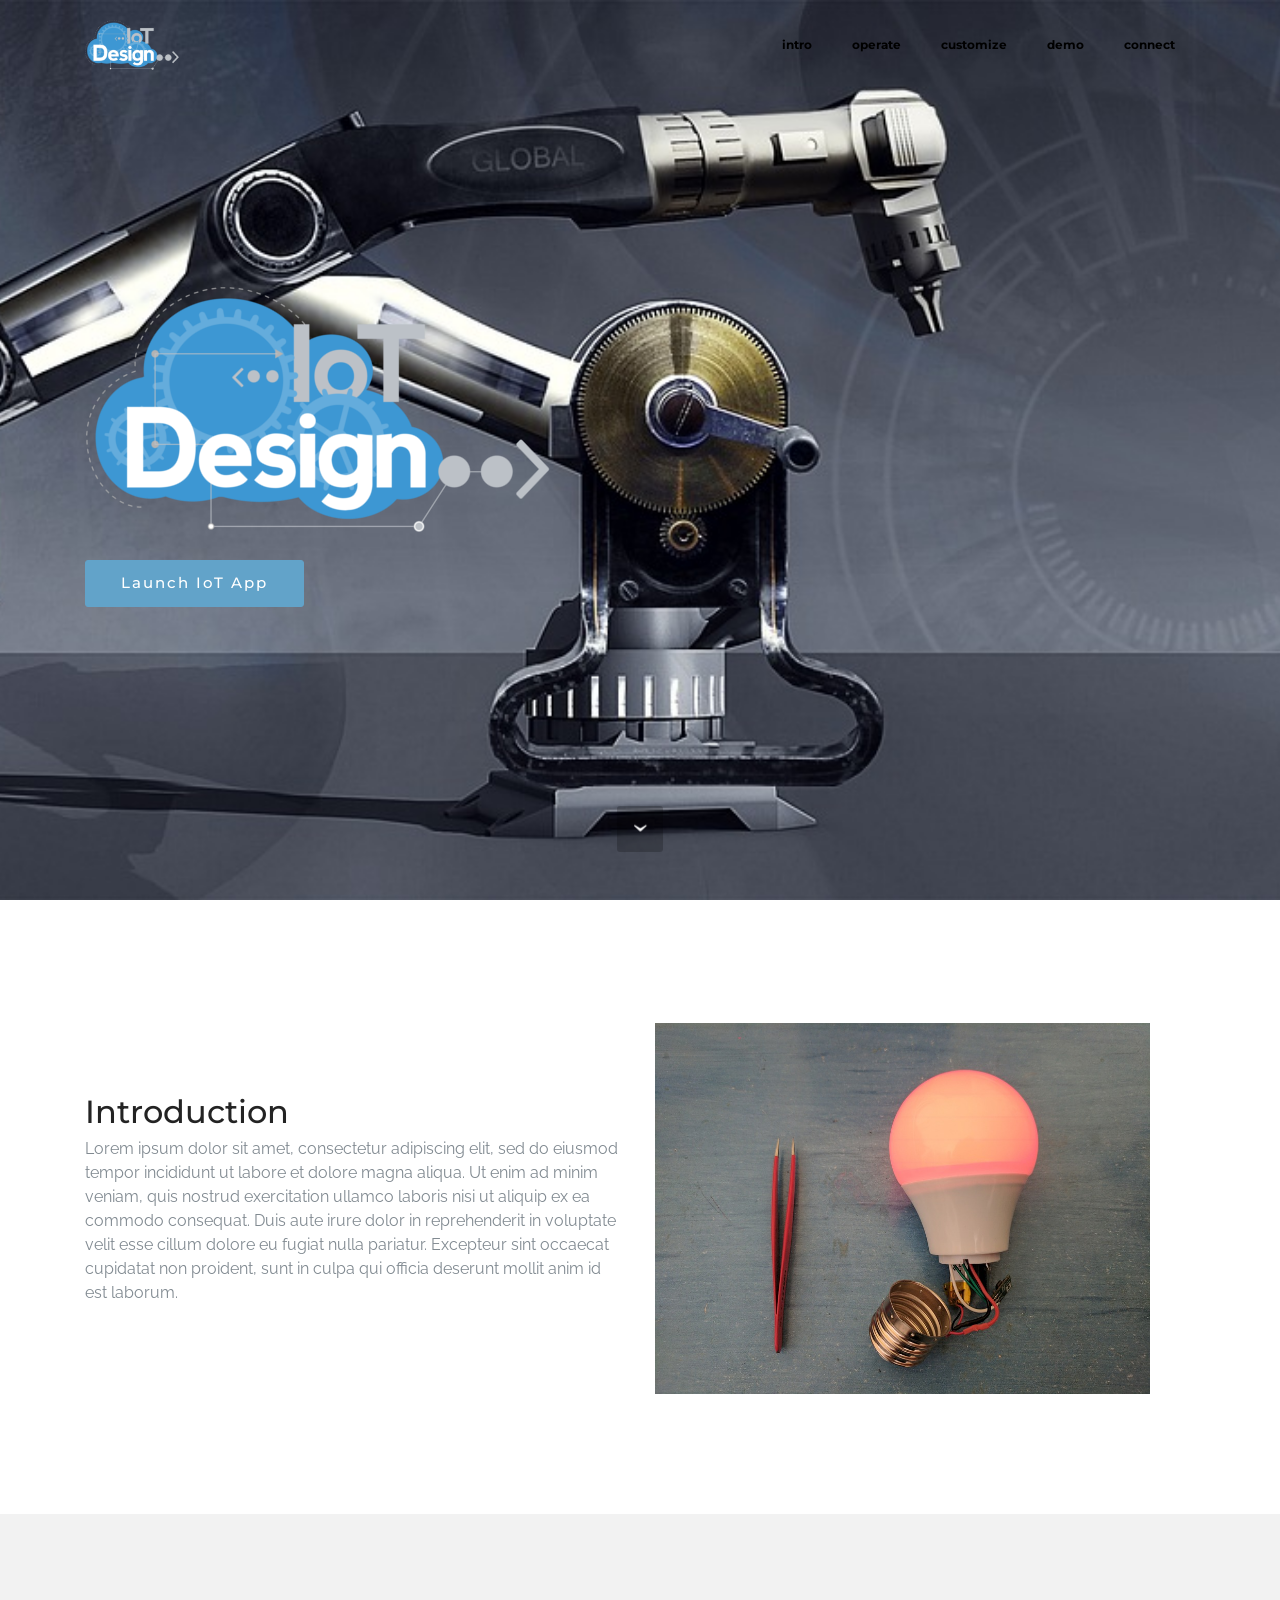
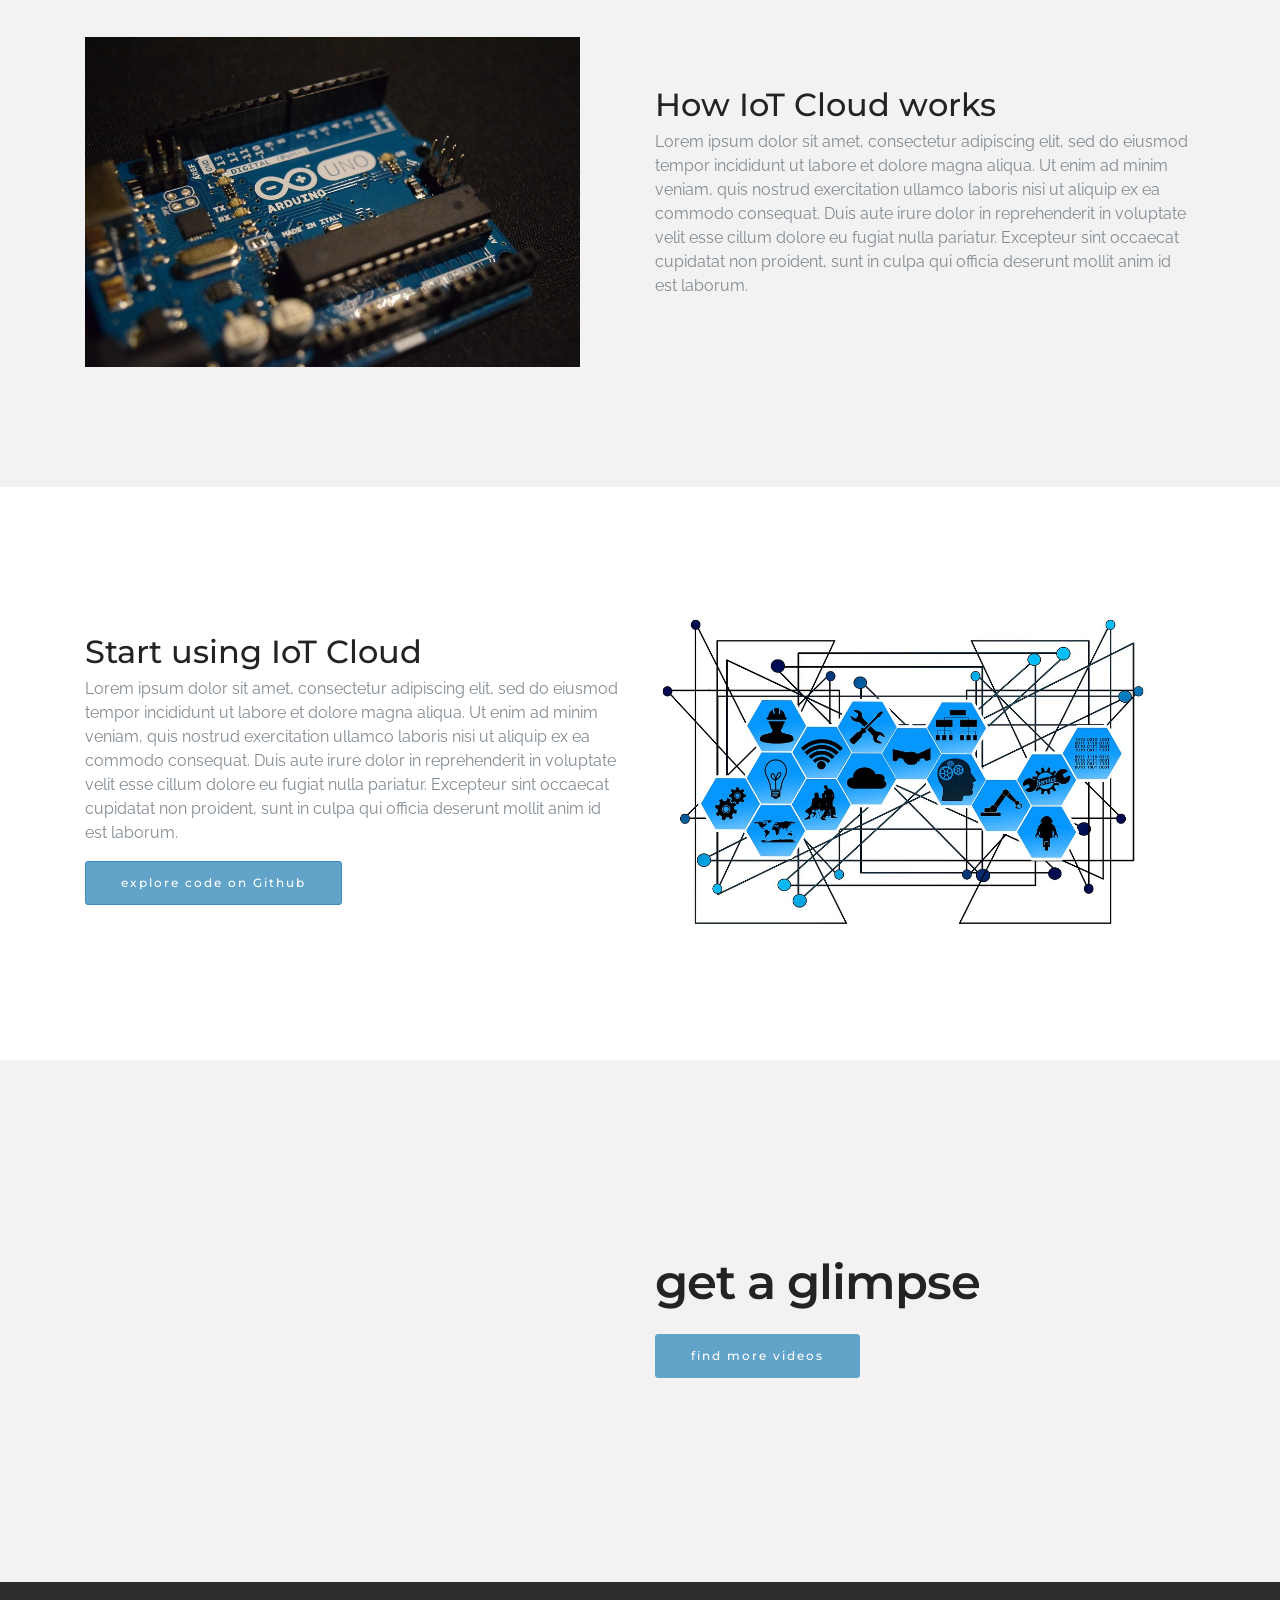
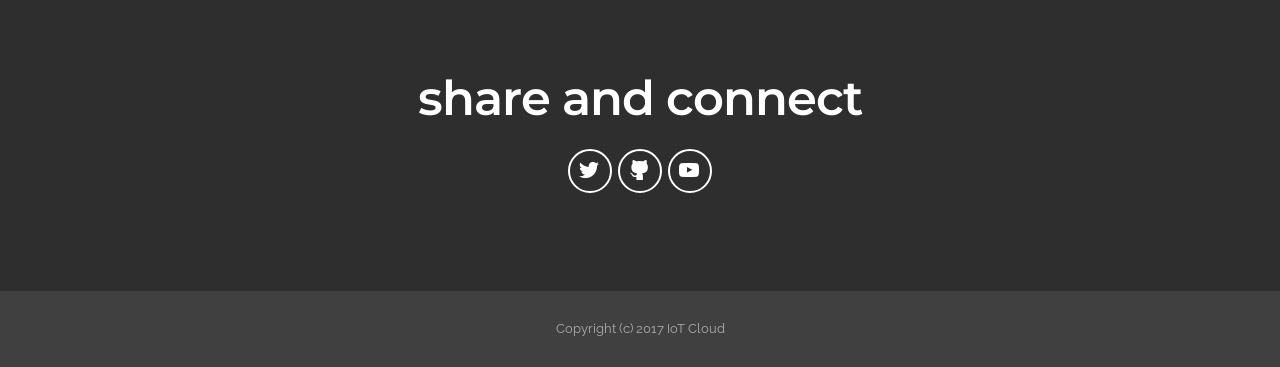
<file: chapter_01_1/index.html>
<!DOCTYPE html>
<html>
<head>
  <meta charset="UTF-8">
  <meta http-equiv="X-UA-Compatible" content="IE=edge">
  <title>IoT Cloud</title>
  <meta name="generator" content="Mobirise v3.12.1, mobirise.com">
  <meta name="viewport" content="width=device-width, initial-scale=1">
  <!-- Favicon -->
  <link rel="shortcut icon" href="assets/images/fav_logo.png" type="image/x-icon">
  <meta name="msapplication-TileColor" content="#ffffff">
  <meta name="msapplication-TileImage" content="assets/images/fav_logo/ms-icon-144x144.png">
  <meta name="theme-color" content="#ffffff">
  <!-- end Favicon -->
  <meta name="description" content="">  
  <link rel="stylesheet" href="https://fonts.googleapis.com/css?family=Lora:400,700,400italic,700italic&amp;subset=latin">
  <link rel="stylesheet" href="https://fonts.googleapis.com/css?family=Montserrat:400,700">
  <link rel="stylesheet" href="https://fonts.googleapis.com/css?family=Raleway:100,100i,200,200i,300,300i,400,400i,500,500i,600,600i,700,700i,800,800i,900,900i">
  <link rel="stylesheet" href="assets/bootstrap-material-design-font/css/material.css">
  <link rel="stylesheet" href="assets/et-line-font-plugin/style.css">
  <link rel="stylesheet" href="assets/tether/tether.min.css">
  <link rel="stylesheet" href="assets/bootstrap/css/bootstrap.min.css">
  <link rel="stylesheet" href="assets/dropdown/css/style.css">
  <link rel="stylesheet" href="assets/animate.css/animate.min.css">
  <link rel="stylesheet" href="assets/socicon/css/styles.css">
  <link rel="stylesheet" href="assets/theme/css/style.css">
  <link rel="stylesheet" href="assets/mobirise/css/mbr-additional.css" type="text/css">
  <link rel="stylesheet" href="assets/custom-css.css">
  
  
  
</head>
<body>
<section id="menu-0">

    <nav class="navbar navbar-dropdown bg-color transparent navbar-fixed-top">
        <div class="container">

            <div class="mbr-table">
                <div class="mbr-table-cell">
                    <div class="navbar-brand">
                        <!--
                        <a class="navbar-caption" href="http://www.graphr.de">graphR.</a> -->
                        <a href="#" class="navbar-logo navbar-axy"><img src="assets/images/nav_logo_1.png"></a>
                    </div>

                </div>
                <div class="mbr-table-cell">

                    <button class="navbar-toggler pull-xs-right hidden-md-up" type="button" data-toggle="collapse" data-target="#exCollapsingNavbar">
                        <div class="hamburger-icon"></div>
                    </button>

                    <ul class="nav-dropdown collapse pull-xs-right nav navbar-nav navbar-toggleable-sm" id="exCollapsingNavbar"><li class="nav-item"><a class="nav-link link" href="#intro">intro</a></li><li class="nav-item"><a class="nav-link link" href="#operation">operate</a></li><li class="nav-item"><a class="nav-link link" href="#customize">customize</a></li><li class="nav-item"><a class="nav-link link" href="#demo">demo</a></li><li class="nav-item"><a class="nav-link link" href="#connect">connect</a></li></ul>
                    <button hidden="" class="navbar-toggler navbar-close" type="button" data-toggle="collapse" data-target="#exCollapsingNavbar">
                        <div class="close-icon"></div>
                    </button>

                </div>
            </div>

        </div>
    </nav>

</section>

<!---
<section class="engine"><a rel="external" href="https://mobirise.com">Website Maker</a></section>--->
<section class="mbr-section mbr-section-hero mbr-section-full mbr-parallax-background mbr-section-with-arrow mbr-after-navbar" id="header1-0" style="background-image: url(assets/images/jumbotron.jpg);">
    <div class="mbr-table-cell">
        <div class="container">
            <div class="row">
                <div class="mbr-section col-md-10">
                    <h1 class="mbr-section-title display-1"><img src="assets/images/main_logo.png"></h1>
                        <!-- <p class="mbr-section-lead lead">leverage your sensor data</p> -->
                    <div class="mbr-section-btn"><a class="btn btn-lg btn-primary" href="http://149.202.48.252:8090/" target="_blank">Launch IoT App</a> </div>
                </div>
            </div>
        </div>
    </div>
    <div class="mbr-arrow mbr-arrow-floating" aria-hidden="true"><a href="#intro"><i class="mbr-arrow-icon"></i></a></div>
</section>


<!-- intro Section -->
<section class="mbr-section" id="intro" style="background-color: rgb(255, 255, 255); padding-top: 120px; padding-bottom: 120px;">
    <div class="container">
        <div class="row">
            <div class="mbr-table-md-up">
              <div class="mbr-table-cell col-md-5 text-xs-center text-md-left content-size">
                                          <h2 class="service-heading">Introduction</h2>
                        <p class="text-muted">Lorem ipsum dolor sit amet, consectetur adipiscing elit, sed do eiusmod tempor incididunt ut labore et dolore magna aliqua. Ut enim ad minim veniam, quis nostrud exercitation ullamco laboris nisi ut aliquip ex ea commodo consequat. Duis aute irure dolor in reprehenderit in voluptate velit esse cillum dolore eu fugiat nulla pariatur. Excepteur sint occaecat cupidatat non proident, sunt in culpa qui officia deserunt mollit anim id est laborum.</p>
              </div>
                
              <div class="mbr-table-cell mbr-right-padding-md-up mbr-valign-top col-md-7 image-size" style="width: 50%;">
                  <div class="mbr-figure"><img src="assets/images/introduction.jpg" class="img-responsive" alt=""></div>
              </div>        
            </div>
        </div>
    </div>
</section>

<!-- Idee2 Section -->
<section class="mbr-section" id="operation" style="background-color: rgb(242, 242, 242); padding-top: 120px; padding-bottom: 120px;">
<div class="container">
    <div class="row">
        <div class="mbr-table-md-up">

          <div class="mbr-table-cell mbr-right-padding-md-up mbr-valign-top col-md-7 image-size" style="width: 50%;">
              <div class="mbr-figure"><img src="assets/images/works.jpg" class="img-responsive" alt=""></div>
          </div>
        <div class="mbr-table-cell col-md-5 text-xs-center text-md-left content-size">
                    <h2 class="service-heading">How IoT Cloud works</h2>
                    <p class="text-muted">Lorem ipsum dolor sit amet, consectetur adipiscing elit, sed do eiusmod tempor incididunt ut labore et dolore magna aliqua. Ut enim ad minim veniam, quis nostrud exercitation ullamco laboris nisi ut aliquip ex ea commodo consequat. Duis aute irure dolor in reprehenderit in voluptate velit esse cillum dolore eu fugiat nulla pariatur. Excepteur sint occaecat cupidatat non proident, sunt in culpa qui officia deserunt mollit anim id est laborum.</p>
          </div>
        </div>
    </div>
</div>
</section>

<!-- Customize Section -->
<section class="mbr-section" id="customize" style="background-color: rgb(255, 255, 255); padding-top: 120px; padding-bottom: 120px;">

    
<div class="container">
    <div class="row">
        <div class="mbr-table-md-up">

          <div class="mbr-table-cell col-md-5 text-xs-center text-md-left content-size">
                    <h2 class="service-heading">Start using IoT Cloud</h2>
                    <p class="text-muted">Lorem ipsum dolor sit amet, consectetur adipiscing elit, sed do eiusmod tempor incididunt ut labore et dolore magna aliqua. Ut enim ad minim veniam, quis nostrud exercitation ullamco laboris nisi ut aliquip ex ea commodo consequat. Duis aute irure dolor in reprehenderit in voluptate velit esse cillum dolore eu fugiat nulla pariatur. Excepteur sint occaecat cupidatat non proident, sunt in culpa qui officia deserunt mollit anim id est laborum.</p>
              <div><a class="btn btn-primary" href="" target="_blank">explore code on Github</a></div>
          </div>
            <div class="mbr-table-cell mbr-right-padding-md-up mbr-valign-top col-md-7 image-size" style="width: 50%;">
              <div class="mbr-figure"><img src="assets/images/build.jpg" class="img-responsive" alt=""></div>
          </div>
            
        </div>
    </div>
</div>
</section>

<!-- video section -->    
<section class="mbr-section" id="demo" style="background-color: rgb(242, 242, 242); padding-top: 120px; padding-bottom: 120px;">

    
    <div class="container">
        <div class="row">
            <div class="mbr-table-md-up">

              <div class="mbr-table-cell mbr-right-padding-md-up mbr-valign-top col-md-7 image-size" style="width: 50%;">
                  <div class="mbr-figure"><iframe class="mbr-embedded-video" src="https://www.youtube.com/embed/Q3ur8wzzhBU" width="1280" height="720" frameborder="0" allowfullscreen></iframe></div>
              </div>


              <div class="mbr-table-cell col-md-5 text-xs-center text-md-left content-size">
                  <h3 class="mbr-section-title display-2">get a glimpse</h3>
                  

                  <div><a class="btn btn-primary" href="https://www.youtube.com/embed/Q3ur8wzzhBU" target="_blank">find more videos</a></div>
              </div>
            </div>
        </div>
    </div>
</section>

<!-- social buttons -->
<section class="mbr-section mbr-section-md-padding" id="connect" style="background-color: rgb(46, 46, 46); padding-top: 90px; padding-bottom: 90px;">
    
    <div class="container">
        <div class="row">
            <div class="col-md-8 col-md-offset-2 text-xs-center">
                <h3 class="mbr-section-title display-2 connect">share and connect</h3>
                <div>
                  <div class="mbr-social-likes" data-counters="false">
                    <span class="btn btn-social" title="connect on Twitter">
                        <a class="socicon socicon-twitter" href="" target="_blank"></a>
                    </span>
                    <span class="btn btn-social" title="get code on GitHub">
                        <a class="socicon socicon-github" href="" target="_blank"></a>
                    </span>
                     <span class="btn btn-social" title="find videos on YouTube">
                        <a class="socicon socicon-youtube" href="" target="_blank"></a>
                    </span>
                  </div>
                </div>
            </div>
        </div>
    </div>
</section>

<!-- footer -->
<footer class="mbr-small-footer mbr-section mbr-section-nopadding mbr-parallax-background" id="footer1-2" style="background-image: url(assets/images/jumbotron.jpg); padding-top: 1.75rem; padding-bottom: 1.75rem;">
    <div class="mbr-overlay" style="opacity: 0.8; background-color: rgb(68, 68, 68);"></div>
    <div class="container">
        <p class="text-xs-center">Copyright (c) 2017 IoT Cloud</p>
    </div>
</footer>


  <script src="assets/web/assets/jquery/jquery.min.js"></script>
  <script src="assets/tether/tether.min.js"></script>
  <script src="assets/bootstrap/js/bootstrap.min.js"></script>
  <script src="assets/smooth-scroll/smooth-scroll.js"></script>
  <script src="assets/dropdown/js/script.min.js"></script>
  <script src="assets/touch-swipe/jquery.touch-swipe.min.js"></script>
  <script src="assets/viewport-checker/jquery.viewportchecker.js"></script>
  <script src="assets/jarallax/jarallax.js"></script>
  <script src="assets/social-likes/social-likes.js"></script>
  <script src="assets/theme/js/script.js"></script>
  <script src="assets/custom-js.js"></script>
    
  <!-- Google Analytics -->
    <script>
      (function(i,s,o,g,r,a,m){i['GoogleAnalyticsObject']=r;i[r]=i[r]||function(){
      (i[r].q=i[r].q||[]).push(arguments)},i[r].l=1*new Date();a=s.createElement(o),
      m=s.getElementsByTagName(o)[0];a.async=1;a.src=g;m.parentNode.insertBefore(a,m)
      })(window,document,'script','https://www.google-analytics.com/analytics.js','ga');

      ga('create', 'UA-100513521-1', 'auto');
      ga('send', 'pageview');

    </script>
    
  <input name="animation" type="hidden">
  </body>
</html>
</file>
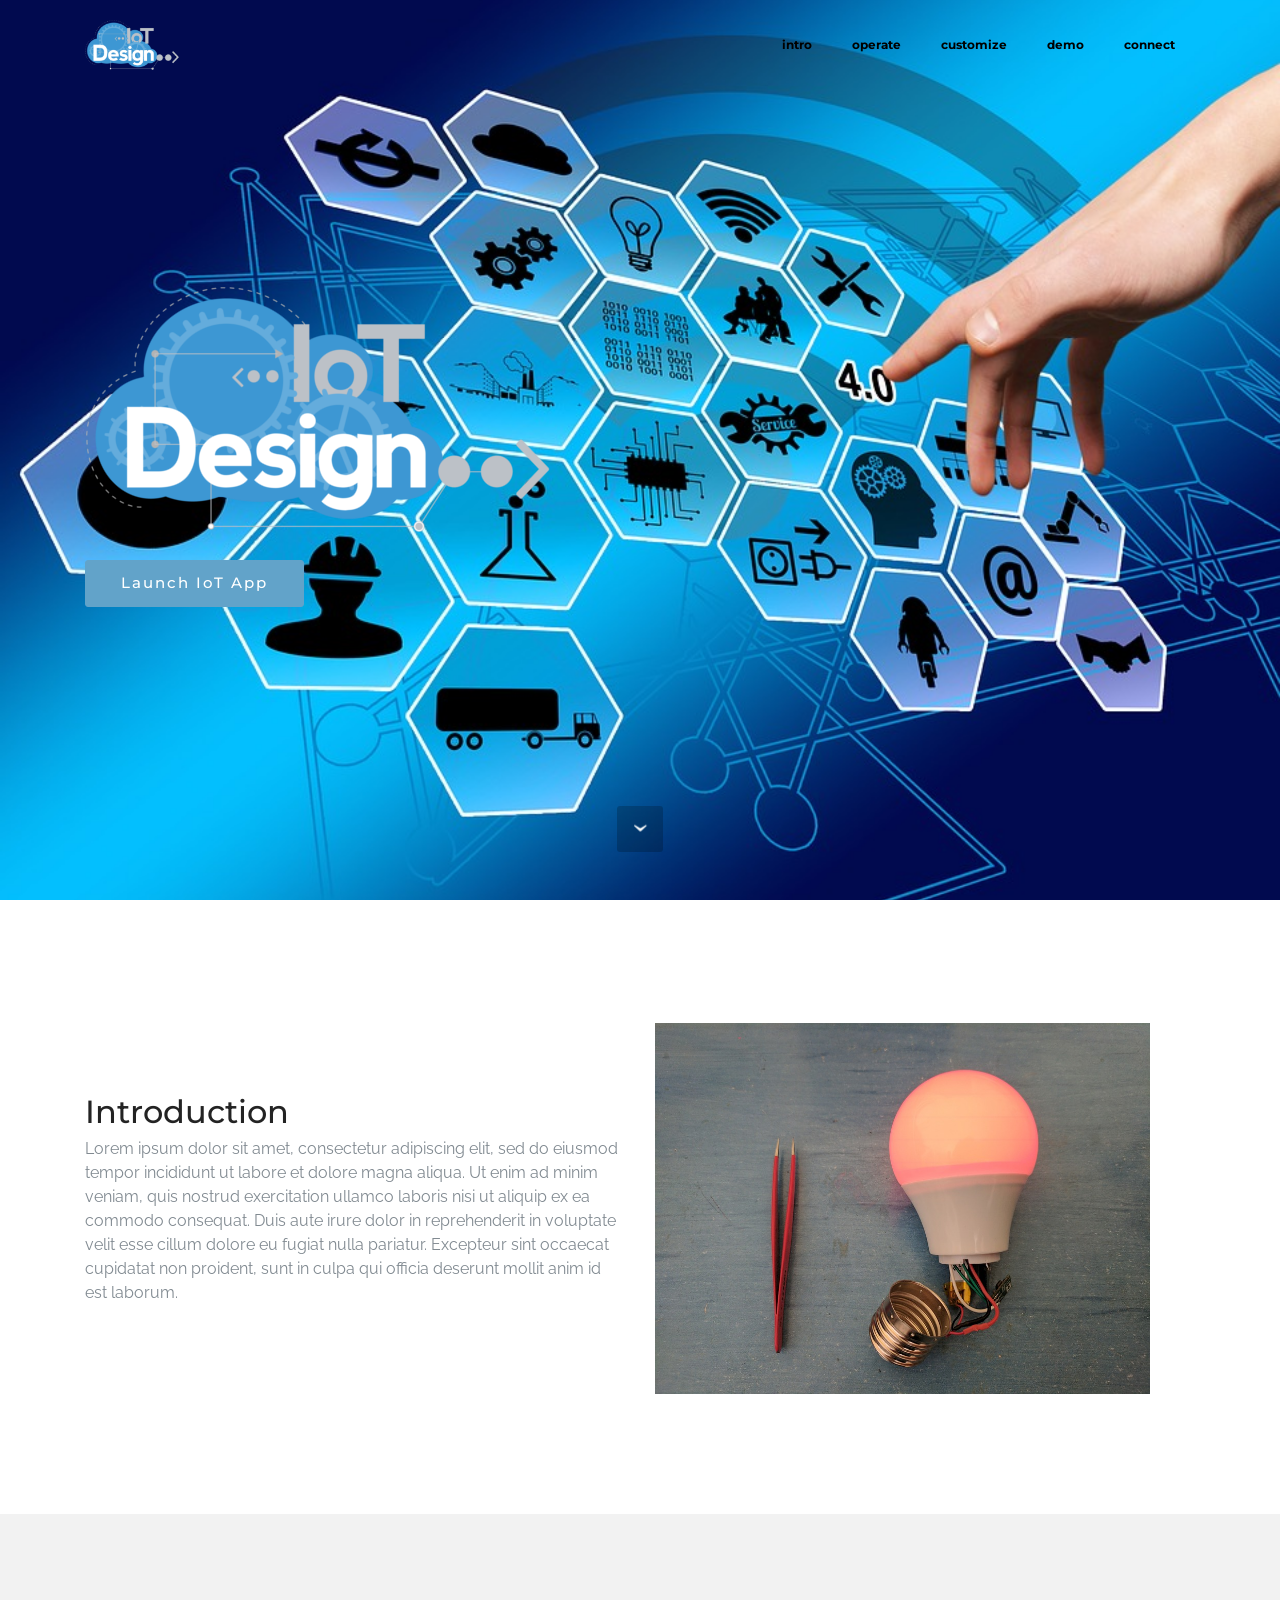
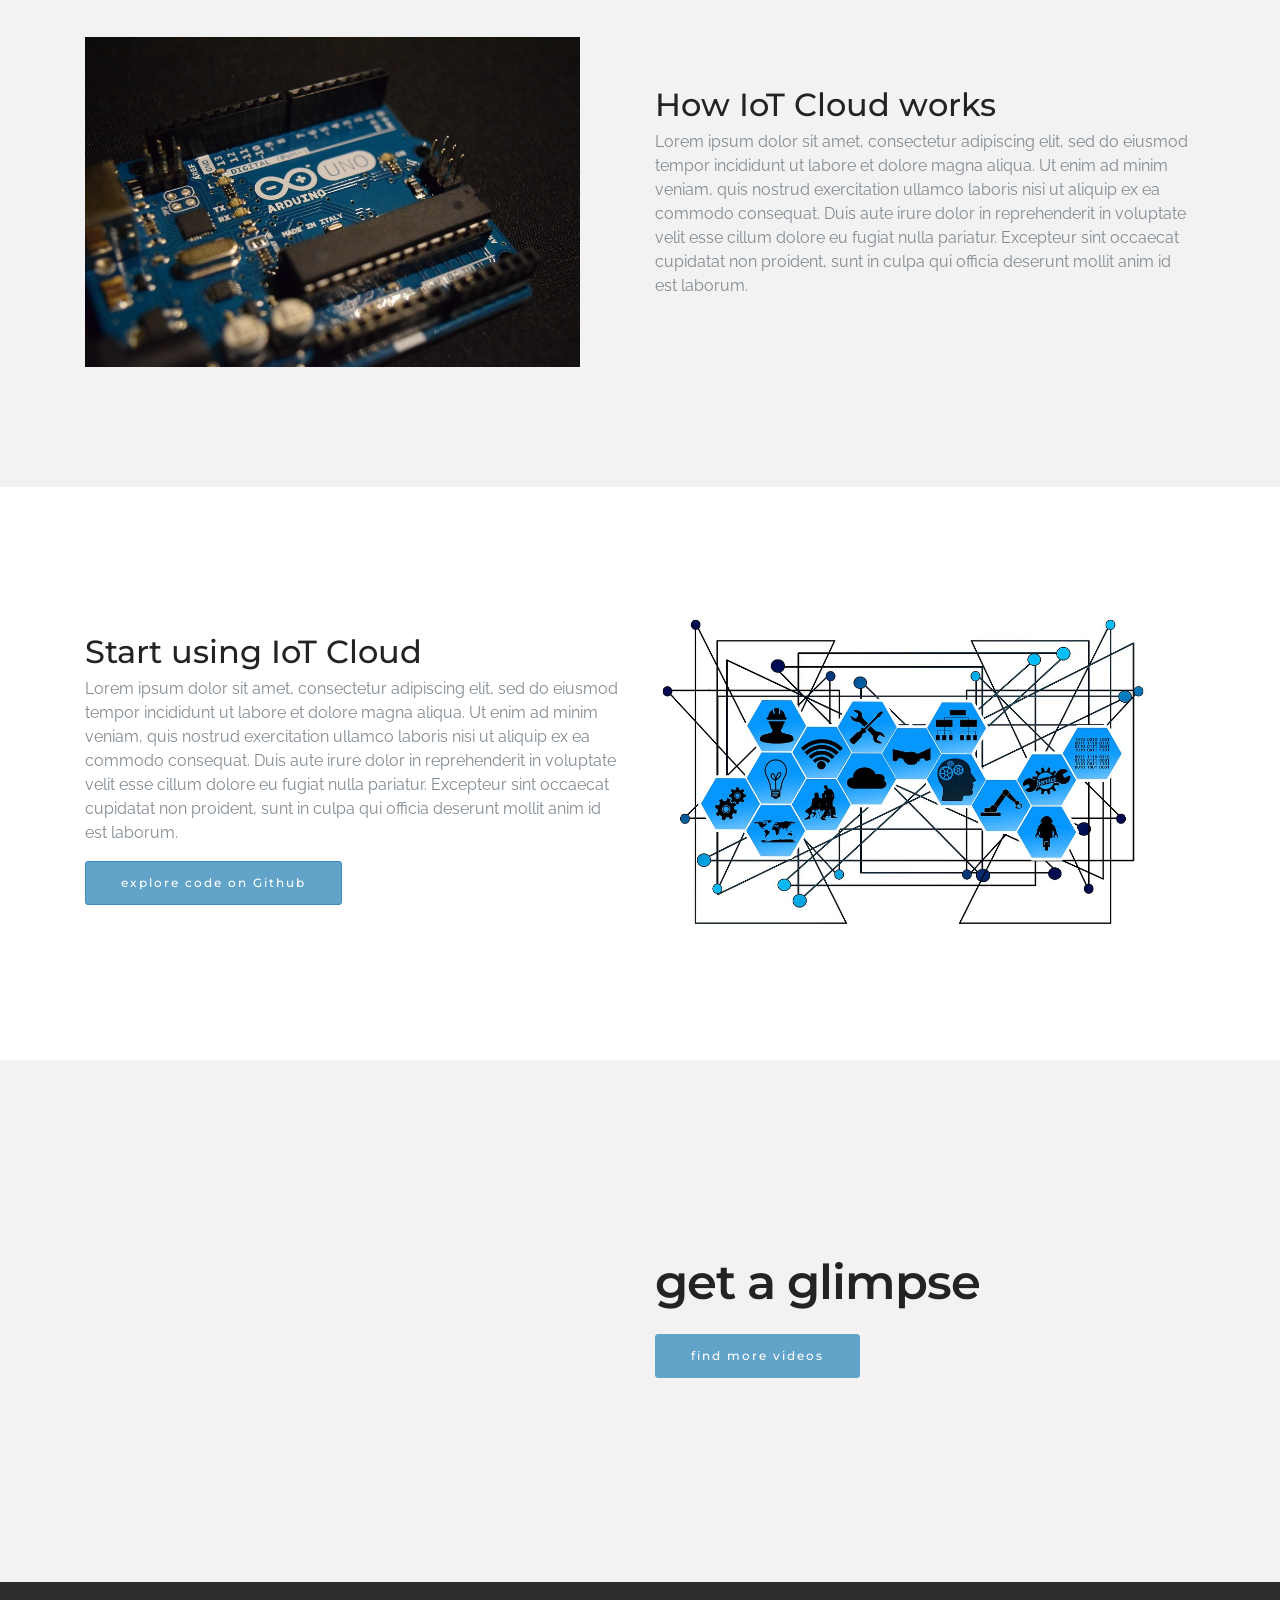
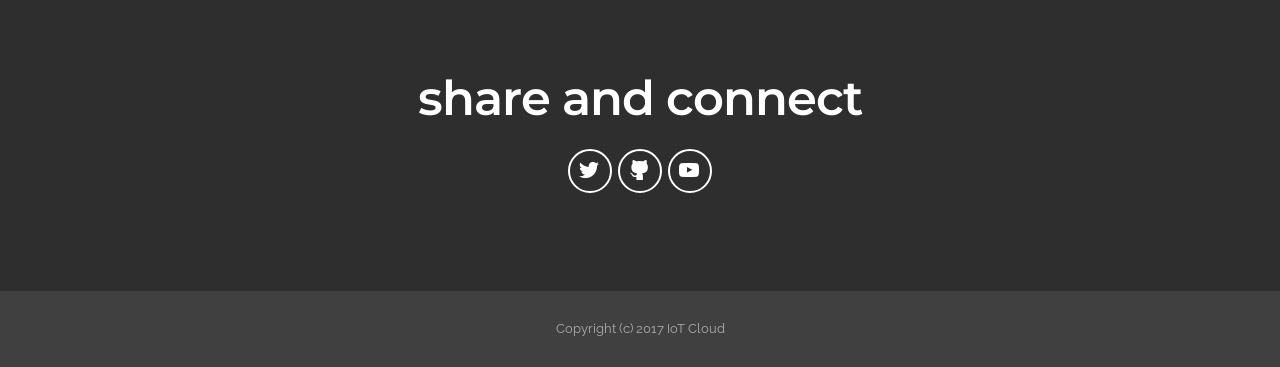
<file: chapter_3/website/index.html>
<!DOCTYPE html>
<html>
<head>
  <meta charset="UTF-8">
  <meta http-equiv="X-UA-Compatible" content="IE=edge">
  <title>IoT Cloud</title>
  <meta name="generator" content="Mobirise v3.12.1, mobirise.com">
  <meta name="viewport" content="width=device-width, initial-scale=1">
  <!-- Favicon -->
  <link rel="shortcut icon" href="assets/images/fav_logo.png" type="image/x-icon">
  <meta name="msapplication-TileColor" content="#ffffff">
  <meta name="msapplication-TileImage" content="assets/images/fav_logo/ms-icon-144x144.png">
  <meta name="theme-color" content="#ffffff">
  <!-- end Favicon -->
  <meta name="description" content="">  
  <link rel="stylesheet" href="https://fonts.googleapis.com/css?family=Lora:400,700,400italic,700italic&amp;subset=latin">
  <link rel="stylesheet" href="https://fonts.googleapis.com/css?family=Montserrat:400,700">
  <link rel="stylesheet" href="https://fonts.googleapis.com/css?family=Raleway:100,100i,200,200i,300,300i,400,400i,500,500i,600,600i,700,700i,800,800i,900,900i">
  <link rel="stylesheet" href="assets/bootstrap-material-design-font/css/material.css">
  <link rel="stylesheet" href="assets/et-line-font-plugin/style.css">
  <link rel="stylesheet" href="assets/tether/tether.min.css">
  <link rel="stylesheet" href="assets/bootstrap/css/bootstrap.min.css">
  <link rel="stylesheet" href="assets/dropdown/css/style.css">
  <link rel="stylesheet" href="assets/animate.css/animate.min.css">
  <link rel="stylesheet" href="assets/socicon/css/styles.css">
  <link rel="stylesheet" href="assets/theme/css/style.css">
  <link rel="stylesheet" href="assets/mobirise/css/mbr-additional.css" type="text/css">
  <link rel="stylesheet" href="assets/custom-css.css">
  
  
  
</head>
<body>
<section id="menu-0">

    <nav class="navbar navbar-dropdown bg-color transparent navbar-fixed-top">
        <div class="container">

            <div class="mbr-table">
                <div class="mbr-table-cell">
                    <div class="navbar-brand">
                        <!--
                        <a class="navbar-caption" href="http://www.graphr.de">graphR.</a> -->
                        <a href="#" class="navbar-logo navbar-axy"><img src="assets/images/nav_logo_1.png"></a>
                    </div>

                </div>
                <div class="mbr-table-cell">

                    <button class="navbar-toggler pull-xs-right hidden-md-up" type="button" data-toggle="collapse" data-target="#exCollapsingNavbar">
                        <div class="hamburger-icon"></div>
                    </button>

                    <ul class="nav-dropdown collapse pull-xs-right nav navbar-nav navbar-toggleable-sm" id="exCollapsingNavbar"><li class="nav-item"><a class="nav-link link" href="#intro">intro</a></li><li class="nav-item"><a class="nav-link link" href="#operation">operate</a></li><li class="nav-item"><a class="nav-link link" href="#customize">customize</a></li><li class="nav-item"><a class="nav-link link" href="#demo">demo</a></li><li class="nav-item"><a class="nav-link link" href="#connect">connect</a></li></ul>
                    <button hidden="" class="navbar-toggler navbar-close" type="button" data-toggle="collapse" data-target="#exCollapsingNavbar">
                        <div class="close-icon"></div>
                    </button>

                </div>
            </div>

        </div>
    </nav>

</section>

<!---
<section class="engine"><a rel="external" href="https://mobirise.com">Website Maker</a></section>--->
<section class="mbr-section mbr-section-hero mbr-section-full mbr-parallax-background mbr-section-with-arrow mbr-after-navbar" id="header1-0" style="background-image: url(assets/images/jumbotron3.jpg);">
    <div class="mbr-table-cell">
        <div class="container">
            <div class="row">
                <div class="mbr-section col-md-10">
                    <h1 class="mbr-section-title display-1"><img src="assets/images/main_logo.png"></h1>
                        <!-- <p class="mbr-section-lead lead">leverage your sensor data</p> -->
                    <div class="mbr-section-btn"><a class="btn btn-lg btn-primary" href="http://149.202.48.252:8090/" target="_blank">Launch IoT App</a> </div>
                </div>
            </div>
        </div>
    </div>
    <div class="mbr-arrow mbr-arrow-floating" aria-hidden="true"><a href="#intro"><i class="mbr-arrow-icon"></i></a></div>
</section>


<!-- intro Section -->
<section class="mbr-section" id="intro" style="background-color: rgb(255, 255, 255); padding-top: 120px; padding-bottom: 120px;">
    <div class="container">
        <div class="row">
            <div class="mbr-table-md-up">
              <div class="mbr-table-cell col-md-5 text-xs-center text-md-left content-size">
                                          <h2 class="service-heading">Introduction</h2>
                        <p class="text-muted">Lorem ipsum dolor sit amet, consectetur adipiscing elit, sed do eiusmod tempor incididunt ut labore et dolore magna aliqua. Ut enim ad minim veniam, quis nostrud exercitation ullamco laboris nisi ut aliquip ex ea commodo consequat. Duis aute irure dolor in reprehenderit in voluptate velit esse cillum dolore eu fugiat nulla pariatur. Excepteur sint occaecat cupidatat non proident, sunt in culpa qui officia deserunt mollit anim id est laborum.</p>
              </div>
                
              <div class="mbr-table-cell mbr-right-padding-md-up mbr-valign-top col-md-7 image-size" style="width: 50%;">
                  <div class="mbr-figure"><img src="assets/images/introduction.jpg" class="img-responsive" alt=""></div>
              </div>        
            </div>
        </div>
    </div>
</section>

<!-- Idee2 Section -->
<section class="mbr-section" id="operation" style="background-color: rgb(242, 242, 242); padding-top: 120px; padding-bottom: 120px;">
<div class="container">
    <div class="row">
        <div class="mbr-table-md-up">

          <div class="mbr-table-cell mbr-right-padding-md-up mbr-valign-top col-md-7 image-size" style="width: 50%;">
              <div class="mbr-figure"><img src="assets/images/works.jpg" class="img-responsive" alt=""></div>
          </div>
        <div class="mbr-table-cell col-md-5 text-xs-center text-md-left content-size">
                    <h2 class="service-heading">How IoT Cloud works</h2>
                    <p class="text-muted">Lorem ipsum dolor sit amet, consectetur adipiscing elit, sed do eiusmod tempor incididunt ut labore et dolore magna aliqua. Ut enim ad minim veniam, quis nostrud exercitation ullamco laboris nisi ut aliquip ex ea commodo consequat. Duis aute irure dolor in reprehenderit in voluptate velit esse cillum dolore eu fugiat nulla pariatur. Excepteur sint occaecat cupidatat non proident, sunt in culpa qui officia deserunt mollit anim id est laborum.</p>
          </div>
        </div>
    </div>
</div>
</section>

<!-- Customize Section -->
<section class="mbr-section" id="customize" style="background-color: rgb(255, 255, 255); padding-top: 120px; padding-bottom: 120px;">

    
<div class="container">
    <div class="row">
        <div class="mbr-table-md-up">

          <div class="mbr-table-cell col-md-5 text-xs-center text-md-left content-size">
                    <h2 class="service-heading">Start using IoT Cloud</h2>
                    <p class="text-muted">Lorem ipsum dolor sit amet, consectetur adipiscing elit, sed do eiusmod tempor incididunt ut labore et dolore magna aliqua. Ut enim ad minim veniam, quis nostrud exercitation ullamco laboris nisi ut aliquip ex ea commodo consequat. Duis aute irure dolor in reprehenderit in voluptate velit esse cillum dolore eu fugiat nulla pariatur. Excepteur sint occaecat cupidatat non proident, sunt in culpa qui officia deserunt mollit anim id est laborum.</p>
              <div><a class="btn btn-primary" href="" target="_blank">explore code on Github</a></div>
          </div>
            <div class="mbr-table-cell mbr-right-padding-md-up mbr-valign-top col-md-7 image-size" style="width: 50%;">
              <div class="mbr-figure"><img src="assets/images/build.jpg" class="img-responsive" alt=""></div>
          </div>
            
        </div>
    </div>
</div>
</section>

<!-- video section -->    
<section class="mbr-section" id="demo" style="background-color: rgb(242, 242, 242); padding-top: 120px; padding-bottom: 120px;">

    
    <div class="container">
        <div class="row">
            <div class="mbr-table-md-up">

              <div class="mbr-table-cell mbr-right-padding-md-up mbr-valign-top col-md-7 image-size" style="width: 50%;">
                  <div class="mbr-figure"><iframe class="mbr-embedded-video" src="https://www.youtube.com/embed/Q3ur8wzzhBU" width="1280" height="720" frameborder="0" allowfullscreen></iframe></div>
              </div>

              


              <div class="mbr-table-cell col-md-5 text-xs-center text-md-left content-size">
                  <h3 class="mbr-section-title display-2">get a glimpse</h3>
                  

                  <div><a class="btn btn-primary" href="https://www.youtube.com/embed/Q3ur8wzzhBU" target="_blank">find more videos</a></div>
              </div>
            </div>
        </div>
    </div>
</section>

<!-- social buttons -->
<section class="mbr-section mbr-section-md-padding" id="connect" style="background-color: rgb(46, 46, 46); padding-top: 90px; padding-bottom: 90px;">
    
    <div class="container">
        <div class="row">
            <div class="col-md-8 col-md-offset-2 text-xs-center">
                <h3 class="mbr-section-title display-2 connect">share and connect</h3>
                <div>
                  <div class="mbr-social-likes" data-counters="false">
                    <span class="btn btn-social" title="connect on Twitter">
                        <a class="socicon socicon-twitter" href="" target="_blank"></a>
                    </span>
                    <span class="btn btn-social" title="get code on GitHub">
                        <a class="socicon socicon-github" href="" target="_blank"></a>
                    </span>
                     <span class="btn btn-social" title="find videos on YouTube">
                        <a class="socicon socicon-youtube" href="" target="_blank"></a>
                    </span>
                  </div>
                </div>
            </div>
        </div>
    </div>
</section>

<!-- footer -->
<footer class="mbr-small-footer mbr-section mbr-section-nopadding mbr-parallax-background" id="footer1-2" style="background-image: url(assets/images/jumbotron.jpg); padding-top: 1.75rem; padding-bottom: 1.75rem;">
    <div class="mbr-overlay" style="opacity: 0.8; background-color: rgb(68, 68, 68);"></div>
    <div class="container">
        <p class="text-xs-center">Copyright (c) 2017 IoT Cloud</p>
    </div>
</footer>


  <script src="assets/web/assets/jquery/jquery.min.js"></script>
  <script src="assets/tether/tether.min.js"></script>
  <script src="assets/bootstrap/js/bootstrap.min.js"></script>
  <script src="assets/smooth-scroll/smooth-scroll.js"></script>
  <script src="assets/dropdown/js/script.min.js"></script>
  <script src="assets/touch-swipe/jquery.touch-swipe.min.js"></script>
  <script src="assets/viewport-checker/jquery.viewportchecker.js"></script>
  <script src="assets/jarallax/jarallax.js"></script>
  <script src="assets/social-likes/social-likes.js"></script>
  <script src="assets/theme/js/script.js"></script>
  <script src="assets/custom-js.js"></script>
    
  <!-- Google Analytics -->
    <script>
      (function(i,s,o,g,r,a,m){i['GoogleAnalyticsObject']=r;i[r]=i[r]||function(){
      (i[r].q=i[r].q||[]).push(arguments)},i[r].l=1*new Date();a=s.createElement(o),
      m=s.getElementsByTagName(o)[0];a.async=1;a.src=g;m.parentNode.insertBefore(a,m)
      })(window,document,'script','https://www.google-analytics.com/analytics.js','ga');

      ga('create', 'UA-100513521-1', 'auto');
      ga('send', 'pageview');

    </script>
    
  <input name="animation" type="hidden">
  </body>
</html>
</file>
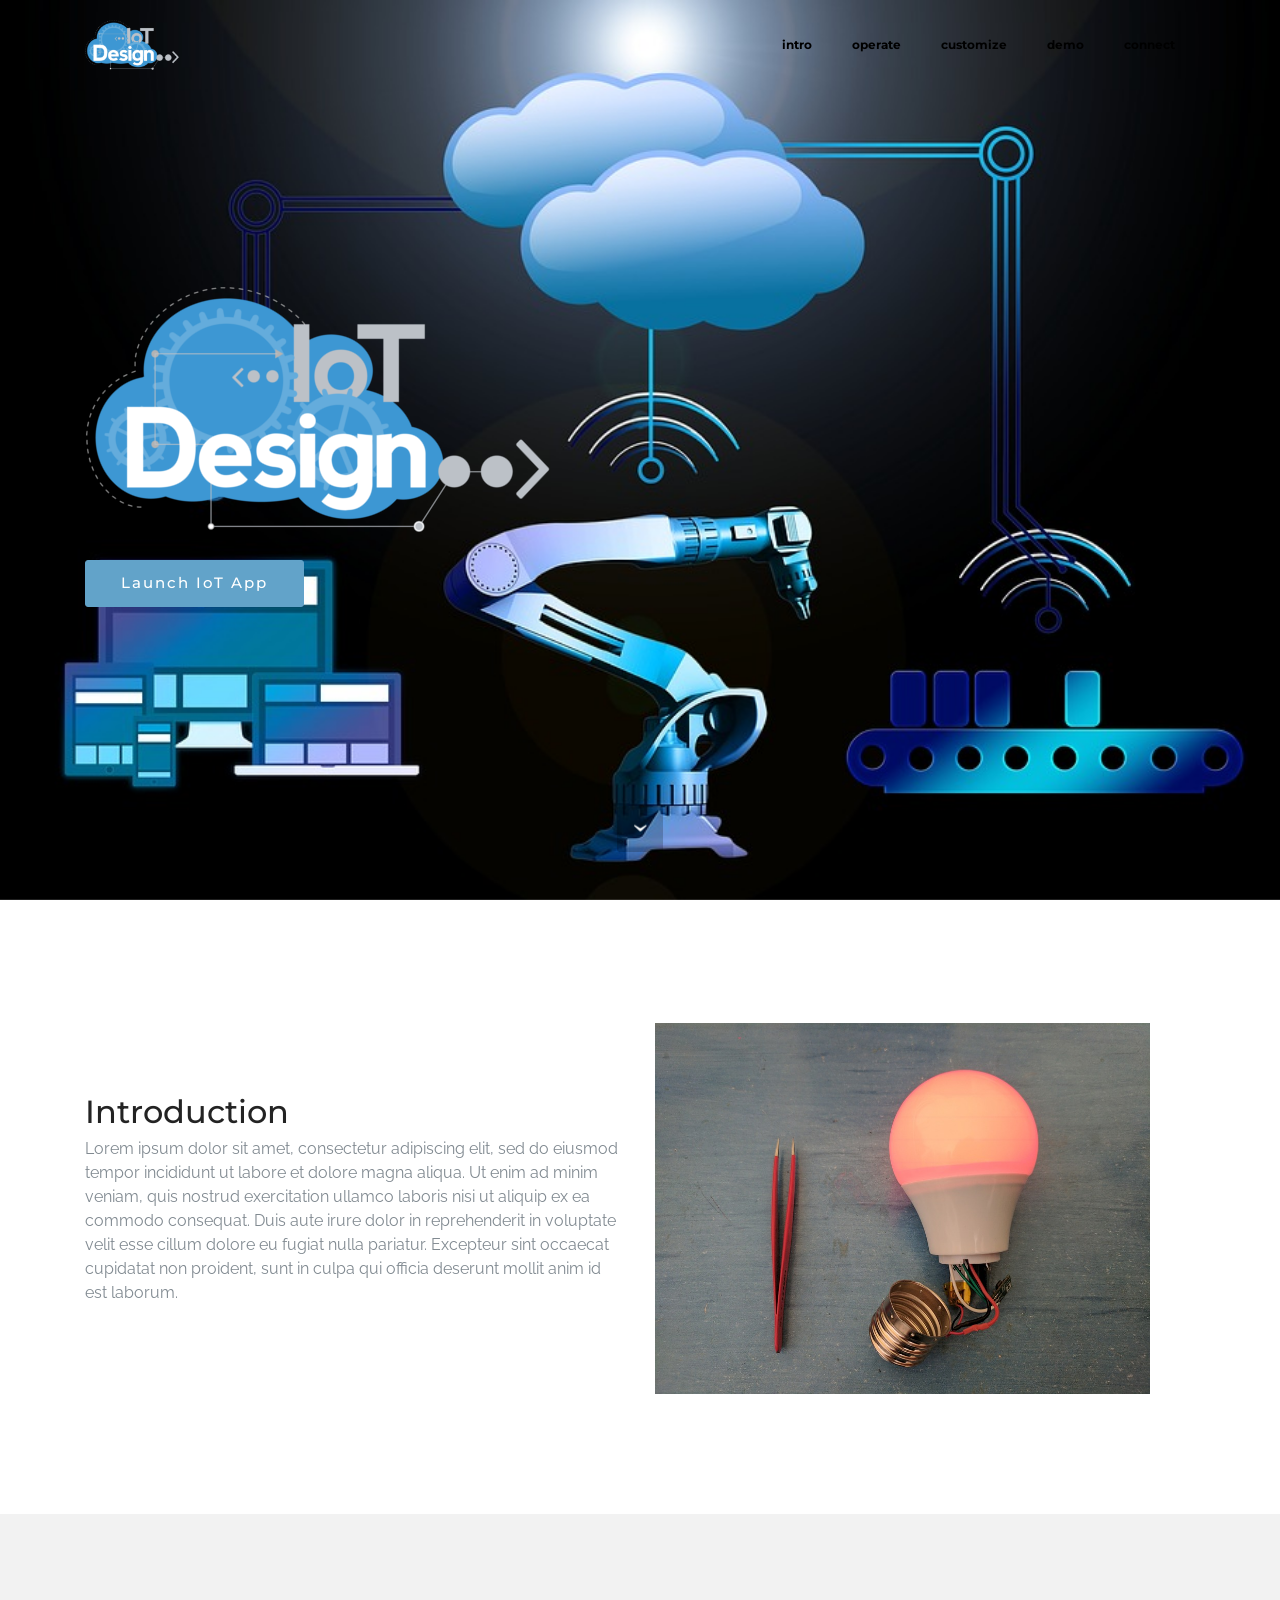
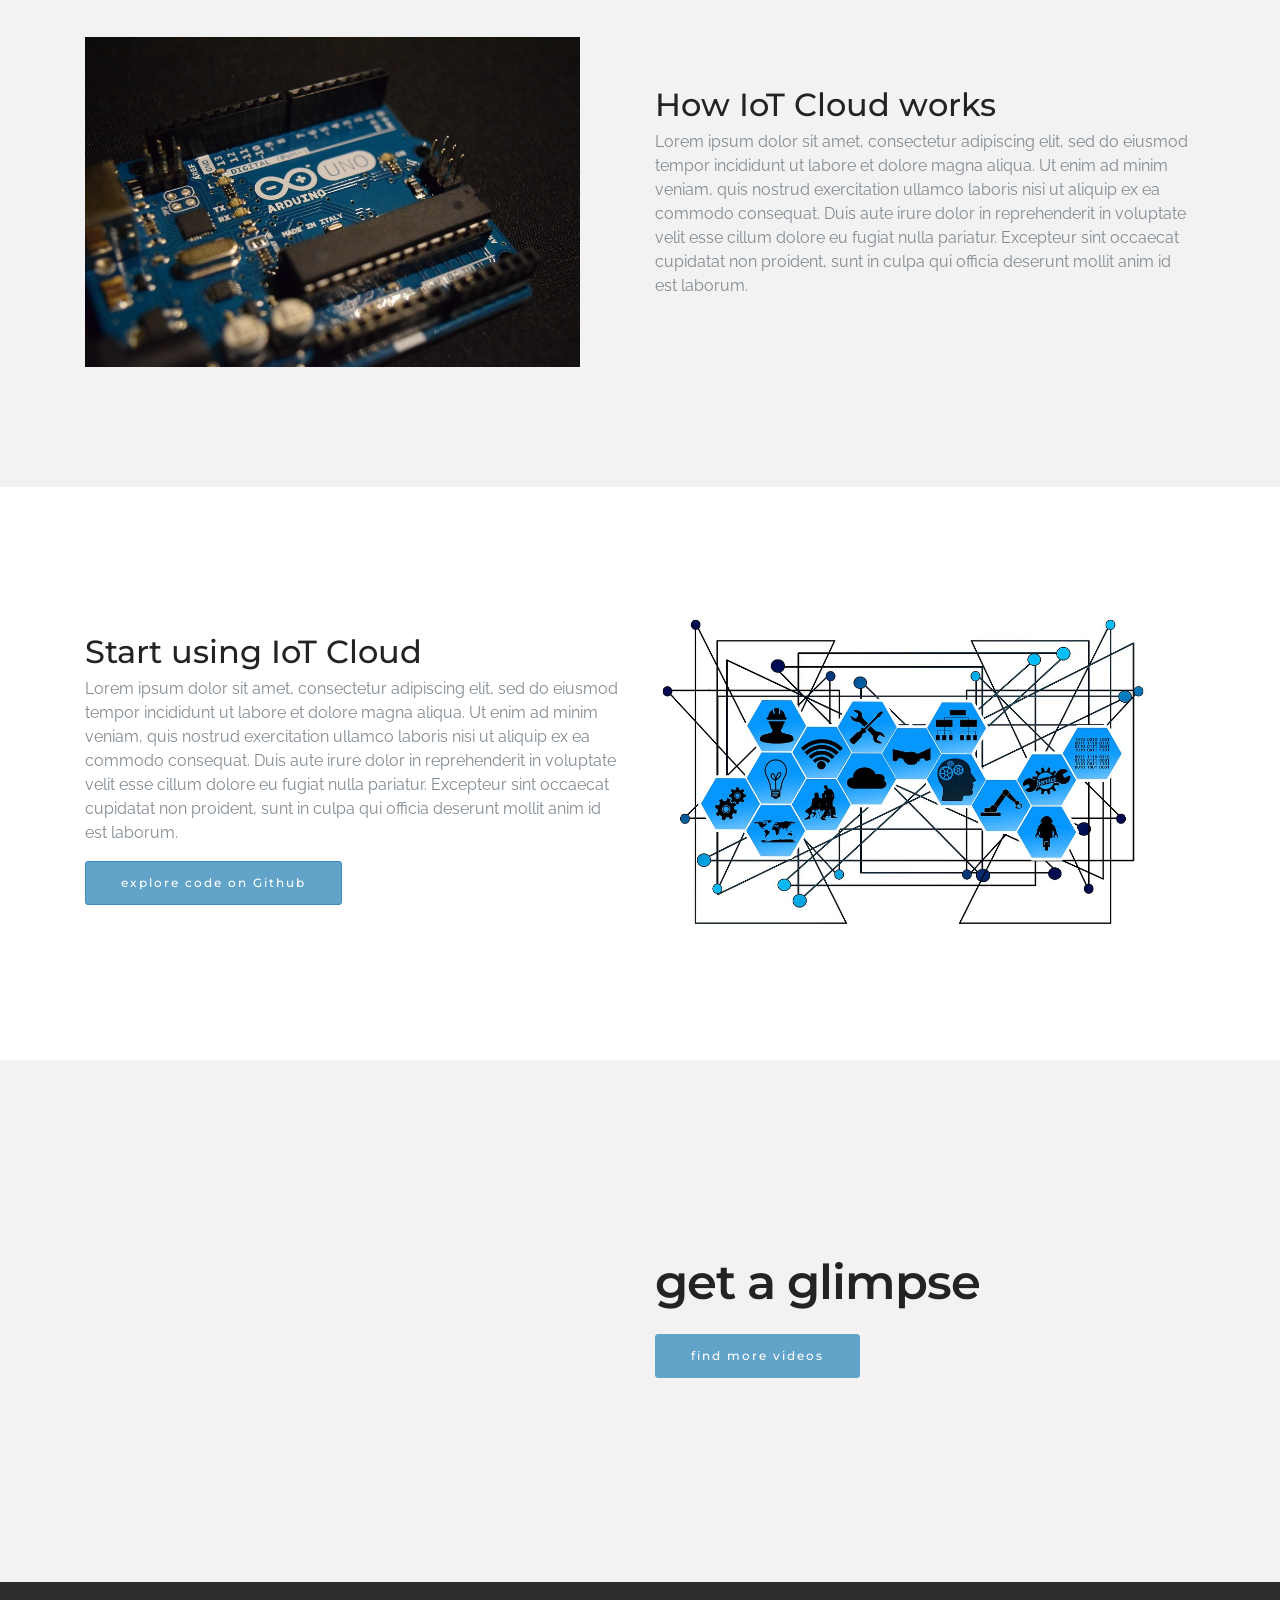
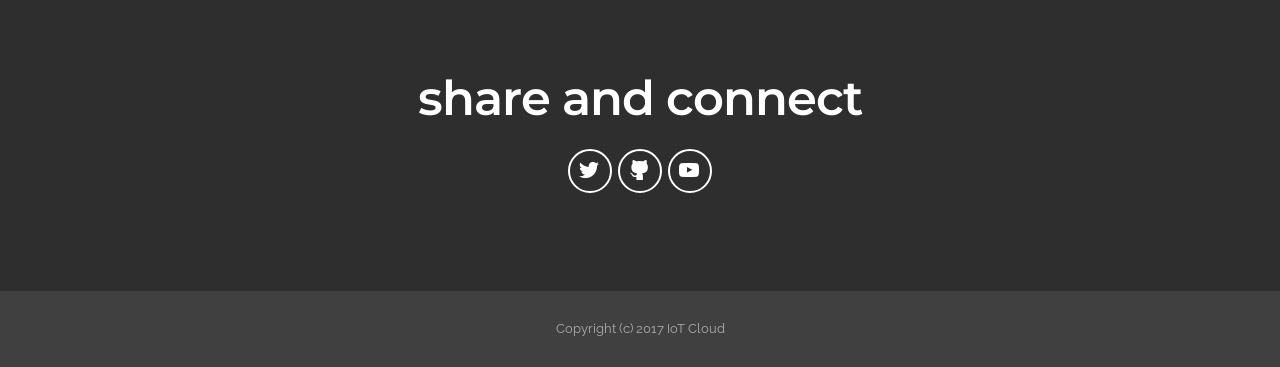
<file: chapter_01_1/index2.html>
<!DOCTYPE html>
<html>
<head>
  <meta charset="UTF-8">
  <meta http-equiv="X-UA-Compatible" content="IE=edge">
  <title>IoT Cloud</title>
  <meta name="generator" content="Mobirise v3.12.1, mobirise.com">
  <meta name="viewport" content="width=device-width, initial-scale=1">
  <!-- Favicon -->
  <link rel="shortcut icon" href="assets/images/fav_logo.png" type="image/x-icon">
  <meta name="msapplication-TileColor" content="#ffffff">
  <meta name="msapplication-TileImage" content="assets/images/fav_logo/ms-icon-144x144.png">
  <meta name="theme-color" content="#ffffff">
  <!-- end Favicon -->
  <meta name="description" content="">  
  <link rel="stylesheet" href="https://fonts.googleapis.com/css?family=Lora:400,700,400italic,700italic&amp;subset=latin">
  <link rel="stylesheet" href="https://fonts.googleapis.com/css?family=Montserrat:400,700">
  <link rel="stylesheet" href="https://fonts.googleapis.com/css?family=Raleway:100,100i,200,200i,300,300i,400,400i,500,500i,600,600i,700,700i,800,800i,900,900i">
  <link rel="stylesheet" href="assets/bootstrap-material-design-font/css/material.css">
  <link rel="stylesheet" href="assets/et-line-font-plugin/style.css">
  <link rel="stylesheet" href="assets/tether/tether.min.css">
  <link rel="stylesheet" href="assets/bootstrap/css/bootstrap.min.css">
  <link rel="stylesheet" href="assets/dropdown/css/style.css">
  <link rel="stylesheet" href="assets/animate.css/animate.min.css">
  <link rel="stylesheet" href="assets/socicon/css/styles.css">
  <link rel="stylesheet" href="assets/theme/css/style.css">
  <link rel="stylesheet" href="assets/mobirise/css/mbr-additional.css" type="text/css">
  <link rel="stylesheet" href="assets/custom-css.css">
  
  
  
</head>
<body>
<section id="menu-0">

    <nav class="navbar navbar-dropdown bg-color transparent navbar-fixed-top">
        <div class="container">

            <div class="mbr-table">
                <div class="mbr-table-cell">
                    <div class="navbar-brand">
                        <!--
                        <a class="navbar-caption" href="http://www.graphr.de">graphR.</a> -->
                        <a href="#" class="navbar-logo navbar-axy"><img src="assets/images/nav_logo_1.png"></a>
                    </div>

                </div>
                <div class="mbr-table-cell">

                    <button class="navbar-toggler pull-xs-right hidden-md-up" type="button" data-toggle="collapse" data-target="#exCollapsingNavbar">
                        <div class="hamburger-icon"></div>
                    </button>

                    <ul class="nav-dropdown collapse pull-xs-right nav navbar-nav navbar-toggleable-sm" id="exCollapsingNavbar"><li class="nav-item"><a class="nav-link link" href="#intro">intro</a></li><li class="nav-item"><a class="nav-link link" href="#operation">operate</a></li><li class="nav-item"><a class="nav-link link" href="#customize">customize</a></li><li class="nav-item"><a class="nav-link link" href="#demo">demo</a></li><li class="nav-item"><a class="nav-link link" href="#connect">connect</a></li></ul>
                    <button hidden="" class="navbar-toggler navbar-close" type="button" data-toggle="collapse" data-target="#exCollapsingNavbar">
                        <div class="close-icon"></div>
                    </button>

                </div>
            </div>

        </div>
    </nav>

</section>

<!---
<section class="engine"><a rel="external" href="https://mobirise.com">Website Maker</a></section>--->
<section class="mbr-section mbr-section-hero mbr-section-full mbr-parallax-background mbr-section-with-arrow mbr-after-navbar" id="header1-0" style="background-image: url(assets/images/jumbotron1.jpg);">
    <div class="mbr-table-cell">
        <div class="container">
            <div class="row">
                <div class="mbr-section col-md-10">
                    <h1 class="mbr-section-title display-1"><img src="assets/images/main_logo.png"></h1>
                        <!-- <p class="mbr-section-lead lead">leverage your sensor data</p> -->
                    <div class="mbr-section-btn"><a class="btn btn-lg btn-primary" href="http://149.202.48.252:8090/" target="_blank">Launch IoT App</a> </div>
                </div>
            </div>
        </div>
    </div>
    <div class="mbr-arrow mbr-arrow-floating" aria-hidden="true"><a href="#intro"><i class="mbr-arrow-icon"></i></a></div>
</section>


<!-- intro Section -->
<section class="mbr-section" id="intro" style="background-color: rgb(255, 255, 255); padding-top: 120px; padding-bottom: 120px;">
    <div class="container">
        <div class="row">
            <div class="mbr-table-md-up">
              <div class="mbr-table-cell col-md-5 text-xs-center text-md-left content-size">
                                          <h2 class="service-heading">Introduction</h2>
                        <p class="text-muted">Lorem ipsum dolor sit amet, consectetur adipiscing elit, sed do eiusmod tempor incididunt ut labore et dolore magna aliqua. Ut enim ad minim veniam, quis nostrud exercitation ullamco laboris nisi ut aliquip ex ea commodo consequat. Duis aute irure dolor in reprehenderit in voluptate velit esse cillum dolore eu fugiat nulla pariatur. Excepteur sint occaecat cupidatat non proident, sunt in culpa qui officia deserunt mollit anim id est laborum.</p>
              </div>
                
              <div class="mbr-table-cell mbr-right-padding-md-up mbr-valign-top col-md-7 image-size" style="width: 50%;">
                  <div class="mbr-figure"><img src="assets/images/introduction.jpg" class="img-responsive" alt=""></div>
              </div>        
            </div>
        </div>
    </div>
</section>

<!-- Idee2 Section -->
<section class="mbr-section" id="operation" style="background-color: rgb(242, 242, 242); padding-top: 120px; padding-bottom: 120px;">
<div class="container">
    <div class="row">
        <div class="mbr-table-md-up">

          <div class="mbr-table-cell mbr-right-padding-md-up mbr-valign-top col-md-7 image-size" style="width: 50%;">
              <div class="mbr-figure"><img src="assets/images/works.jpg" class="img-responsive" alt=""></div>
          </div>
        <div class="mbr-table-cell col-md-5 text-xs-center text-md-left content-size">
                    <h2 class="service-heading">How IoT Cloud works</h2>
                    <p class="text-muted">Lorem ipsum dolor sit amet, consectetur adipiscing elit, sed do eiusmod tempor incididunt ut labore et dolore magna aliqua. Ut enim ad minim veniam, quis nostrud exercitation ullamco laboris nisi ut aliquip ex ea commodo consequat. Duis aute irure dolor in reprehenderit in voluptate velit esse cillum dolore eu fugiat nulla pariatur. Excepteur sint occaecat cupidatat non proident, sunt in culpa qui officia deserunt mollit anim id est laborum.</p>
          </div>
        </div>
    </div>
</div>
</section>

<!-- Customize Section -->
<section class="mbr-section" id="customize" style="background-color: rgb(255, 255, 255); padding-top: 120px; padding-bottom: 120px;">

    
<div class="container">
    <div class="row">
        <div class="mbr-table-md-up">

          <div class="mbr-table-cell col-md-5 text-xs-center text-md-left content-size">
                    <h2 class="service-heading">Start using IoT Cloud</h2>
                    <p class="text-muted">Lorem ipsum dolor sit amet, consectetur adipiscing elit, sed do eiusmod tempor incididunt ut labore et dolore magna aliqua. Ut enim ad minim veniam, quis nostrud exercitation ullamco laboris nisi ut aliquip ex ea commodo consequat. Duis aute irure dolor in reprehenderit in voluptate velit esse cillum dolore eu fugiat nulla pariatur. Excepteur sint occaecat cupidatat non proident, sunt in culpa qui officia deserunt mollit anim id est laborum.</p>
              <div><a class="btn btn-primary" href="" target="_blank">explore code on Github</a></div>
          </div>
            <div class="mbr-table-cell mbr-right-padding-md-up mbr-valign-top col-md-7 image-size" style="width: 50%;">
              <div class="mbr-figure"><img src="assets/images/build.jpg" class="img-responsive" alt=""></div>
          </div>
            
        </div>
    </div>
</div>
</section>

<!-- video section -->    
<section class="mbr-section" id="demo" style="background-color: rgb(242, 242, 242); padding-top: 120px; padding-bottom: 120px;">

    
    <div class="container">
        <div class="row">
            <div class="mbr-table-md-up">

              <div class="mbr-table-cell mbr-right-padding-md-up mbr-valign-top col-md-7 image-size" style="width: 50%;">
                  <div class="mbr-figure"><iframe class="mbr-embedded-video" src="https://www.youtube.com/embed/Q3ur8wzzhBU" width="1280" height="720" frameborder="0" allowfullscreen></iframe></div>
              </div>

              


              <div class="mbr-table-cell col-md-5 text-xs-center text-md-left content-size">
                  <h3 class="mbr-section-title display-2">get a glimpse</h3>
                  

                  <div><a class="btn btn-primary" href="https://www.youtube.com/embed/Q3ur8wzzhBU" target="_blank">find more videos</a></div>
              </div>
            </div>
        </div>
    </div>
</section>

<!-- social buttons -->
<section class="mbr-section mbr-section-md-padding" id="connect" style="background-color: rgb(46, 46, 46); padding-top: 90px; padding-bottom: 90px;">
    
    <div class="container">
        <div class="row">
            <div class="col-md-8 col-md-offset-2 text-xs-center">
                <h3 class="mbr-section-title display-2 connect">share and connect</h3>
                <div>
                  <div class="mbr-social-likes" data-counters="false">
                    <span class="btn btn-social" title="connect on Twitter">
                        <a class="socicon socicon-twitter" href="" target="_blank"></a>
                    </span>
                    <span class="btn btn-social" title="get code on GitHub">
                        <a class="socicon socicon-github" href="" target="_blank"></a>
                    </span>
                     <span class="btn btn-social" title="find videos on YouTube">
                        <a class="socicon socicon-youtube" href="" target="_blank"></a>
                    </span>
                  </div>
                </div>
            </div>
        </div>
    </div>
</section>

<!-- footer -->
<footer class="mbr-small-footer mbr-section mbr-section-nopadding mbr-parallax-background" id="footer1-2" style="background-image: url(assets/images/jumbotron.jpg); padding-top: 1.75rem; padding-bottom: 1.75rem;">
    <div class="mbr-overlay" style="opacity: 0.8; background-color: rgb(68, 68, 68);"></div>
    <div class="container">
        <p class="text-xs-center">Copyright (c) 2017 IoT Cloud</p>
    </div>
</footer>


  <script src="assets/web/assets/jquery/jquery.min.js"></script>
  <script src="assets/tether/tether.min.js"></script>
  <script src="assets/bootstrap/js/bootstrap.min.js"></script>
  <script src="assets/smooth-scroll/smooth-scroll.js"></script>
  <script src="assets/dropdown/js/script.min.js"></script>
  <script src="assets/touch-swipe/jquery.touch-swipe.min.js"></script>
  <script src="assets/viewport-checker/jquery.viewportchecker.js"></script>
  <script src="assets/jarallax/jarallax.js"></script>
  <script src="assets/social-likes/social-likes.js"></script>
  <script src="assets/theme/js/script.js"></script>
  <script src="assets/custom-js.js"></script>
    
  <!-- Google Analytics -->
    <script>
      (function(i,s,o,g,r,a,m){i['GoogleAnalyticsObject']=r;i[r]=i[r]||function(){
      (i[r].q=i[r].q||[]).push(arguments)},i[r].l=1*new Date();a=s.createElement(o),
      m=s.getElementsByTagName(o)[0];a.async=1;a.src=g;m.parentNode.insertBefore(a,m)
      })(window,document,'script','https://www.google-analytics.com/analytics.js','ga');

      ga('create', 'UA-100513521-1', 'auto');
      ga('send', 'pageview');

    </script>
    
  <input name="animation" type="hidden">
  </body>
</html>
</file>
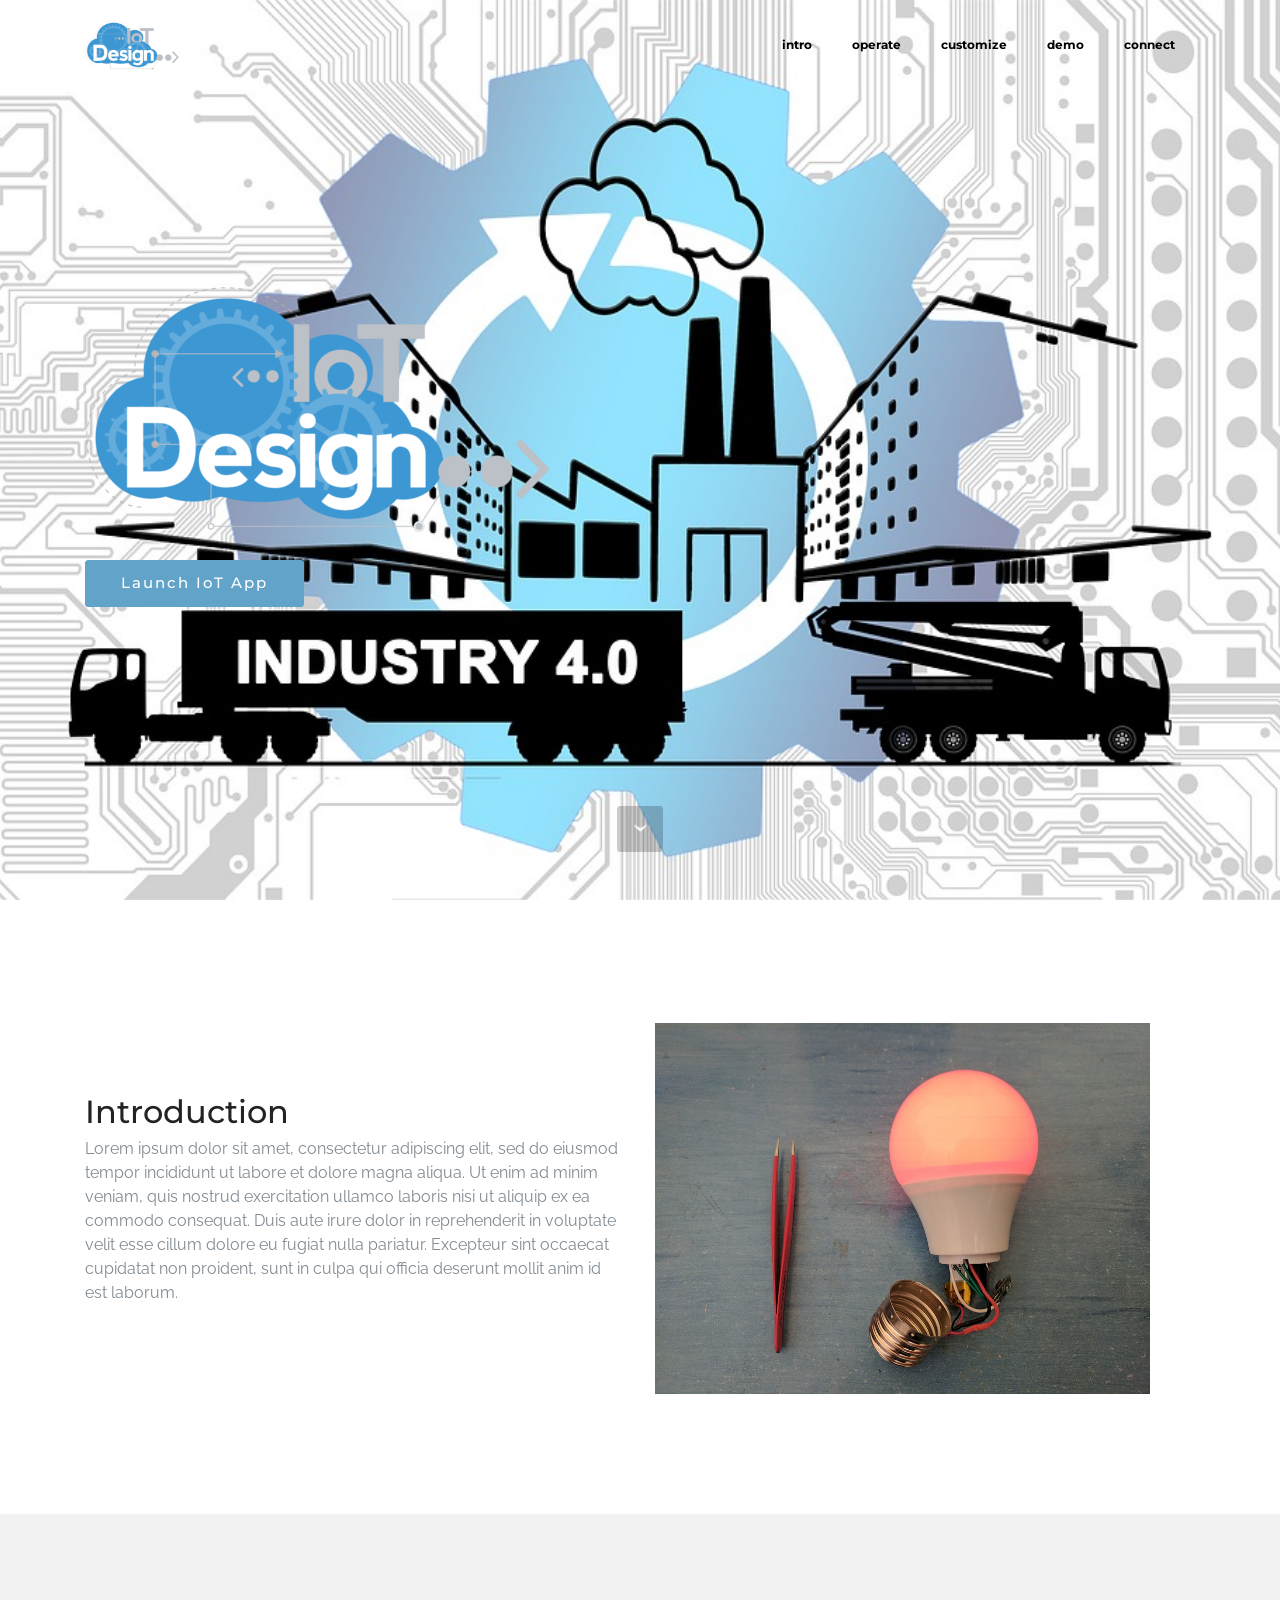
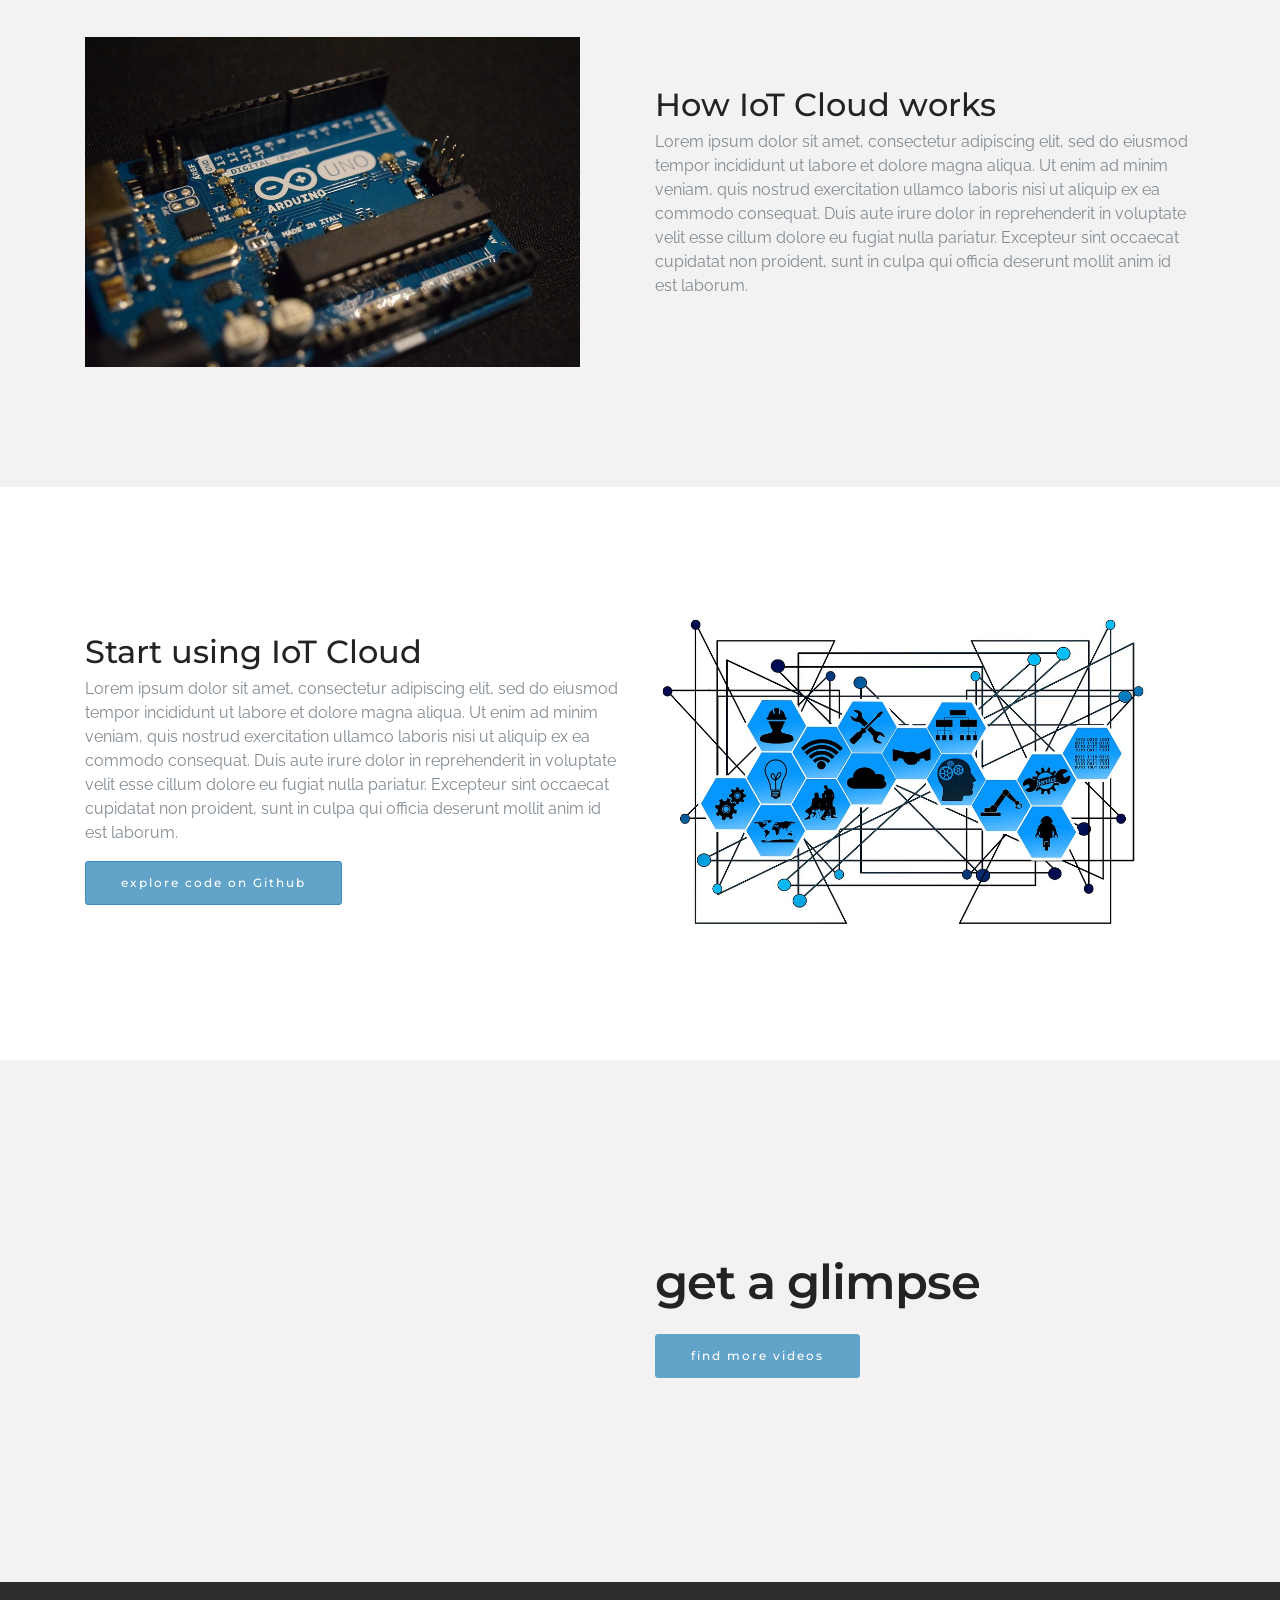
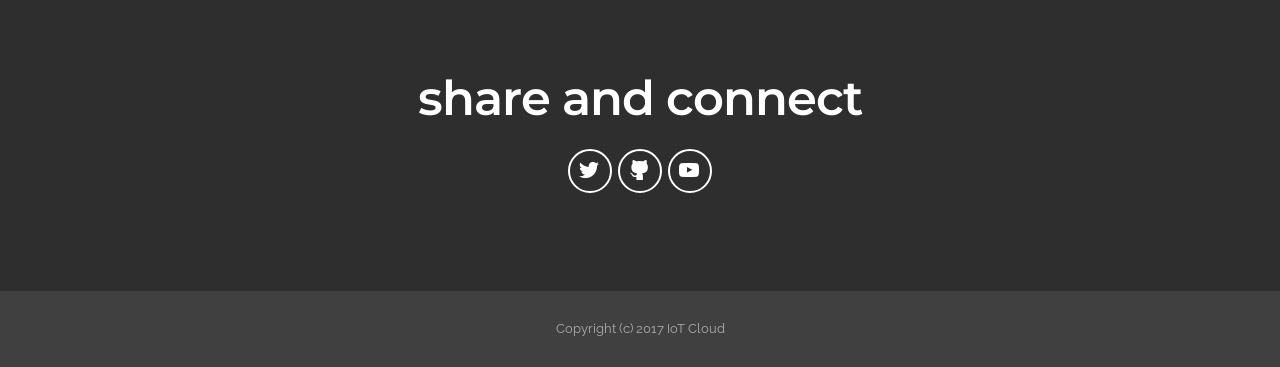
<file: chapter_01_1/index3.html>
<!DOCTYPE html>
<html>
<head>
  <meta charset="UTF-8">
  <meta http-equiv="X-UA-Compatible" content="IE=edge">
  <title>IoT Cloud</title>
  <meta name="generator" content="Mobirise v3.12.1, mobirise.com">
  <meta name="viewport" content="width=device-width, initial-scale=1">
  <!-- Favicon -->
  <link rel="shortcut icon" href="assets/images/fav_logo.png" type="image/x-icon">
  <meta name="msapplication-TileColor" content="#ffffff">
  <meta name="msapplication-TileImage" content="assets/images/fav_logo/ms-icon-144x144.png">
  <meta name="theme-color" content="#ffffff">
  <!-- end Favicon -->
  <meta name="description" content="">  
  <link rel="stylesheet" href="https://fonts.googleapis.com/css?family=Lora:400,700,400italic,700italic&amp;subset=latin">
  <link rel="stylesheet" href="https://fonts.googleapis.com/css?family=Montserrat:400,700">
  <link rel="stylesheet" href="https://fonts.googleapis.com/css?family=Raleway:100,100i,200,200i,300,300i,400,400i,500,500i,600,600i,700,700i,800,800i,900,900i">
  <link rel="stylesheet" href="assets/bootstrap-material-design-font/css/material.css">
  <link rel="stylesheet" href="assets/et-line-font-plugin/style.css">
  <link rel="stylesheet" href="assets/tether/tether.min.css">
  <link rel="stylesheet" href="assets/bootstrap/css/bootstrap.min.css">
  <link rel="stylesheet" href="assets/dropdown/css/style.css">
  <link rel="stylesheet" href="assets/animate.css/animate.min.css">
  <link rel="stylesheet" href="assets/socicon/css/styles.css">
  <link rel="stylesheet" href="assets/theme/css/style.css">
  <link rel="stylesheet" href="assets/mobirise/css/mbr-additional.css" type="text/css">
  <link rel="stylesheet" href="assets/custom-css.css">
  
  
  
</head>
<body>
<section id="menu-0">

    <nav class="navbar navbar-dropdown bg-color transparent navbar-fixed-top">
        <div class="container">

            <div class="mbr-table">
                <div class="mbr-table-cell">
                    <div class="navbar-brand">
                        <!--
                        <a class="navbar-caption" href="http://www.graphr.de">graphR.</a> -->
                        <a href="#" class="navbar-logo navbar-axy"><img src="assets/images/nav_logo_1.png"></a>
                    </div>

                </div>
                <div class="mbr-table-cell">

                    <button class="navbar-toggler pull-xs-right hidden-md-up" type="button" data-toggle="collapse" data-target="#exCollapsingNavbar">
                        <div class="hamburger-icon"></div>
                    </button>

                    <ul class="nav-dropdown collapse pull-xs-right nav navbar-nav navbar-toggleable-sm" id="exCollapsingNavbar"><li class="nav-item"><a class="nav-link link" href="#intro">intro</a></li><li class="nav-item"><a class="nav-link link" href="#operation">operate</a></li><li class="nav-item"><a class="nav-link link" href="#customize">customize</a></li><li class="nav-item"><a class="nav-link link" href="#demo">demo</a></li><li class="nav-item"><a class="nav-link link" href="#connect">connect</a></li></ul>
                    <button hidden="" class="navbar-toggler navbar-close" type="button" data-toggle="collapse" data-target="#exCollapsingNavbar">
                        <div class="close-icon"></div>
                    </button>

                </div>
            </div>

        </div>
    </nav>

</section>

<!---
<section class="engine"><a rel="external" href="https://mobirise.com">Website Maker</a></section>--->
<section class="mbr-section mbr-section-hero mbr-section-full mbr-parallax-background mbr-section-with-arrow mbr-after-navbar" id="header1-0" style="background-image: url(assets/images/jumbotron2.jpg);">
    <div class="mbr-table-cell">
        <div class="container">
            <div class="row">
                <div class="mbr-section col-md-10">
                    <h1 class="mbr-section-title display-1"><img src="assets/images/main_logo.png"></h1>
                        <!-- <p class="mbr-section-lead lead">leverage your sensor data</p> -->
                    <div class="mbr-section-btn"><a class="btn btn-lg btn-primary" href="http://149.202.48.252:8090/" target="_blank">Launch IoT App</a> </div>
                </div>
            </div>
        </div>
    </div>
    <div class="mbr-arrow mbr-arrow-floating" aria-hidden="true"><a href="#intro"><i class="mbr-arrow-icon"></i></a></div>
</section>


<!-- intro Section -->
<section class="mbr-section" id="intro" style="background-color: rgb(255, 255, 255); padding-top: 120px; padding-bottom: 120px;">
    <div class="container">
        <div class="row">
            <div class="mbr-table-md-up">
              <div class="mbr-table-cell col-md-5 text-xs-center text-md-left content-size">
                                          <h2 class="service-heading">Introduction</h2>
                        <p class="text-muted">Lorem ipsum dolor sit amet, consectetur adipiscing elit, sed do eiusmod tempor incididunt ut labore et dolore magna aliqua. Ut enim ad minim veniam, quis nostrud exercitation ullamco laboris nisi ut aliquip ex ea commodo consequat. Duis aute irure dolor in reprehenderit in voluptate velit esse cillum dolore eu fugiat nulla pariatur. Excepteur sint occaecat cupidatat non proident, sunt in culpa qui officia deserunt mollit anim id est laborum.</p>
              </div>
                
              <div class="mbr-table-cell mbr-right-padding-md-up mbr-valign-top col-md-7 image-size" style="width: 50%;">
                  <div class="mbr-figure"><img src="assets/images/introduction.jpg" class="img-responsive" alt=""></div>
              </div>        
            </div>
        </div>
    </div>
</section>

<!-- Idee2 Section -->
<section class="mbr-section" id="operation" style="background-color: rgb(242, 242, 242); padding-top: 120px; padding-bottom: 120px;">
<div class="container">
    <div class="row">
        <div class="mbr-table-md-up">

          <div class="mbr-table-cell mbr-right-padding-md-up mbr-valign-top col-md-7 image-size" style="width: 50%;">
              <div class="mbr-figure"><img src="assets/images/works.jpg" class="img-responsive" alt=""></div>
          </div>
        <div class="mbr-table-cell col-md-5 text-xs-center text-md-left content-size">
                    <h2 class="service-heading">How IoT Cloud works</h2>
                    <p class="text-muted">Lorem ipsum dolor sit amet, consectetur adipiscing elit, sed do eiusmod tempor incididunt ut labore et dolore magna aliqua. Ut enim ad minim veniam, quis nostrud exercitation ullamco laboris nisi ut aliquip ex ea commodo consequat. Duis aute irure dolor in reprehenderit in voluptate velit esse cillum dolore eu fugiat nulla pariatur. Excepteur sint occaecat cupidatat non proident, sunt in culpa qui officia deserunt mollit anim id est laborum.</p>
          </div>
        </div>
    </div>
</div>
</section>

<!-- Customize Section -->
<section class="mbr-section" id="customize" style="background-color: rgb(255, 255, 255); padding-top: 120px; padding-bottom: 120px;">

    
<div class="container">
    <div class="row">
        <div class="mbr-table-md-up">

          <div class="mbr-table-cell col-md-5 text-xs-center text-md-left content-size">
                    <h2 class="service-heading">Start using IoT Cloud</h2>
                    <p class="text-muted">Lorem ipsum dolor sit amet, consectetur adipiscing elit, sed do eiusmod tempor incididunt ut labore et dolore magna aliqua. Ut enim ad minim veniam, quis nostrud exercitation ullamco laboris nisi ut aliquip ex ea commodo consequat. Duis aute irure dolor in reprehenderit in voluptate velit esse cillum dolore eu fugiat nulla pariatur. Excepteur sint occaecat cupidatat non proident, sunt in culpa qui officia deserunt mollit anim id est laborum.</p>
              <div><a class="btn btn-primary" href="" target="_blank">explore code on Github</a></div>
          </div>
            <div class="mbr-table-cell mbr-right-padding-md-up mbr-valign-top col-md-7 image-size" style="width: 50%;">
              <div class="mbr-figure"><img src="assets/images/build.jpg" class="img-responsive" alt=""></div>
          </div>
            
        </div>
    </div>
</div>
</section>

<!-- video section -->    
<section class="mbr-section" id="demo" style="background-color: rgb(242, 242, 242); padding-top: 120px; padding-bottom: 120px;">

    
    <div class="container">
        <div class="row">
            <div class="mbr-table-md-up">

              <div class="mbr-table-cell mbr-right-padding-md-up mbr-valign-top col-md-7 image-size" style="width: 50%;">
                  <div class="mbr-figure"><iframe class="mbr-embedded-video" src="https://www.youtube.com/embed/Q3ur8wzzhBU" width="1280" height="720" frameborder="0" allowfullscreen></iframe></div>
              </div>

              


              <div class="mbr-table-cell col-md-5 text-xs-center text-md-left content-size">
                  <h3 class="mbr-section-title display-2">get a glimpse</h3>
                  

                  <div><a class="btn btn-primary" href="https://www.youtube.com/embed/Q3ur8wzzhBU" target="_blank">find more videos</a></div>
              </div>
            </div>
        </div>
    </div>
</section>

<!-- social buttons -->
<section class="mbr-section mbr-section-md-padding" id="connect" style="background-color: rgb(46, 46, 46); padding-top: 90px; padding-bottom: 90px;">
    
    <div class="container">
        <div class="row">
            <div class="col-md-8 col-md-offset-2 text-xs-center">
                <h3 class="mbr-section-title display-2 connect">share and connect</h3>
                <div>
                  <div class="mbr-social-likes" data-counters="false">
                    <span class="btn btn-social" title="connect on Twitter">
                        <a class="socicon socicon-twitter" href="" target="_blank"></a>
                    </span>
                    <span class="btn btn-social" title="get code on GitHub">
                        <a class="socicon socicon-github" href="" target="_blank"></a>
                    </span>
                     <span class="btn btn-social" title="find videos on YouTube">
                        <a class="socicon socicon-youtube" href="" target="_blank"></a>
                    </span>
                  </div>
                </div>
            </div>
        </div>
    </div>
</section>

<!-- footer -->
<footer class="mbr-small-footer mbr-section mbr-section-nopadding mbr-parallax-background" id="footer1-2" style="background-image: url(assets/images/jumbotron.jpg); padding-top: 1.75rem; padding-bottom: 1.75rem;">
    <div class="mbr-overlay" style="opacity: 0.8; background-color: rgb(68, 68, 68);"></div>
    <div class="container">
        <p class="text-xs-center">Copyright (c) 2017 IoT Cloud</p>
    </div>
</footer>


  <script src="assets/web/assets/jquery/jquery.min.js"></script>
  <script src="assets/tether/tether.min.js"></script>
  <script src="assets/bootstrap/js/bootstrap.min.js"></script>
  <script src="assets/smooth-scroll/smooth-scroll.js"></script>
  <script src="assets/dropdown/js/script.min.js"></script>
  <script src="assets/touch-swipe/jquery.touch-swipe.min.js"></script>
  <script src="assets/viewport-checker/jquery.viewportchecker.js"></script>
  <script src="assets/jarallax/jarallax.js"></script>
  <script src="assets/social-likes/social-likes.js"></script>
  <script src="assets/theme/js/script.js"></script>
  <script src="assets/custom-js.js"></script>
    
  <!-- Google Analytics -->
    <script>
      (function(i,s,o,g,r,a,m){i['GoogleAnalyticsObject']=r;i[r]=i[r]||function(){
      (i[r].q=i[r].q||[]).push(arguments)},i[r].l=1*new Date();a=s.createElement(o),
      m=s.getElementsByTagName(o)[0];a.async=1;a.src=g;m.parentNode.insertBefore(a,m)
      })(window,document,'script','https://www.google-analytics.com/analytics.js','ga');

      ga('create', 'UA-100513521-1', 'auto');
      ga('send', 'pageview');

    </script>
    
  <input name="animation" type="hidden">
  </body>
</html>
</file>
<file: chapter_01_1/assets/bootstrap-material-design-font/css/material.css>
@font-face {
  font-family: 'Material-Design-Icons';
  src: url('../fonts/Material-Design-Icons.eot?3ocs8m');
  src: url('../fonts/Material-Design-Icons.eot?#iefix3ocs8m') format('embedded-opentype'), url('../fonts/Material-Design-Icons.woff?3ocs8m') format('woff'), url('../fonts/Material-Design-Icons.ttf?3ocs8m') format('truetype'), url('../fonts/Material-Design-Icons.svg?3ocs8m#Material-Design-Icons') format('svg');
  font-weight: normal;
  font-style: normal;
}
[class^="mdi-"],
[class*="mdi-"] {
  speak: none;
  display: inline-block;
  font-style: normal;
  font-variant:normal;
  font-weight:normal;
  /*font-size:24px;*/
  line-height:1;
  font-family:'Material-Design-Icons' !important;
  text-rendering: auto;
  
  -webkit-font-smoothing: antialiased;
  -moz-osx-font-smoothing: grayscale;
  -webkit-transform: translate(0, 0);
      -ms-transform: translate(0, 0);
          transform: translate(0, 0);
}
[class^="mdi-"]:before,
[class*="mdi-"]:before {
  display: inline-block;
  speak: none;
  text-decoration: inherit;
}
[class^="mdi-"].pull-left,
[class*="mdi-"].pull-left {
  margin-right: .3em;
}
[class^="mdi-"].pull-right,
[class*="mdi-"].pull-right {
  margin-left: .3em;
}
[class^="mdi-"].mdi-lg:before,
[class*="mdi-"].mdi-lg:before,
[class^="mdi-"].mdi-lg:after,
[class*="mdi-"].mdi-lg:after {
  font-size: 1.33333333em;
  line-height: 0.75em;
  vertical-align: -15%;
}
[class^="mdi-"].mdi-2x:before,
[class*="mdi-"].mdi-2x:before,
[class^="mdi-"].mdi-2x:after,
[class*="mdi-"].mdi-2x:after {
  font-size: 2em;
}
[class^="mdi-"].mdi-3x:before,
[class*="mdi-"].mdi-3x:before,
[class^="mdi-"].mdi-3x:after,
[class*="mdi-"].mdi-3x:after {
  font-size: 3em;
}
[class^="mdi-"].mdi-4x:before,
[class*="mdi-"].mdi-4x:before,
[class^="mdi-"].mdi-4x:after,
[class*="mdi-"].mdi-4x:after {
  font-size: 4em;
}
[class^="mdi-"].mdi-5x:before,
[class*="mdi-"].mdi-5x:before,
[class^="mdi-"].mdi-5x:after,
[class*="mdi-"].mdi-5x:after {
  font-size: 5em;
}
[class^="mdi-device-signal-cellular-"]:after,
[class^="mdi-device-battery-"]:after,
[class^="mdi-device-battery-charging-"]:after,
[class^="mdi-device-signal-cellular-connected-no-internet-"]:after,
[class^="mdi-device-signal-wifi-"]:after,
[class^="mdi-device-signal-wifi-statusbar-not-connected"]:after,
.mdi-device-network-wifi:after {
  opacity: .3;
  position: absolute;
  left: 0;
  top: 0;
  z-index: 1;
  display: inline-block;
  speak: none;
  text-decoration: inherit;
}
[class^="mdi-device-signal-cellular-"]:after {
  content: "\e758";
}
[class^="mdi-device-battery-"]:after {
  content: "\e735";
}
[class^="mdi-device-battery-charging-"]:after {
  content: "\e733";
}
[class^="mdi-device-signal-cellular-connected-no-internet-"]:after {
  content: "\e75d";
}
[class^="mdi-device-signal-wifi-"]:after,
.mdi-device-network-wifi:after {
  content: "\e765";
}
[class^="mdi-device-signal-wifi-statusbasr-not-connected"]:after {
  content: "\e8f7";
}
.mdi-device-signal-cellular-off:after,
.mdi-device-signal-cellular-null:after,
.mdi-device-signal-cellular-no-sim:after,
.mdi-device-signal-wifi-off:after,
.mdi-device-signal-wifi-4-bar:after,
.mdi-device-signal-cellular-4-bar:after,
.mdi-device-battery-alert:after,
.mdi-device-signal-cellular-connected-no-internet-4-bar:after,
.mdi-device-battery-std:after,
.mdi-device-battery-full .mdi-device-battery-unknown:after {
  content: "";
}
.mdi-fw {
  width: 1.28571429em;
  text-align: center;
}
.mdi-ul {
  padding-left: 0;
  margin-left: 2.14285714em;
  list-style-type: none;
}
.mdi-ul > li {
  position: relative;
}
.mdi-li {
  position: absolute;
  left: -2.14285714em;
  width: 2.14285714em;
  top: 0.14285714em;
  text-align: center;
}
.mdi-li.mdi-lg {
  left: -1.85714286em;
}
.mdi-border {
  padding: .2em .25em .15em;
  border: solid 0.08em #eeeeee;
  border-radius: .1em;
}
.mdi-spin {
  -webkit-animation: mdi-spin 2s infinite linear;
  animation: mdi-spin 2s infinite linear;
  -webkit-transform-origin: 50% 50%;
  -ms-transform-origin: 50% 50%;
      transform-origin: 50% 50%;
}
.mdi-pulse {
  -webkit-animation: mdi-spin 1s steps(8) infinite;
  animation: mdi-spin 1s steps(8) infinite;
  -webkit-transform-origin: 50% 50%;
  -ms-transform-origin: 50% 50%;
      transform-origin: 50% 50%;
}
@-webkit-keyframes mdi-spin {
  0% {
    -webkit-transform: rotate(0deg);
    transform: rotate(0deg);
  }
  100% {
    -webkit-transform: rotate(359deg);
    transform: rotate(359deg);
  }
}
@keyframes mdi-spin {
  0% {
    -webkit-transform: rotate(0deg);
    transform: rotate(0deg);
  }
  100% {
    -webkit-transform: rotate(359deg);
    transform: rotate(359deg);
  }
}
.mdi-rotate-90 {
  filter: progid:DXImageTransform.Microsoft.BasicImage(rotation=1);
  -webkit-transform: rotate(90deg);
  -ms-transform: rotate(90deg);
  transform: rotate(90deg);
}
.mdi-rotate-180 {
  filter: progid:DXImageTransform.Microsoft.BasicImage(rotation=2);
  -webkit-transform: rotate(180deg);
  -ms-transform: rotate(180deg);
  transform: rotate(180deg);
}
.mdi-rotate-270 {
  filter: progid:DXImageTransform.Microsoft.BasicImage(rotation=3);
  -webkit-transform: rotate(270deg);
  -ms-transform: rotate(270deg);
  transform: rotate(270deg);
}
.mdi-flip-horizontal {
  filter: progid:DXImageTransform.Microsoft.BasicImage(rotation=0, mirror=1);
  -webkit-transform: scale(-1, 1);
  -ms-transform: scale(-1, 1);
  transform: scale(-1, 1);
}
.mdi-flip-vertical {
  filter: progid:DXImageTransform.Microsoft.BasicImage(rotation=2, mirror=1);
  -webkit-transform: scale(1, -1);
  -ms-transform: scale(1, -1);
  transform: scale(1, -1);
}
:root .mdi-rotate-90,
:root .mdi-rotate-180,
:root .mdi-rotate-270,
:root .mdi-flip-horizontal,
:root .mdi-flip-vertical {
  -webkit-filter: none;
          filter: none;
}
.mdi-stack {
  position: relative;
  display: inline-block;
  width: 2em;
  height: 2em;
  line-height: 2em;
  vertical-align: middle;
}
.mdi-stack-1x,
.mdi-stack-2x {
  position: absolute;
  left: 0;
  width: 100%;
  text-align: center;
}
.mdi-stack-1x {
  line-height: inherit;
}
.mdi-stack-2x {
  font-size: 2em;
}
.mdi-inverse {
  color: #ffffff;
}
/* Start Icons */
.mdi-action-3d-rotation:before {
  content: "\e600";
}
.mdi-action-accessibility:before {
  content: "\e601";
}
.mdi-action-account-balance-wallet:before {
  content: "\e602";
}
.mdi-action-account-balance:before {
  content: "\e603";
}
.mdi-action-account-box:before {
  content: "\e604";
}
.mdi-action-account-child:before {
  content: "\e605";
}
.mdi-action-account-circle:before {
  content: "\e606";
}
.mdi-action-add-shopping-cart:before {
  content: "\e607";
}
.mdi-action-alarm-add:before {
  content: "\e608";
}
.mdi-action-alarm-off:before {
  content: "\e609";
}
.mdi-action-alarm-on:before {
  content: "\e60a";
}
.mdi-action-alarm:before {
  content: "\e60b";
}
.mdi-action-android:before {
  content: "\e60c";
}
.mdi-action-announcement:before {
  content: "\e60d";
}
.mdi-action-aspect-ratio:before {
  content: "\e60e";
}
.mdi-action-assessment:before {
  content: "\e60f";
}
.mdi-action-assignment-ind:before {
  content: "\e610";
}
.mdi-action-assignment-late:before {
  content: "\e611";
}
.mdi-action-assignment-return:before {
  content: "\e612";
}
.mdi-action-assignment-returned:before {
  content: "\e613";
}
.mdi-action-assignment-turned-in:before {
  content: "\e614";
}
.mdi-action-assignment:before {
  content: "\e615";
}
.mdi-action-autorenew:before {
  content: "\e616";
}
.mdi-action-backup:before {
  content: "\e617";
}
.mdi-action-book:before {
  content: "\e618";
}
.mdi-action-bookmark-outline:before {
  content: "\e619";
}
.mdi-action-bookmark:before {
  content: "\e61a";
}
.mdi-action-bug-report:before {
  content: "\e61b";
}
.mdi-action-cached:before {
  content: "\e61c";
}
.mdi-action-check-circle:before {
  content: "\e61d";
}
.mdi-action-class:before {
  content: "\e61e";
}
.mdi-action-credit-card:before {
  content: "\e61f";
}
.mdi-action-dashboard:before {
  content: "\e620";
}
.mdi-action-delete:before {
  content: "\e621";
}
.mdi-action-description:before {
  content: "\e622";
}
.mdi-action-dns:before {
  content: "\e623";
}
.mdi-action-done-all:before {
  content: "\e624";
}
.mdi-action-done:before {
  content: "\e625";
}
.mdi-action-event:before {
  content: "\e626";
}
.mdi-action-exit-to-app:before {
  content: "\e627";
}
.mdi-action-explore:before {
  content: "\e628";
}
.mdi-action-extension:before {
  content: "\e629";
}
.mdi-action-face-unlock:before {
  content: "\e62a";
}
.mdi-action-favorite-outline:before {
  content: "\e62b";
}
.mdi-action-favorite:before {
  content: "\e62c";
}
.mdi-action-find-in-page:before {
  content: "\e62d";
}
.mdi-action-find-replace:before {
  content: "\e62e";
}
.mdi-action-flip-to-back:before {
  content: "\e62f";
}
.mdi-action-flip-to-front:before {
  content: "\e630";
}
.mdi-action-get-app:before {
  content: "\e631";
}
.mdi-action-grade:before {
  content: "\e632";
}
.mdi-action-group-work:before {
  content: "\e633";
}
.mdi-action-help:before {
  content: "\e634";
}
.mdi-action-highlight-remove:before {
  content: "\e635";
}
.mdi-action-history:before {
  content: "\e636";
}
.mdi-action-home:before {
  content: "\e637";
}
.mdi-action-https:before {
  content: "\e638";
}
.mdi-action-info-outline:before {
  content: "\e639";
}
.mdi-action-info:before {
  content: "\e63a";
}
.mdi-action-input:before {
  content: "\e63b";
}
.mdi-action-invert-colors:before {
  content: "\e63c";
}
.mdi-action-label-outline:before {
  content: "\e63d";
}
.mdi-action-label:before {
  content: "\e63e";
}
.mdi-action-language:before {
  content: "\e63f";
}
.mdi-action-launch:before {
  content: "\e640";
}
.mdi-action-list:before {
  content: "\e641";
}
.mdi-action-lock-open:before {
  content: "\e642";
}
.mdi-action-lock-outline:before {
  content: "\e643";
}
.mdi-action-lock:before {
  content: "\e644";
}
.mdi-action-loyalty:before {
  content: "\e645";
}
.mdi-action-markunread-mailbox:before {
  content: "\e646";
}
.mdi-action-note-add:before {
  content: "\e647";
}
.mdi-action-open-in-browser:before {
  content: "\e648";
}
.mdi-action-open-in-new:before {
  content: "\e649";
}
.mdi-action-open-with:before {
  content: "\e64a";
}
.mdi-action-pageview:before {
  content: "\e64b";
}
.mdi-action-payment:before {
  content: "\e64c";
}
.mdi-action-perm-camera-mic:before {
  content: "\e64d";
}
.mdi-action-perm-contact-cal:before {
  content: "\e64e";
}
.mdi-action-perm-data-setting:before {
  content: "\e64f";
}
.mdi-action-perm-device-info:before {
  content: "\e650";
}
.mdi-action-perm-identity:before {
  content: "\e651";
}
.mdi-action-perm-media:before {
  content: "\e652";
}
.mdi-action-perm-phone-msg:before {
  content: "\e653";
}
.mdi-action-perm-scan-wifi:before {
  content: "\e654";
}
.mdi-action-picture-in-picture:before {
  content: "\e655";
}
.mdi-action-polymer:before {
  content: "\e656";
}
.mdi-action-print:before {
  content: "\e657";
}
.mdi-action-query-builder:before {
  content: "\e658";
}
.mdi-action-question-answer:before {
  content: "\e659";
}
.mdi-action-receipt:before {
  content: "\e65a";
}
.mdi-action-redeem:before {
  content: "\e65b";
}
.mdi-action-reorder:before {
  content: "\e65c";
}
.mdi-action-report-problem:before {
  content: "\e65d";
}
.mdi-action-restore:before {
  content: "\e65e";
}
.mdi-action-room:before {
  content: "\e65f";
}
.mdi-action-schedule:before {
  content: "\e660";
}
.mdi-action-search:before {
  content: "\e661";
}
.mdi-action-settings-applications:before {
  content: "\e662";
}
.mdi-action-settings-backup-restore:before {
  content: "\e663";
}
.mdi-action-settings-bluetooth:before {
  content: "\e664";
}
.mdi-action-settings-cell:before {
  content: "\e665";
}
.mdi-action-settings-display:before {
  content: "\e666";
}
.mdi-action-settings-ethernet:before {
  content: "\e667";
}
.mdi-action-settings-input-antenna:before {
  content: "\e668";
}
.mdi-action-settings-input-component:before {
  content: "\e669";
}
.mdi-action-settings-input-composite:before {
  content: "\e66a";
}
.mdi-action-settings-input-hdmi:before {
  content: "\e66b";
}
.mdi-action-settings-input-svideo:before {
  content: "\e66c";
}
.mdi-action-settings-overscan:before {
  content: "\e66d";
}
.mdi-action-settings-phone:before {
  content: "\e66e";
}
.mdi-action-settings-power:before {
  content: "\e66f";
}
.mdi-action-settings-remote:before {
  content: "\e670";
}
.mdi-action-settings-voice:before {
  content: "\e671";
}
.mdi-action-settings:before {
  content: "\e672";
}
.mdi-action-shop-two:before {
  content: "\e673";
}
.mdi-action-shop:before {
  content: "\e674";
}
.mdi-action-shopping-basket:before {
  content: "\e675";
}
.mdi-action-shopping-cart:before {
  content: "\e676";
}
.mdi-action-speaker-notes:before {
  content: "\e677";
}
.mdi-action-spellcheck:before {
  content: "\e678";
}
.mdi-action-star-rate:before {
  content: "\e679";
}
.mdi-action-stars:before {
  content: "\e67a";
}
.mdi-action-store:before {
  content: "\e67b";
}
.mdi-action-subject:before {
  content: "\e67c";
}
.mdi-action-supervisor-account:before {
  content: "\e67d";
}
.mdi-action-swap-horiz:before {
  content: "\e67e";
}
.mdi-action-swap-vert-circle:before {
  content: "\e67f";
}
.mdi-action-swap-vert:before {
  content: "\e680";
}
.mdi-action-system-update-tv:before {
  content: "\e681";
}
.mdi-action-tab-unselected:before {
  content: "\e682";
}
.mdi-action-tab:before {
  content: "\e683";
}
.mdi-action-theaters:before {
  content: "\e684";
}
.mdi-action-thumb-down:before {
  content: "\e685";
}
.mdi-action-thumb-up:before {
  content: "\e686";
}
.mdi-action-thumbs-up-down:before {
  content: "\e687";
}
.mdi-action-toc:before {
  content: "\e688";
}
.mdi-action-today:before {
  content: "\e689";
}
.mdi-action-track-changes:before {
  content: "\e68a";
}
.mdi-action-translate:before {
  content: "\e68b";
}
.mdi-action-trending-down:before {
  content: "\e68c";
}
.mdi-action-trending-neutral:before {
  content: "\e68d";
}
.mdi-action-trending-up:before {
  content: "\e68e";
}
.mdi-action-turned-in-not:before {
  content: "\e68f";
}
.mdi-action-turned-in:before {
  content: "\e690";
}
.mdi-action-verified-user:before {
  content: "\e691";
}
.mdi-action-view-agenda:before {
  content: "\e692";
}
.mdi-action-view-array:before {
  content: "\e693";
}
.mdi-action-view-carousel:before {
  content: "\e694";
}
.mdi-action-view-column:before {
  content: "\e695";
}
.mdi-action-view-day:before {
  content: "\e696";
}
.mdi-action-view-headline:before {
  content: "\e697";
}
.mdi-action-view-list:before {
  content: "\e698";
}
.mdi-action-view-module:before {
  content: "\e699";
}
.mdi-action-view-quilt:before {
  content: "\e69a";
}
.mdi-action-view-stream:before {
  content: "\e69b";
}
.mdi-action-view-week:before {
  content: "\e69c";
}
.mdi-action-visibility-off:before {
  content: "\e69d";
}
.mdi-action-visibility:before {
  content: "\e69e";
}
.mdi-action-wallet-giftcard:before {
  content: "\e69f";
}
.mdi-action-wallet-membership:before {
  content: "\e6a0";
}
.mdi-action-wallet-travel:before {
  content: "\e6a1";
}
.mdi-action-work:before {
  content: "\e6a2";
}
.mdi-alert-error:before {
  content: "\e6a3";
}
.mdi-alert-warning:before {
  content: "\e6a4";
}
.mdi-av-album:before {
  content: "\e6a5";
}
.mdi-av-closed-caption:before {
  content: "\e6a6";
}
.mdi-av-equalizer:before {
  content: "\e6a7";
}
.mdi-av-explicit:before {
  content: "\e6a8";
}
.mdi-av-fast-forward:before {
  content: "\e6a9";
}
.mdi-av-fast-rewind:before {
  content: "\e6aa";
}
.mdi-av-games:before {
  content: "\e6ab";
}
.mdi-av-hearing:before {
  content: "\e6ac";
}
.mdi-av-high-quality:before {
  content: "\e6ad";
}
.mdi-av-loop:before {
  content: "\e6ae";
}
.mdi-av-mic-none:before {
  content: "\e6af";
}
.mdi-av-mic-off:before {
  content: "\e6b0";
}
.mdi-av-mic:before {
  content: "\e6b1";
}
.mdi-av-movie:before {
  content: "\e6b2";
}
.mdi-av-my-library-add:before {
  content: "\e6b3";
}
.mdi-av-my-library-books:before {
  content: "\e6b4";
}
.mdi-av-my-library-music:before {
  content: "\e6b5";
}
.mdi-av-new-releases:before {
  content: "\e6b6";
}
.mdi-av-not-interested:before {
  content: "\e6b7";
}
.mdi-av-pause-circle-fill:before {
  content: "\e6b8";
}
.mdi-av-pause-circle-outline:before {
  content: "\e6b9";
}
.mdi-av-pause:before {
  content: "\e6ba";
}
.mdi-av-play-arrow:before {
  content: "\e6bb";
}
.mdi-av-play-circle-fill:before {
  content: "\e6bc";
}
.mdi-av-play-circle-outline:before {
  content: "\e6bd";
}
.mdi-av-play-shopping-bag:before {
  content: "\e6be";
}
.mdi-av-playlist-add:before {
  content: "\e6bf";
}
.mdi-av-queue-music:before {
  content: "\e6c0";
}
.mdi-av-queue:before {
  content: "\e6c1";
}
.mdi-av-radio:before {
  content: "\e6c2";
}
.mdi-av-recent-actors:before {
  content: "\e6c3";
}
.mdi-av-repeat-one:before {
  content: "\e6c4";
}
.mdi-av-repeat:before {
  content: "\e6c5";
}
.mdi-av-replay:before {
  content: "\e6c6";
}
.mdi-av-shuffle:before {
  content: "\e6c7";
}
.mdi-av-skip-next:before {
  content: "\e6c8";
}
.mdi-av-skip-previous:before {
  content: "\e6c9";
}
.mdi-av-snooze:before {
  content: "\e6ca";
}
.mdi-av-stop:before {
  content: "\e6cb";
}
.mdi-av-subtitles:before {
  content: "\e6cc";
}
.mdi-av-surround-sound:before {
  content: "\e6cd";
}
.mdi-av-timer:before {
  content: "\e6ce";
}
.mdi-av-video-collection:before {
  content: "\e6cf";
}
.mdi-av-videocam-off:before {
  content: "\e6d0";
}
.mdi-av-videocam:before {
  content: "\e6d1";
}
.mdi-av-volume-down:before {
  content: "\e6d2";
}
.mdi-av-volume-mute:before {
  content: "\e6d3";
}
.mdi-av-volume-off:before {
  content: "\e6d4";
}
.mdi-av-volume-up:before {
  content: "\e6d5";
}
.mdi-av-web:before {
  content: "\e6d6";
}
.mdi-communication-business:before {
  content: "\e6d7";
}
.mdi-communication-call-end:before {
  content: "\e6d8";
}
.mdi-communication-call-made:before {
  content: "\e6d9";
}
.mdi-communication-call-merge:before {
  content: "\e6da";
}
.mdi-communication-call-missed:before {
  content: "\e6db";
}
.mdi-communication-call-received:before {
  content: "\e6dc";
}
.mdi-communication-call-split:before {
  content: "\e6dd";
}
.mdi-communication-call:before {
  content: "\e6de";
}
.mdi-communication-chat:before {
  content: "\e6df";
}
.mdi-communication-clear-all:before {
  content: "\e6e0";
}
.mdi-communication-comment:before {
  content: "\e6e1";
}
.mdi-communication-contacts:before {
  content: "\e6e2";
}
.mdi-communication-dialer-sip:before {
  content: "\e6e3";
}
.mdi-communication-dialpad:before {
  content: "\e6e4";
}
.mdi-communication-dnd-on:before {
  content: "\e6e5";
}
.mdi-communication-email:before {
  content: "\e6e6";
}
.mdi-communication-forum:before {
  content: "\e6e7";
}
.mdi-communication-import-export:before {
  content: "\e6e8";
}
.mdi-communication-invert-colors-off:before {
  content: "\e6e9";
}
.mdi-communication-invert-colors-on:before {
  content: "\e6ea";
}
.mdi-communication-live-help:before {
  content: "\e6eb";
}
.mdi-communication-location-off:before {
  content: "\e6ec";
}
.mdi-communication-location-on:before {
  content: "\e6ed";
}
.mdi-communication-message:before {
  content: "\e6ee";
}
.mdi-communication-messenger:before {
  content: "\e6ef";
}
.mdi-communication-no-sim:before {
  content: "\e6f0";
}
.mdi-communication-phone:before {
  content: "\e6f1";
}
.mdi-communication-portable-wifi-off:before {
  content: "\e6f2";
}
.mdi-communication-quick-contacts-dialer:before {
  content: "\e6f3";
}
.mdi-communication-quick-contacts-mail:before {
  content: "\e6f4";
}
.mdi-communication-ring-volume:before {
  content: "\e6f5";
}
.mdi-communication-stay-current-landscape:before {
  content: "\e6f6";
}
.mdi-communication-stay-current-portrait:before {
  content: "\e6f7";
}
.mdi-communication-stay-primary-landscape:before {
  content: "\e6f8";
}
.mdi-communication-stay-primary-portrait:before {
  content: "\e6f9";
}
.mdi-communication-swap-calls:before {
  content: "\e6fa";
}
.mdi-communication-textsms:before {
  content: "\e6fb";
}
.mdi-communication-voicemail:before {
  content: "\e6fc";
}
.mdi-communication-vpn-key:before {
  content: "\e6fd";
}
.mdi-content-add-box:before {
  content: "\e6fe";
}
.mdi-content-add-circle-outline:before {
  content: "\e6ff";
}
.mdi-content-add-circle:before {
  content: "\e700";
}
.mdi-content-add:before {
  content: "\e701";
}
.mdi-content-archive:before {
  content: "\e702";
}
.mdi-content-backspace:before {
  content: "\e703";
}
.mdi-content-block:before {
  content: "\e704";
}
.mdi-content-clear:before {
  content: "\e705";
}
.mdi-content-content-copy:before {
  content: "\e706";
}
.mdi-content-content-cut:before {
  content: "\e707";
}
.mdi-content-content-paste:before {
  content: "\e708";
}
.mdi-content-create:before {
  content: "\e709";
}
.mdi-content-drafts:before {
  content: "\e70a";
}
.mdi-content-filter-list:before {
  content: "\e70b";
}
.mdi-content-flag:before {
  content: "\e70c";
}
.mdi-content-forward:before {
  content: "\e70d";
}
.mdi-content-gesture:before {
  content: "\e70e";
}
.mdi-content-inbox:before {
  content: "\e70f";
}
.mdi-content-link:before {
  content: "\e710";
}
.mdi-content-mail:before {
  content: "\e711";
}
.mdi-content-markunread:before {
  content: "\e712";
}
.mdi-content-redo:before {
  content: "\e713";
}
.mdi-content-remove-circle-outline:before {
  content: "\e714";
}
.mdi-content-remove-circle:before {
  content: "\e715";
}
.mdi-content-remove:before {
  content: "\e716";
}
.mdi-content-reply-all:before {
  content: "\e717";
}
.mdi-content-reply:before {
  content: "\e718";
}
.mdi-content-report:before {
  content: "\e719";
}
.mdi-content-save:before {
  content: "\e71a";
}
.mdi-content-select-all:before {
  content: "\e71b";
}
.mdi-content-send:before {
  content: "\e71c";
}
.mdi-content-sort:before {
  content: "\e71d";
}
.mdi-content-text-format:before {
  content: "\e71e";
}
.mdi-content-undo:before {
  content: "\e71f";
}
.mdi-editor-attach-file:before {
  content: "\e776";
}
.mdi-editor-attach-money:before {
  content: "\e777";
}
.mdi-editor-border-all:before {
  content: "\e778";
}
.mdi-editor-border-bottom:before {
  content: "\e779";
}
.mdi-editor-border-clear:before {
  content: "\e77a";
}
.mdi-editor-border-color:before {
  content: "\e77b";
}
.mdi-editor-border-horizontal:before {
  content: "\e77c";
}
.mdi-editor-border-inner:before {
  content: "\e77d";
}
.mdi-editor-border-left:before {
  content: "\e77e";
}
.mdi-editor-border-outer:before {
  content: "\e77f";
}
.mdi-editor-border-right:before {
  content: "\e780";
}
.mdi-editor-border-style:before {
  content: "\e781";
}
.mdi-editor-border-top:before {
  content: "\e782";
}
.mdi-editor-border-vertical:before {
  content: "\e783";
}
.mdi-editor-format-align-center:before {
  content: "\e784";
}
.mdi-editor-format-align-justify:before {
  content: "\e785";
}
.mdi-editor-format-align-left:before {
  content: "\e786";
}
.mdi-editor-format-align-right:before {
  content: "\e787";
}
.mdi-editor-format-bold:before {
  content: "\e788";
}
.mdi-editor-format-clear:before {
  content: "\e789";
}
.mdi-editor-format-color-fill:before {
  content: "\e78a";
}
.mdi-editor-format-color-reset:before {
  content: "\e78b";
}
.mdi-editor-format-color-text:before {
  content: "\e78c";
}
.mdi-editor-format-indent-decrease:before {
  content: "\e78d";
}
.mdi-editor-format-indent-increase:before {
  content: "\e78e";
}
.mdi-editor-format-italic:before {
  content: "\e78f";
}
.mdi-editor-format-line-spacing:before {
  content: "\e790";
}
.mdi-editor-format-list-bulleted:before {
  content: "\e791";
}
.mdi-editor-format-list-numbered:before {
  content: "\e792";
}
.mdi-editor-format-paint:before {
  content: "\e793";
}
.mdi-editor-format-quote:before {
  content: "\e794";
}
.mdi-editor-format-size:before {
  content: "\e795";
}
.mdi-editor-format-strikethrough:before {
  content: "\e796";
}
.mdi-editor-format-textdirection-l-to-r:before {
  content: "\e797";
}
.mdi-editor-format-textdirection-r-to-l:before {
  content: "\e798";
}
.mdi-editor-format-underline:before {
  content: "\e799";
}
.mdi-editor-functions:before {
  content: "\e79a";
}
.mdi-editor-insert-chart:before {
  content: "\e79b";
}
.mdi-editor-insert-comment:before {
  content: "\e79c";
}
.mdi-editor-insert-drive-file:before {
  content: "\e79d";
}
.mdi-editor-insert-emoticon:before {
  content: "\e79e";
}
.mdi-editor-insert-invitation:before {
  content: "\e79f";
}
.mdi-editor-insert-link:before {
  content: "\e7a0";
}
.mdi-editor-insert-photo:before {
  content: "\e7a1";
}
.mdi-editor-merge-type:before {
  content: "\e7a2";
}
.mdi-editor-mode-comment:before {
  content: "\e7a3";
}
.mdi-editor-mode-edit:before {
  content: "\e7a4";
}
.mdi-editor-publish:before {
  content: "\e7a5";
}
.mdi-editor-vertical-align-bottom:before {
  content: "\e7a6";
}
.mdi-editor-vertical-align-center:before {
  content: "\e7a7";
}
.mdi-editor-vertical-align-top:before {
  content: "\e7a8";
}
.mdi-editor-wrap-text:before {
  content: "\e7a9";
}
.mdi-file-attachment:before {
  content: "\e7aa";
}
.mdi-file-cloud-circle:before {
  content: "\e7ab";
}
.mdi-file-cloud-done:before {
  content: "\e7ac";
}
.mdi-file-cloud-download:before {
  content: "\e7ad";
}
.mdi-file-cloud-off:before {
  content: "\e7ae";
}
.mdi-file-cloud-queue:before {
  content: "\e7af";
}
.mdi-file-cloud-upload:before {
  content: "\e7b0";
}
.mdi-file-cloud:before {
  content: "\e7b1";
}
.mdi-file-file-download:before {
  content: "\e7b2";
}
.mdi-file-file-upload:before {
  content: "\e7b3";
}
.mdi-file-folder-open:before {
  content: "\e7b4";
}
.mdi-file-folder-shared:before {
  content: "\e7b5";
}
.mdi-file-folder:before {
  content: "\e7b6";
}
.mdi-device-access-alarm:before {
  content: "\e720";
}
.mdi-device-access-alarms:before {
  content: "\e721";
}
.mdi-device-access-time:before {
  content: "\e722";
}
.mdi-device-add-alarm:before {
  content: "\e723";
}
.mdi-device-airplanemode-off:before {
  content: "\e724";
}
.mdi-device-airplanemode-on:before {
  content: "\e725";
}
.mdi-device-battery-20:before {
  content: "\e726";
}
.mdi-device-battery-30:before {
  content: "\e727";
}
.mdi-device-battery-50:before {
  content: "\e728";
}
.mdi-device-battery-60:before {
  content: "\e729";
}
.mdi-device-battery-80:before {
  content: "\e72a";
}
.mdi-device-battery-90:before {
  content: "\e72b";
}
.mdi-device-battery-alert:before {
  content: "\e72c";
}
.mdi-device-battery-charging-20:before {
  content: "\e72d";
}
.mdi-device-battery-charging-30:before {
  content: "\e72e";
}
.mdi-device-battery-charging-50:before {
  content: "\e72f";
}
.mdi-device-battery-charging-60:before {
  content: "\e730";
}
.mdi-device-battery-charging-80:before {
  content: "\e731";
}
.mdi-device-battery-charging-90:before {
  content: "\e732";
}
.mdi-device-battery-charging-full:before {
  content: "\e733";
}
.mdi-device-battery-full:before {
  content: "\e734";
}
.mdi-device-battery-std:before {
  content: "\e735";
}
.mdi-device-battery-unknown:before {
  content: "\e736";
}
.mdi-device-bluetooth-connected:before {
  content: "\e737";
}
.mdi-device-bluetooth-disabled:before {
  content: "\e738";
}
.mdi-device-bluetooth-searching:before {
  content: "\e739";
}
.mdi-device-bluetooth:before {
  content: "\e73a";
}
.mdi-device-brightness-auto:before {
  content: "\e73b";
}
.mdi-device-brightness-high:before {
  content: "\e73c";
}
.mdi-device-brightness-low:before {
  content: "\e73d";
}
.mdi-device-brightness-medium:before {
  content: "\e73e";
}
.mdi-device-data-usage:before {
  content: "\e73f";
}
.mdi-device-developer-mode:before {
  content: "\e740";
}
.mdi-device-devices:before {
  content: "\e741";
}
.mdi-device-dvr:before {
  content: "\e742";
}
.mdi-device-gps-fixed:before {
  content: "\e743";
}
.mdi-device-gps-not-fixed:before {
  content: "\e744";
}
.mdi-device-gps-off:before {
  content: "\e745";
}
.mdi-device-location-disabled:before {
  content: "\e746";
}
.mdi-device-location-searching:before {
  content: "\e747";
}
.mdi-device-multitrack-audio:before {
  content: "\e748";
}
.mdi-device-network-cell:before {
  content: "\e749";
}
.mdi-device-network-wifi:before {
  content: "\e74a";
}
.mdi-device-nfc:before {
  content: "\e74b";
}
.mdi-device-now-wallpaper:before {
  content: "\e74c";
}
.mdi-device-now-widgets:before {
  content: "\e74d";
}
.mdi-device-screen-lock-landscape:before {
  content: "\e74e";
}
.mdi-device-screen-lock-portrait:before {
  content: "\e74f";
}
.mdi-device-screen-lock-rotation:before {
  content: "\e750";
}
.mdi-device-screen-rotation:before {
  content: "\e751";
}
.mdi-device-sd-storage:before {
  content: "\e752";
}
.mdi-device-settings-system-daydream:before {
  content: "\e753";
}
.mdi-device-signal-cellular-0-bar:before {
  content: "\e754";
}
.mdi-device-signal-cellular-1-bar:before {
  content: "\e755";
}
.mdi-device-signal-cellular-2-bar:before {
  content: "\e756";
}
.mdi-device-signal-cellular-3-bar:before {
  content: "\e757";
}
.mdi-device-signal-cellular-4-bar:before {
  content: "\e758";
}
.mdi-signal-wifi-statusbar-connected-no-internet-after:before {
  content: "\e8f6";
}
.mdi-device-signal-cellular-connected-no-internet-0-bar:before {
  content: "\e759";
}
.mdi-device-signal-cellular-connected-no-internet-1-bar:before {
  content: "\e75a";
}
.mdi-device-signal-cellular-connected-no-internet-2-bar:before {
  content: "\e75b";
}
.mdi-device-signal-cellular-connected-no-internet-3-bar:before {
  content: "\e75c";
}
.mdi-device-signal-cellular-connected-no-internet-4-bar:before {
  content: "\e75d";
}
.mdi-device-signal-cellular-no-sim:before {
  content: "\e75e";
}
.mdi-device-signal-cellular-null:before {
  content: "\e75f";
}
.mdi-device-signal-cellular-off:before {
  content: "\e760";
}
.mdi-device-signal-wifi-0-bar:before {
  content: "\e761";
}
.mdi-device-signal-wifi-1-bar:before {
  content: "\e762";
}
.mdi-device-signal-wifi-2-bar:before {
  content: "\e763";
}
.mdi-device-signal-wifi-3-bar:before {
  content: "\e764";
}
.mdi-device-signal-wifi-4-bar:before {
  content: "\e765";
}
.mdi-device-signal-wifi-off:before {
  content: "\e766";
}
.mdi-device-signal-wifi-statusbar-1-bar:before {
  content: "\e767";
}
.mdi-device-signal-wifi-statusbar-2-bar:before {
  content: "\e768";
}
.mdi-device-signal-wifi-statusbar-3-bar:before {
  content: "\e769";
}
.mdi-device-signal-wifi-statusbar-4-bar:before {
  content: "\e76a";
}
.mdi-device-signal-wifi-statusbar-connected-no-internet-:before {
  content: "\e76b";
}
.mdi-device-signal-wifi-statusbar-connected-no-internet:before {
  content: "\e76f";
}
.mdi-device-signal-wifi-statusbar-connected-no-internet-2:before {
  content: "\e76c";
}
.mdi-device-signal-wifi-statusbar-connected-no-internet-3:before {
  content: "\e76d";
}
.mdi-device-signal-wifi-statusbar-connected-no-internet-4:before {
  content: "\e76e";
}
.mdi-signal-wifi-statusbar-not-connected-after:before {
  content: "\e8f7";
}
.mdi-device-signal-wifi-statusbar-not-connected:before {
  content: "\e770";
}
.mdi-device-signal-wifi-statusbar-null:before {
  content: "\e771";
}
.mdi-device-storage:before {
  content: "\e772";
}
.mdi-device-usb:before {
  content: "\e773";
}
.mdi-device-wifi-lock:before {
  content: "\e774";
}
.mdi-device-wifi-tethering:before {
  content: "\e775";
}
.mdi-hardware-cast-connected:before {
  content: "\e7b7";
}
.mdi-hardware-cast:before {
  content: "\e7b8";
}
.mdi-hardware-computer:before {
  content: "\e7b9";
}
.mdi-hardware-desktop-mac:before {
  content: "\e7ba";
}
.mdi-hardware-desktop-windows:before {
  content: "\e7bb";
}
.mdi-hardware-dock:before {
  content: "\e7bc";
}
.mdi-hardware-gamepad:before {
  content: "\e7bd";
}
.mdi-hardware-headset-mic:before {
  content: "\e7be";
}
.mdi-hardware-headset:before {
  content: "\e7bf";
}
.mdi-hardware-keyboard-alt:before {
  content: "\e7c0";
}
.mdi-hardware-keyboard-arrow-down:before {
  content: "\e7c1";
}
.mdi-hardware-keyboard-arrow-left:before {
  content: "\e7c2";
}
.mdi-hardware-keyboard-arrow-right:before {
  content: "\e7c3";
}
.mdi-hardware-keyboard-arrow-up:before {
  content: "\e7c4";
}
.mdi-hardware-keyboard-backspace:before {
  content: "\e7c5";
}
.mdi-hardware-keyboard-capslock:before {
  content: "\e7c6";
}
.mdi-hardware-keyboard-control:before {
  content: "\e7c7";
}
.mdi-hardware-keyboard-hide:before {
  content: "\e7c8";
}
.mdi-hardware-keyboard-return:before {
  content: "\e7c9";
}
.mdi-hardware-keyboard-tab:before {
  content: "\e7ca";
}
.mdi-hardware-keyboard-voice:before {
  content: "\e7cb";
}
.mdi-hardware-keyboard:before {
  content: "\e7cc";
}
.mdi-hardware-laptop-chromebook:before {
  content: "\e7cd";
}
.mdi-hardware-laptop-mac:before {
  content: "\e7ce";
}
.mdi-hardware-laptop-windows:before {
  content: "\e7cf";
}
.mdi-hardware-laptop:before {
  content: "\e7d0";
}
.mdi-hardware-memory:before {
  content: "\e7d1";
}
.mdi-hardware-mouse:before {
  content: "\e7d2";
}
.mdi-hardware-phone-android:before {
  content: "\e7d3";
}
.mdi-hardware-phone-iphone:before {
  content: "\e7d4";
}
.mdi-hardware-phonelink-off:before {
  content: "\e7d5";
}
.mdi-hardware-phonelink:before {
  content: "\e7d6";
}
.mdi-hardware-security:before {
  content: "\e7d7";
}
.mdi-hardware-sim-card:before {
  content: "\e7d8";
}
.mdi-hardware-smartphone:before {
  content: "\e7d9";
}
.mdi-hardware-speaker:before {
  content: "\e7da";
}
.mdi-hardware-tablet-android:before {
  content: "\e7db";
}
.mdi-hardware-tablet-mac:before {
  content: "\e7dc";
}
.mdi-hardware-tablet:before {
  content: "\e7dd";
}
.mdi-hardware-tv:before {
  content: "\e7de";
}
.mdi-hardware-watch:before {
  content: "\e7df";
}
.mdi-image-add-to-photos:before {
  content: "\e7e0";
}
.mdi-image-adjust:before {
  content: "\e7e1";
}
.mdi-image-assistant-photo:before {
  content: "\e7e2";
}
.mdi-image-audiotrack:before {
  content: "\e7e3";
}
.mdi-image-blur-circular:before {
  content: "\e7e4";
}
.mdi-image-blur-linear:before {
  content: "\e7e5";
}
.mdi-image-blur-off:before {
  content: "\e7e6";
}
.mdi-image-blur-on:before {
  content: "\e7e7";
}
.mdi-image-brightness-1:before {
  content: "\e7e8";
}
.mdi-image-brightness-2:before {
  content: "\e7e9";
}
.mdi-image-brightness-3:before {
  content: "\e7ea";
}
.mdi-image-brightness-4:before {
  content: "\e7eb";
}
.mdi-image-brightness-5:before {
  content: "\e7ec";
}
.mdi-image-brightness-6:before {
  content: "\e7ed";
}
.mdi-image-brightness-7:before {
  content: "\e7ee";
}
.mdi-image-brush:before {
  content: "\e7ef";
}
.mdi-image-camera-alt:before {
  content: "\e7f0";
}
.mdi-image-camera-front:before {
  content: "\e7f1";
}
.mdi-image-camera-rear:before {
  content: "\e7f2";
}
.mdi-image-camera-roll:before {
  content: "\e7f3";
}
.mdi-image-camera:before {
  content: "\e7f4";
}
.mdi-image-center-focus-strong:before {
  content: "\e7f5";
}
.mdi-image-center-focus-weak:before {
  content: "\e7f6";
}
.mdi-image-collections:before {
  content: "\e7f7";
}
.mdi-image-color-lens:before {
  content: "\e7f8";
}
.mdi-image-colorize:before {
  content: "\e7f9";
}
.mdi-image-compare:before {
  content: "\e7fa";
}
.mdi-image-control-point-duplicate:before {
  content: "\e7fb";
}
.mdi-image-control-point:before {
  content: "\e7fc";
}
.mdi-image-crop-3-2:before {
  content: "\e7fd";
}
.mdi-image-crop-5-4:before {
  content: "\e7fe";
}
.mdi-image-crop-7-5:before {
  content: "\e7ff";
}
.mdi-image-crop-16-9:before {
  content: "\e800";
}
.mdi-image-crop-din:before {
  content: "\e801";
}
.mdi-image-crop-free:before {
  content: "\e802";
}
.mdi-image-crop-landscape:before {
  content: "\e803";
}
.mdi-image-crop-original:before {
  content: "\e804";
}
.mdi-image-crop-portrait:before {
  content: "\e805";
}
.mdi-image-crop-square:before {
  content: "\e806";
}
.mdi-image-crop:before {
  content: "\e807";
}
.mdi-image-dehaze:before {
  content: "\e808";
}
.mdi-image-details:before {
  content: "\e809";
}
.mdi-image-edit:before {
  content: "\e80a";
}
.mdi-image-exposure-minus-1:before {
  content: "\e80b";
}
.mdi-image-exposure-minus-2:before {
  content: "\e80c";
}
.mdi-image-exposure-plus-1:before {
  content: "\e80d";
}
.mdi-image-exposure-plus-2:before {
  content: "\e80e";
}
.mdi-image-exposure-zero:before {
  content: "\e80f";
}
.mdi-image-exposure:before {
  content: "\e810";
}
.mdi-image-filter-1:before {
  content: "\e811";
}
.mdi-image-filter-2:before {
  content: "\e812";
}
.mdi-image-filter-3:before {
  content: "\e813";
}
.mdi-image-filter-4:before {
  content: "\e814";
}
.mdi-image-filter-5:before {
  content: "\e815";
}
.mdi-image-filter-6:before {
  content: "\e816";
}
.mdi-image-filter-7:before {
  content: "\e817";
}
.mdi-image-filter-8:before {
  content: "\e818";
}
.mdi-image-filter-9-plus:before {
  content: "\e819";
}
.mdi-image-filter-9:before {
  content: "\e81a";
}
.mdi-image-filter-b-and-w:before {
  content: "\e81b";
}
.mdi-image-filter-center-focus:before {
  content: "\e81c";
}
.mdi-image-filter-drama:before {
  content: "\e81d";
}
.mdi-image-filter-frames:before {
  content: "\e81e";
}
.mdi-image-filter-hdr:before {
  content: "\e81f";
}
.mdi-image-filter-none:before {
  content: "\e820";
}
.mdi-image-filter-tilt-shift:before {
  content: "\e821";
}
.mdi-image-filter-vintage:before {
  content: "\e822";
}
.mdi-image-filter:before {
  content: "\e823";
}
.mdi-image-flare:before {
  content: "\e824";
}
.mdi-image-flash-auto:before {
  content: "\e825";
}
.mdi-image-flash-off:before {
  content: "\e826";
}
.mdi-image-flash-on:before {
  content: "\e827";
}
.mdi-image-flip:before {
  content: "\e828";
}
.mdi-image-gradient:before {
  content: "\e829";
}
.mdi-image-grain:before {
  content: "\e82a";
}
.mdi-image-grid-off:before {
  content: "\e82b";
}
.mdi-image-grid-on:before {
  content: "\e82c";
}
.mdi-image-hdr-off:before {
  content: "\e82d";
}
.mdi-image-hdr-on:before {
  content: "\e82e";
}
.mdi-image-hdr-strong:before {
  content: "\e82f";
}
.mdi-image-hdr-weak:before {
  content: "\e830";
}
.mdi-image-healing:before {
  content: "\e831";
}
.mdi-image-image-aspect-ratio:before {
  content: "\e832";
}
.mdi-image-image:before {
  content: "\e833";
}
.mdi-image-iso:before {
  content: "\e834";
}
.mdi-image-landscape:before {
  content: "\e835";
}
.mdi-image-leak-add:before {
  content: "\e836";
}
.mdi-image-leak-remove:before {
  content: "\e837";
}
.mdi-image-lens:before {
  content: "\e838";
}
.mdi-image-looks-3:before {
  content: "\e839";
}
.mdi-image-looks-4:before {
  content: "\e83a";
}
.mdi-image-looks-5:before {
  content: "\e83b";
}
.mdi-image-looks-6:before {
  content: "\e83c";
}
.mdi-image-looks-one:before {
  content: "\e83d";
}
.mdi-image-looks-two:before {
  content: "\e83e";
}
.mdi-image-looks:before {
  content: "\e83f";
}
.mdi-image-loupe:before {
  content: "\e840";
}
.mdi-image-movie-creation:before {
  content: "\e841";
}
.mdi-image-nature-people:before {
  content: "\e842";
}
.mdi-image-nature:before {
  content: "\e843";
}
.mdi-image-navigate-before:before {
  content: "\e844";
}
.mdi-image-navigate-next:before {
  content: "\e845";
}
.mdi-image-palette:before {
  content: "\e846";
}
.mdi-image-panorama-fisheye:before {
  content: "\e847";
}
.mdi-image-panorama-horizontal:before {
  content: "\e848";
}
.mdi-image-panorama-vertical:before {
  content: "\e849";
}
.mdi-image-panorama-wide-angle:before {
  content: "\e84a";
}
.mdi-image-panorama:before {
  content: "\e84b";
}
.mdi-image-photo-album:before {
  content: "\e84c";
}
.mdi-image-photo-camera:before {
  content: "\e84d";
}
.mdi-image-photo-library:before {
  content: "\e84e";
}
.mdi-image-photo:before {
  content: "\e84f";
}
.mdi-image-portrait:before {
  content: "\e850";
}
.mdi-image-remove-red-eye:before {
  content: "\e851";
}
.mdi-image-rotate-left:before {
  content: "\e852";
}
.mdi-image-rotate-right:before {
  content: "\e853";
}
.mdi-image-slideshow:before {
  content: "\e854";
}
.mdi-image-straighten:before {
  content: "\e855";
}
.mdi-image-style:before {
  content: "\e856";
}
.mdi-image-switch-camera:before {
  content: "\e857";
}
.mdi-image-switch-video:before {
  content: "\e858";
}
.mdi-image-tag-faces:before {
  content: "\e859";
}
.mdi-image-texture:before {
  content: "\e85a";
}
.mdi-image-timelapse:before {
  content: "\e85b";
}
.mdi-image-timer-3:before {
  content: "\e85c";
}
.mdi-image-timer-10:before {
  content: "\e85d";
}
.mdi-image-timer-auto:before {
  content: "\e85e";
}
.mdi-image-timer-off:before {
  content: "\e85f";
}
.mdi-image-timer:before {
  content: "\e860";
}
.mdi-image-tonality:before {
  content: "\e861";
}
.mdi-image-transform:before {
  content: "\e862";
}
.mdi-image-tune:before {
  content: "\e863";
}
.mdi-image-wb-auto:before {
  content: "\e864";
}
.mdi-image-wb-cloudy:before {
  content: "\e865";
}
.mdi-image-wb-incandescent:before {
  content: "\e866";
}
.mdi-image-wb-irradescent:before {
  content: "\e867";
}
.mdi-image-wb-sunny:before {
  content: "\e868";
}
.mdi-maps-beenhere:before {
  content: "\e869";
}
.mdi-maps-directions-bike:before {
  content: "\e86a";
}
.mdi-maps-directions-bus:before {
  content: "\e86b";
}
.mdi-maps-directions-car:before {
  content: "\e86c";
}
.mdi-maps-directions-ferry:before {
  content: "\e86d";
}
.mdi-maps-directions-subway:before {
  content: "\e86e";
}
.mdi-maps-directions-train:before {
  content: "\e86f";
}
.mdi-maps-directions-transit:before {
  content: "\e870";
}
.mdi-maps-directions-walk:before {
  content: "\e871";
}
.mdi-maps-directions:before {
  content: "\e872";
}
.mdi-maps-flight:before {
  content: "\e873";
}
.mdi-maps-hotel:before {
  content: "\e874";
}
.mdi-maps-layers-clear:before {
  content: "\e875";
}
.mdi-maps-layers:before {
  content: "\e876";
}
.mdi-maps-local-airport:before {
  content: "\e877";
}
.mdi-maps-local-atm:before {
  content: "\e878";
}
.mdi-maps-local-attraction:before {
  content: "\e879";
}
.mdi-maps-local-bar:before {
  content: "\e87a";
}
.mdi-maps-local-cafe:before {
  content: "\e87b";
}
.mdi-maps-local-car-wash:before {
  content: "\e87c";
}
.mdi-maps-local-convenience-store:before {
  content: "\e87d";
}
.mdi-maps-local-drink:before {
  content: "\e87e";
}
.mdi-maps-local-florist:before {
  content: "\e87f";
}
.mdi-maps-local-gas-station:before {
  content: "\e880";
}
.mdi-maps-local-grocery-store:before {
  content: "\e881";
}
.mdi-maps-local-hospital:before {
  content: "\e882";
}
.mdi-maps-local-hotel:before {
  content: "\e883";
}
.mdi-maps-local-laundry-service:before {
  content: "\e884";
}
.mdi-maps-local-library:before {
  content: "\e885";
}
.mdi-maps-local-mall:before {
  content: "\e886";
}
.mdi-maps-local-movies:before {
  content: "\e887";
}
.mdi-maps-local-offer:before {
  content: "\e888";
}
.mdi-maps-local-parking:before {
  content: "\e889";
}
.mdi-maps-local-pharmacy:before {
  content: "\e88a";
}
.mdi-maps-local-phone:before {
  content: "\e88b";
}
.mdi-maps-local-pizza:before {
  content: "\e88c";
}
.mdi-maps-local-play:before {
  content: "\e88d";
}
.mdi-maps-local-post-office:before {
  content: "\e88e";
}
.mdi-maps-local-print-shop:before {
  content: "\e88f";
}
.mdi-maps-local-restaurant:before {
  content: "\e890";
}
.mdi-maps-local-see:before {
  content: "\e891";
}
.mdi-maps-local-shipping:before {
  content: "\e892";
}
.mdi-maps-local-taxi:before {
  content: "\e893";
}
.mdi-maps-location-history:before {
  content: "\e894";
}
.mdi-maps-map:before {
  content: "\e895";
}
.mdi-maps-my-location:before {
  content: "\e896";
}
.mdi-maps-navigation:before {
  content: "\e897";
}
.mdi-maps-pin-drop:before {
  content: "\e898";
}
.mdi-maps-place:before {
  content: "\e899";
}
.mdi-maps-rate-review:before {
  content: "\e89a";
}
.mdi-maps-restaurant-menu:before {
  content: "\e89b";
}
.mdi-maps-satellite:before {
  content: "\e89c";
}
.mdi-maps-store-mall-directory:before {
  content: "\e89d";
}
.mdi-maps-terrain:before {
  content: "\e89e";
}
.mdi-maps-traffic:before {
  content: "\e89f";
}
.mdi-navigation-apps:before {
  content: "\e8a0";
}
.mdi-navigation-arrow-back:before {
  content: "\e8a1";
}
.mdi-navigation-arrow-drop-down-circle:before {
  content: "\e8a2";
}
.mdi-navigation-arrow-drop-down:before {
  content: "\e8a3";
}
.mdi-navigation-arrow-drop-up:before {
  content: "\e8a4";
}
.mdi-navigation-arrow-forward:before {
  content: "\e8a5";
}
.mdi-navigation-cancel:before {
  content: "\e8a6";
}
.mdi-navigation-check:before {
  content: "\e8a7";
}
.mdi-navigation-chevron-left:before {
  content: "\e8a8";
}
.mdi-navigation-chevron-right:before {
  content: "\e8a9";
}
.mdi-navigation-close:before {
  content: "\e8aa";
}
.mdi-navigation-expand-less:before {
  content: "\e8ab";
}
.mdi-navigation-expand-more:before {
  content: "\e8ac";
}
.mdi-navigation-fullscreen-exit:before {
  content: "\e8ad";
}
.mdi-navigation-fullscreen:before {
  content: "\e8ae";
}
.mdi-navigation-menu:before {
  content: "\e8af";
}
.mdi-navigation-more-horiz:before {
  content: "\e8b0";
}
.mdi-navigation-more-vert:before {
  content: "\e8b1";
}
.mdi-navigation-refresh:before {
  content: "\e8b2";
}
.mdi-navigation-unfold-less:before {
  content: "\e8b3";
}
.mdi-navigation-unfold-more:before {
  content: "\e8b4";
}
.mdi-notification-adb:before {
  content: "\e8b5";
}
.mdi-notification-bluetooth-audio:before {
  content: "\e8b6";
}
.mdi-notification-disc-full:before {
  content: "\e8b7";
}
.mdi-notification-dnd-forwardslash:before {
  content: "\e8b8";
}
.mdi-notification-do-not-disturb:before {
  content: "\e8b9";
}
.mdi-notification-drive-eta:before {
  content: "\e8ba";
}
.mdi-notification-event-available:before {
  content: "\e8bb";
}
.mdi-notification-event-busy:before {
  content: "\e8bc";
}
.mdi-notification-event-note:before {
  content: "\e8bd";
}
.mdi-notification-folder-special:before {
  content: "\e8be";
}
.mdi-notification-mms:before {
  content: "\e8bf";
}
.mdi-notification-more:before {
  content: "\e8c0";
}
.mdi-notification-network-locked:before {
  content: "\e8c1";
}
.mdi-notification-phone-bluetooth-speaker:before {
  content: "\e8c2";
}
.mdi-notification-phone-forwarded:before {
  content: "\e8c3";
}
.mdi-notification-phone-in-talk:before {
  content: "\e8c4";
}
.mdi-notification-phone-locked:before {
  content: "\e8c5";
}
.mdi-notification-phone-missed:before {
  content: "\e8c6";
}
.mdi-notification-phone-paused:before {
  content: "\e8c7";
}
.mdi-notification-play-download:before {
  content: "\e8c8";
}
.mdi-notification-play-install:before {
  content: "\e8c9";
}
.mdi-notification-sd-card:before {
  content: "\e8ca";
}
.mdi-notification-sim-card-alert:before {
  content: "\e8cb";
}
.mdi-notification-sms-failed:before {
  content: "\e8cc";
}
.mdi-notification-sms:before {
  content: "\e8cd";
}
.mdi-notification-sync-disabled:before {
  content: "\e8ce";
}
.mdi-notification-sync-problem:before {
  content: "\e8cf";
}
.mdi-notification-sync:before {
  content: "\e8d0";
}
.mdi-notification-system-update:before {
  content: "\e8d1";
}
.mdi-notification-tap-and-play:before {
  content: "\e8d2";
}
.mdi-notification-time-to-leave:before {
  content: "\e8d3";
}
.mdi-notification-vibration:before {
  content: "\e8d4";
}
.mdi-notification-voice-chat:before {
  content: "\e8d5";
}
.mdi-notification-vpn-lock:before {
  content: "\e8d6";
}
.mdi-social-cake:before {
  content: "\e8d7";
}
.mdi-social-domain:before {
  content: "\e8d8";
}
.mdi-social-group-add:before {
  content: "\e8d9";
}
.mdi-social-group:before {
  content: "\e8da";
}
.mdi-social-location-city:before {
  content: "\e8db";
}
.mdi-social-mood:before {
  content: "\e8dc";
}
.mdi-social-notifications-none:before {
  content: "\e8dd";
}
.mdi-social-notifications-off:before {
  content: "\e8de";
}
.mdi-social-notifications-on:before {
  content: "\e8df";
}
.mdi-social-notifications-paused:before {
  content: "\e8e0";
}
.mdi-social-notifications:before {
  content: "\e8e1";
}
.mdi-social-pages:before {
  content: "\e8e2";
}
.mdi-social-party-mode:before {
  content: "\e8e3";
}
.mdi-social-people-outline:before {
  content: "\e8e4";
}
.mdi-social-people:before {
  content: "\e8e5";
}
.mdi-social-person-add:before {
  content: "\e8e6";
}
.mdi-social-person-outline:before {
  content: "\e8e7";
}
.mdi-social-person:before {
  content: "\e8e8";
}
.mdi-social-plus-one:before {
  content: "\e8e9";
}
.mdi-social-poll:before {
  content: "\e8ea";
}
.mdi-social-public:before {
  content: "\e8eb";
}
.mdi-social-school:before {
  content: "\e8ec";
}
.mdi-social-share:before {
  content: "\e8ed";
}
.mdi-social-whatshot:before {
  content: "\e8ee";
}
.mdi-toggle-check-box-outline-blank:before {
  content: "\e8ef";
}
.mdi-toggle-check-box:before {
  content: "\e8f0";
}
.mdi-toggle-radio-button-off:before {
  content: "\e8f1";
}
.mdi-toggle-radio-button-on:before {
  content: "\e8f2";
}
.mdi-toggle-star-half:before {
  content: "\e8f3";
}
.mdi-toggle-star-outline:before {
  content: "\e8f4";
}
.mdi-toggle-star:before {
  content: "\e8f5";
}
</file>
<file: chapter_01_1/assets/et-line-font-plugin/style.css>
@font-face {
	font-family: 'et-line';
	src:url('fonts/et-line.eot');
	src:url('fonts/et-line.eot?#iefix') format('embedded-opentype'),
		url('fonts/et-line.woff') format('woff'),
		url('fonts/et-line.ttf') format('truetype'),
		url('fonts/et-line.svg#et-line') format('svg');
	font-weight: normal;
	font-style: normal;
}

/* Use the following CSS code if you want to use data attributes for inserting your icons */
.etl-icon, [data-icon]:before {
	font-family: 'et-line';
	content: attr(data-icon);
	speak: none;
	font-weight: normal;
	font-variant: normal;
	text-transform: none;
	line-height: 1;
	-webkit-font-smoothing: antialiased;
	-moz-osx-font-smoothing: grayscale;
	display:inline-block;
}

/* Use the following CSS code if you want to have a class per icon */
/*
Instead of a list of all class selectors,
you can use the generic selector below, but it's slower:
[class*="icon-"] {
*/
.icon-mobile, .icon-laptop, .icon-desktop, .icon-tablet, .icon-phone, .icon-document, .icon-documents, .icon-search, .icon-clipboard, .icon-newspaper, .icon-notebook, .icon-book-open, .icon-browser, .icon-calendar, .icon-presentation, .icon-picture, .icon-pictures, .icon-video, .icon-camera, .icon-printer, .icon-toolbox, .icon-briefcase, .icon-wallet, .icon-gift, .icon-bargraph, .icon-grid, .icon-expand, .icon-focus, .icon-edit, .icon-adjustments, .icon-ribbon, .icon-hourglass, .icon-lock, .icon-megaphone, .icon-shield, .icon-trophy, .icon-flag, .icon-map, .icon-puzzle, .icon-basket, .icon-envelope, .icon-streetsign, .icon-telescope, .icon-gears, .icon-key, .icon-paperclip, .icon-attachment, .icon-pricetags, .icon-lightbulb, .icon-layers, .icon-pencil, .icon-tools, .icon-tools-2, .icon-scissors, .icon-paintbrush, .icon-magnifying-glass, .icon-circle-compass, .icon-linegraph, .icon-mic, .icon-strategy, .icon-beaker, .icon-caution, .icon-recycle, .icon-anchor, .icon-profile-male, .icon-profile-female, .icon-bike, .icon-wine, .icon-hotairballoon, .icon-globe, .icon-genius, .icon-map-pin, .icon-dial, .icon-chat, .icon-heart, .icon-cloud, .icon-upload, .icon-download, .icon-target, .icon-hazardous, .icon-piechart, .icon-speedometer, .icon-global, .icon-compass, .icon-lifesaver, .icon-clock, .icon-aperture, .icon-quote, .icon-scope, .icon-alarmclock, .icon-refresh, .icon-happy, .icon-sad, .icon-facebook, .icon-twitter, .icon-googleplus, .icon-rss, .icon-tumblr, .icon-linkedin, .icon-dribbble {
	font-family: 'et-line';
	speak: none;
	font-style: normal;
	font-weight: normal;
	font-variant: normal;
	text-transform: none;
	line-height: 1;
	-webkit-font-smoothing: antialiased;
	-moz-osx-font-smoothing: grayscale;
	display:inline-block;
}
.icon-mobile:before {
	content: "\e000";
}
.icon-laptop:before {
	content: "\e001";
}
.icon-desktop:before {
	content: "\e002";
}
.icon-tablet:before {
	content: "\e003";
}
.icon-phone:before {
	content: "\e004";
}
.icon-document:before {
	content: "\e005";
}
.icon-documents:before {
	content: "\e006";
}
.icon-search:before {
	content: "\e007";
}
.icon-clipboard:before {
	content: "\e008";
}
.icon-newspaper:before {
	content: "\e009";
}
.icon-notebook:before {
	content: "\e00a";
}
.icon-book-open:before {
	content: "\e00b";
}
.icon-browser:before {
	content: "\e00c";
}
.icon-calendar:before {
	content: "\e00d";
}
.icon-presentation:before {
	content: "\e00e";
}
.icon-picture:before {
	content: "\e00f";
}
.icon-pictures:before {
	content: "\e010";
}
.icon-video:before {
	content: "\e011";
}
.icon-camera:before {
	content: "\e012";
}
.icon-printer:before {
	content: "\e013";
}
.icon-toolbox:before {
	content: "\e014";
}
.icon-briefcase:before {
	content: "\e015";
}
.icon-wallet:before {
	content: "\e016";
}
.icon-gift:before {
	content: "\e017";
}
.icon-bargraph:before {
	content: "\e018";
}
.icon-grid:before {
	content: "\e019";
}
.icon-expand:before {
	content: "\e01a";
}
.icon-focus:before {
	content: "\e01b";
}
.icon-edit:before {
	content: "\e01c";
}
.icon-adjustments:before {
	content: "\e01d";
}
.icon-ribbon:before {
	content: "\e01e";
}
.icon-hourglass:before {
	content: "\e01f";
}
.icon-lock:before {
	content: "\e020";
}
.icon-megaphone:before {
	content: "\e021";
}
.icon-shield:before {
	content: "\e022";
}
.icon-trophy:before {
	content: "\e023";
}
.icon-flag:before {
	content: "\e024";
}
.icon-map:before {
	content: "\e025";
}
.icon-puzzle:before {
	content: "\e026";
}
.icon-basket:before {
	content: "\e027";
}
.icon-envelope:before {
	content: "\e028";
}
.icon-streetsign:before {
	content: "\e029";
}
.icon-telescope:before {
	content: "\e02a";
}
.icon-gears:before {
	content: "\e02b";
}
.icon-key:before {
	content: "\e02c";
}
.icon-paperclip:before {
	content: "\e02d";
}
.icon-attachment:before {
	content: "\e02e";
}
.icon-pricetags:before {
	content: "\e02f";
}
.icon-lightbulb:before {
	content: "\e030";
}
.icon-layers:before {
	content: "\e031";
}
.icon-pencil:before {
	content: "\e032";
}
.icon-tools:before {
	content: "\e033";
}
.icon-tools-2:before {
	content: "\e034";
}
.icon-scissors:before {
	content: "\e035";
}
.icon-paintbrush:before {
	content: "\e036";
}
.icon-magnifying-glass:before {
	content: "\e037";
}
.icon-circle-compass:before {
	content: "\e038";
}
.icon-linegraph:before {
	content: "\e039";
}
.icon-mic:before {
	content: "\e03a";
}
.icon-strategy:before {
	content: "\e03b";
}
.icon-beaker:before {
	content: "\e03c";
}
.icon-caution:before {
	content: "\e03d";
}
.icon-recycle:before {
	content: "\e03e";
}
.icon-anchor:before {
	content: "\e03f";
}
.icon-profile-male:before {
	content: "\e040";
}
.icon-profile-female:before {
	content: "\e041";
}
.icon-bike:before {
	content: "\e042";
}
.icon-wine:before {
	content: "\e043";
}
.icon-hotairballoon:before {
	content: "\e044";
}
.icon-globe:before {
	content: "\e045";
}
.icon-genius:before {
	content: "\e046";
}
.icon-map-pin:before {
	content: "\e047";
}
.icon-dial:before {
	content: "\e048";
}
.icon-chat:before {
	content: "\e049";
}
.icon-heart:before {
	content: "\e04a";
}
.icon-cloud:before {
	content: "\e04b";
}
.icon-upload:before {
	content: "\e04c";
}
.icon-download:before {
	content: "\e04d";
}
.icon-target:before {
	content: "\e04e";
}
.icon-hazardous:before {
	content: "\e04f";
}
.icon-piechart:before {
	content: "\e050";
}
.icon-speedometer:before {
	content: "\e051";
}
.icon-global:before {
	content: "\e052";
}
.icon-compass:before {
	content: "\e053";
}
.icon-lifesaver:before {
	content: "\e054";
}
.icon-clock:before {
	content: "\e055";
}
.icon-aperture:before {
	content: "\e056";
}
.icon-quote:before {
	content: "\e057";
}
.icon-scope:before {
	content: "\e058";
}
.icon-alarmclock:before {
	content: "\e059";
}
.icon-refresh:before {
	content: "\e05a";
}
.icon-happy:before {
	content: "\e05b";
}
.icon-sad:before {
	content: "\e05c";
}
.icon-facebook:before {
	content: "\e05d";
}
.icon-twitter:before {
	content: "\e05e";
}
.icon-googleplus:before {
	content: "\e05f";
}
.icon-rss:before {
	content: "\e060";
}
.icon-tumblr:before {
	content: "\e061";
}
.icon-linkedin:before {
	content: "\e062";
}
.icon-dribbble:before {
	content: "\e063";
}
</file>
<file: chapter_01_1/assets/dropdown/css/style.css>
.navbar-dropdown {
  left: 0;
  padding: 0;
  position: absolute;
  right: 0;
  top: 0;
  transition: all 0.45s ease;
  z-index: 1030; }
  .navbar-dropdown .navbar-brand {
    float: none;
    font-size: 0;
    padding: 1.25rem 0;
    position: relative;
    transition: padding 0.25s ease;
    white-space: nowrap; }
    .navbar-dropdown .navbar-brand::before {
      content: "";
      display: inline-block;
      height: 100%;
      vertical-align: middle; }
  .navbar-dropdown .navbar-logo,
  .navbar-dropdown .navbar-caption {
    display: inline-block;
    vertical-align: middle; }
  .navbar-dropdown .navbar-logo {
    margin-right: 0.8rem;
    transition: margin 0.3s ease-in-out; }
    .navbar-dropdown .navbar-logo img {
      height: 3.125rem;
      transition: all 0.3s ease-in-out; }
  .navbar-dropdown .mbr-table-cell {
    height: 5.625rem; }
  .navbar-dropdown .navbar-caption {
    font-family: "Montserrat";
    font-size: 1rem;
    font-weight: 700;
    white-space: normal; }
    .navbar-dropdown .navbar-caption, .navbar-dropdown .navbar-caption:hover {
      color: inherit;
      text-decoration: none; }
  .navbar-dropdown.navbar-fixed-top {
    position: fixed; }
  .navbar-dropdown.bg-color.transparent {
    background: none !important; }
  .navbar-dropdown.navbar-short .navbar-brand {
    padding: 0.625rem 0; }
  .navbar-dropdown.navbar-short .navbar-logo {
    margin-right: 0.5rem; }
    .navbar-dropdown.navbar-short .navbar-logo img {
      height: 2.375rem; }
  .navbar-dropdown.navbar-short .mbr-table-cell {
    height: 3.625rem; }
  .navbar-dropdown .navbar-close {
    left: 0.6875rem;
    position: fixed;
    top: 0.75rem;
    z-index: 1000; }
  .navbar-dropdown.opened {
    background: none !important; }
    .navbar-dropdown.opened .navbar-brand,
    .navbar-dropdown.opened .navbar-toggler {
      display: none; }
  .navbar-dropdown .hamburger-icon {
    content: "";
    width: 16px;
    -webkit-box-shadow: 0 -6px 0 1px,0 0 0 1px,0 6px 0 1px;
    -moz-box-shadow: 0 -6px 0 1px,0 0 0 1px,0 6px 0 1px;
    box-shadow: 0 -6px 0 1px,0 0 0 1px,0 6px 0 1px; }
  .navbar-dropdown .close-icon {
    position: relative;
    width: 21px;
    height: 21px;
    overflow: hidden; }
    .navbar-dropdown .close-icon::before, .navbar-dropdown .close-icon::after {
      content: '';
      position: absolute;
      height: 2px;
      width: 100%;
      top: 50%;
      left: 0;
      margin-top: -1px; }
    .navbar-dropdown .close-icon::before {
      transform: rotate(45deg);
      -ms-transform: rotate(45deg);
      -webkit-transform: rotate(45deg); }
    .navbar-dropdown .close-icon::after {
      transform: rotate(-45deg);
      -ms-transform: rotate(-45deg);
      -webkit-transform: rotate(-45deg); }

.dropdown-menu .dropdown-toggle[data-toggle="dropdown-submenu"]::after {
  border-bottom: 0.35em solid transparent;
  border-left: 0.35em solid;
  border-right: 0;
  border-top: 0.35em solid transparent;
  margin-left: 0.3rem; }

.dropdown-menu .dropdown-item:focus {
  outline: 0; }

.nav-dropdown {
  display: table !important;
  font-family: "Montserrat";
  font-size: 0.75rem;
  font-weight: 700;
  height: auto !important; }
  .nav-dropdown .nav-item {
    display: table-cell;
    float: none;
    vertical-align: middle; }
  .nav-dropdown .nav-btn {
    padding-left: 1rem; }
  .nav-dropdown .link {
    margin: 1.667em;
    padding: 0;
    transition: color .2s ease-in-out; }
    .nav-dropdown .link.dropdown-toggle {
      margin-right: 2.583em; }
      .nav-dropdown .link.dropdown-toggle::after {
        margin-left: .25rem;
        border-top: 0.35em solid;
        border-right: 0.35em solid transparent;
        border-left: 0.35em solid transparent;
        border-bottom: 0; }
      .nav-dropdown .link.dropdown-toggle::after {
        display: block;
        margin-top: -0.1667em;
        position: absolute;
        right: 1.3333em;
        top: 50%; }
      .nav-dropdown .link.dropdown-toggle[aria-expanded="true"] {
        margin: 0;
        padding: 1.667em 2.583em 1.667em 1.667em; }
  .nav-dropdown .link::after,
  .nav-dropdown .dropdown-item::after {
    color: inherit; }
  .nav-dropdown .btn {
    font-size: 0.75rem;
    font-weight: 700;
    letter-spacing: 0;
    margin-bottom: 0;
    padding-left: 1.25rem;
    padding-right: 1.25rem; }
  .nav-dropdown .dropdown-menu {
    border-radius: 0;
    border: 0;
    left: 0;
    margin: 0;
    padding-bottom: 1.25rem;
    padding-top: 1.25rem; }
  .nav-dropdown .dropdown-submenu {
    left: 100%;
    margin-left: 0.125rem;
    margin-top: -1.25rem;
    top: 0; }
  .nav-dropdown .dropdown-item {
    font-size: 0.8125rem;
    font-weight: 500;
    line-height: 2;
    padding: 0.3846em 4.615em 0.3846em 1.5385em;
    position: relative;
    transition: color .2s ease-in-out, background-color .2s ease-in-out; }
    .nav-dropdown .dropdown-item::after {
      margin-top: -0.3077em;
      position: absolute;
      right: 1.1538em;
      top: 50%; }
    .nav-dropdown .dropdown-item:focus, .nav-dropdown .dropdown-item:hover {
      background: none; }

@media (max-width: 767px) {
  .nav-dropdown.navbar-toggleable-sm {
    bottom: 0;
    display: none;
    left: 0;
    overflow-x: hidden;
    position: fixed;
    top: 0;
    transform: translateX(-100%);
    -ms-transform: translateX(-100%);
    -webkit-transform: translateX(-100%);
    width: 18.75rem;
    z-index: 999; } }
.nav-dropdown.navbar-toggleable-xl {
  bottom: 0;
  display: none;
  left: 0;
  overflow-x: hidden;
  position: fixed;
  top: 0;
  transform: translateX(-100%);
  -ms-transform: translateX(-100%);
  -webkit-transform: translateX(-100%);
  width: 18.75rem;
  z-index: 999; }

.nav-dropdown-sm {
  display: block !important;
  overflow-x: hidden;
  overflow: auto;
  padding-top: 3.875rem; }
  .nav-dropdown-sm::after {
    content: "";
    display: block;
    height: 3rem;
    width: 100%; }
  .nav-dropdown-sm.collapse.in ~ .navbar-close {
    display: block !important; }
  .nav-dropdown-sm.collapsing, .nav-dropdown-sm.collapse.in {
    transform: translateX(0);
    -ms-transform: translateX(0);
    -webkit-transform: translateX(0);
    transition: all 0.25s ease-out;
    -webkit-transition: all 0.25s ease-out; }
  .nav-dropdown-sm.collapsing[aria-expanded="false"] {
    transform: translateX(-100%);
    -ms-transform: translateX(-100%);
    -webkit-transform: translateX(-100%); }
  .nav-dropdown-sm .nav-item {
    display: block;
    margin-left: 0 !important;
    padding-left: 0; }
  .nav-dropdown-sm .link,
  .nav-dropdown-sm .dropdown-item {
    border-top: 1px dotted rgba(255, 255, 255, 0.1);
    font-size: 0.8125rem;
    line-height: 1.6;
    margin: 0 !important;
    padding: 0.875rem 2.4rem 0.875rem 1.5625rem !important;
    position: relative;
    white-space: normal; }
    .nav-dropdown-sm .link:focus, .nav-dropdown-sm .link:hover,
    .nav-dropdown-sm .dropdown-item:focus,
    .nav-dropdown-sm .dropdown-item:hover {
      background: rgba(0, 0, 0, 0.2) !important; }
  .nav-dropdown-sm .nav-btn {
    position: relative;
    padding: 1.5625rem 1.5625rem 0 1.5625rem; }
    .nav-dropdown-sm .nav-btn::before {
      border-top: 1px dotted rgba(255, 255, 255, 0.1);
      content: "";
      left: 0;
      position: absolute;
      top: 0;
      width: 100%; }
    .nav-dropdown-sm .nav-btn + .nav-btn {
      padding-top: 0.625rem; }
      .nav-dropdown-sm .nav-btn + .nav-btn::before {
        display: none; }
  .nav-dropdown-sm .btn {
    padding: 0.625rem 0; }
  .nav-dropdown-sm .dropdown-toggle::after {
    position: absolute;
    right: 1.25rem;
    top: 50%;
    margin-top: -0.154em; }
  .nav-dropdown-sm .dropdown-toggle[data-toggle="dropdown-submenu"]::after {
    margin-left: .25rem;
    border-top: 0.35em solid;
    border-right: 0.35em solid transparent;
    border-left: 0.35em solid transparent;
    border-bottom: 0; }
  .nav-dropdown-sm .dropdown-toggle[data-toggle="dropdown-submenu"][aria-expanded="true"]::after {
    border-top: 0;
    border-right: 0.35em solid transparent;
    border-left: 0.35em solid transparent;
    border-bottom: 0.35em solid; }
  .nav-dropdown-sm .dropdown-menu {
    margin: 0;
    padding: 0;
    position: relative;
    top: 0;
    left: 0;
    width: 100%;
    border: 0;
    float: none;
    border-radius: 0;
    background: none; }

.is-builder .nav-dropdown.collapsing {
  transition: none !important; }

/*# sourceMappingURL=style.css.map */
</file>
<file: chapter_01_1/assets/socicon/css/styles.css>
@charset "UTF-8";

@font-face {
  font-family: "socicon";
  src:url("../fonts/socicon.eot");
  src:url("../fonts/socicon.eot?#iefix") format("embedded-opentype"),
    url("../fonts/socicon.woff") format("woff"),
    url("../fonts/socicon.ttf") format("truetype"),
    url("../fonts/socicon.svg#socicon") format("svg");
  font-weight: normal;
  font-style: normal;

}

[data-icon]:before {
  font-family: "socicon" !important;
  content: attr(data-icon);
  font-style: normal !important;
  font-weight: normal !important;
  font-variant: normal !important;
  text-transform: none !important;
  speak: none;
  line-height: 1;
  -webkit-font-smoothing: antialiased;
  -moz-osx-font-smoothing: grayscale;
}

[class^="socicon-"]:before,
[class*=" socicon-"]:before {
  font-family: "socicon" !important;
  font-style: normal !important;
  font-weight: normal !important;
  font-variant: normal !important;
  text-transform: none !important;
  speak: none;
  line-height: 1;
  -webkit-font-smoothing: antialiased;
  -moz-osx-font-smoothing: grayscale;
}

.socicon-modelmayhem:before {
  content: "\e000";
}
.socicon-mixcloud:before {
  content: "\e001";
}
.socicon-drupal:before {
  content: "\e002";
}
.socicon-swarm:before {
  content: "\e003";
}
.socicon-istock:before {
  content: "\e004";
}
.socicon-yammer:before {
  content: "\e005";
}
.socicon-ello:before {
  content: "\e006";
}
.socicon-stackoverflow:before {
  content: "\e007";
}
.socicon-persona:before {
  content: "\e008";
}
.socicon-triplej:before {
  content: "\e009";
}
.socicon-houzz:before {
  content: "\e00a";
}
.socicon-rss:before {
  content: "\e00b";
}
.socicon-paypal:before {
  content: "\e00c";
}
.socicon-odnoklassniki:before {
  content: "\e00d";
}
.socicon-airbnb:before {
  content: "\e00e";
}
.socicon-periscope:before {
  content: "\e00f";
}
.socicon-outlook:before {
  content: "\e010";
}
.socicon-coderwall:before {
  content: "\e011";
}
.socicon-tripadvisor:before {
  content: "\e012";
}
.socicon-appnet:before {
  content: "\e013";
}
.socicon-goodreads:before {
  content: "\e014";
}
.socicon-tripit:before {
  content: "\e015";
}
.socicon-lanyrd:before {
  content: "\e016";
}
.socicon-slideshare:before {
  content: "\e017";
}
.socicon-buffer:before {
  content: "\e018";
}
.socicon-disqus:before {
  content: "\e019";
}
.socicon-vkontakte:before {
  content: "\e01a";
}
.socicon-whatsapp:before {
  content: "\e01b";
}
.socicon-patreon:before {
  content: "\e01c";
}
.socicon-storehouse:before {
  content: "\e01d";
}
.socicon-pocket:before {
  content: "\e01e";
}
.socicon-mail:before {
  content: "\e01f";
}
.socicon-blogger:before {
  content: "\e020";
}
.socicon-technorati:before {
  content: "\e021";
}
.socicon-reddit:before {
  content: "\e022";
}
.socicon-dribbble:before {
  content: "\e023";
}
.socicon-stumbleupon:before {
  content: "\e024";
}
.socicon-digg:before {
  content: "\e025";
}
.socicon-envato:before {
  content: "\e026";
}
.socicon-behance:before {
  content: "\e027";
}
.socicon-delicious:before {
  content: "\e028";
}
.socicon-deviantart:before {
  content: "\e029";
}
.socicon-forrst:before {
  content: "\e02a";
}
.socicon-play:before {
  content: "\e02b";
}
.socicon-zerply:before {
  content: "\e02c";
}
.socicon-wikipedia:before {
  content: "\e02d";
}
.socicon-apple:before {
  content: "\e02e";
}
.socicon-flattr:before {
  content: "\e02f";
}
.socicon-github:before {
  content: "\e030";
}
.socicon-renren:before {
  content: "\e031";
}
.socicon-friendfeed:before {
  content: "\e032";
}
.socicon-newsvine:before {
  content: "\e033";
}
.socicon-identica:before {
  content: "\e034";
}
.socicon-bebo:before {
  content: "\e035";
}
.socicon-zynga:before {
  content: "\e036";
}
.socicon-steam:before {
  content: "\e037";
}
.socicon-xbox:before {
  content: "\e038";
}
.socicon-windows:before {
  content: "\e039";
}
.socicon-qq:before {
  content: "\e03a";
}
.socicon-douban:before {
  content: "\e03b";
}
.socicon-meetup:before {
  content: "\e03c";
}
.socicon-playstation:before {
  content: "\e03d";
}
.socicon-android:before {
  content: "\e03e";
}
.socicon-snapchat:before {
  content: "\e03f";
}
.socicon-twitter:before {
  content: "\e040";
}
.socicon-facebook:before {
  content: "\e041";
}
.socicon-googleplus:before {
  content: "\e042";
}
.socicon-pinterest:before {
  content: "\e043";
}
.socicon-foursquare:before {
  content: "\e044";
}
.socicon-yahoo:before {
  content: "\e045";
}
.socicon-skype:before {
  content: "\e046";
}
.socicon-yelp:before {
  content: "\e047";
}
.socicon-feedburner:before {
  content: "\e048";
}
.socicon-linkedin:before {
  content: "\e049";
}
.socicon-viadeo:before {
  content: "\e04a";
}
.socicon-xing:before {
  content: "\e04b";
}
.socicon-myspace:before {
  content: "\e04c";
}
.socicon-soundcloud:before {
  content: "\e04d";
}
.socicon-spotify:before {
  content: "\e04e";
}
.socicon-grooveshark:before {
  content: "\e04f";
}
.socicon-lastfm:before {
  content: "\e050";
}
.socicon-youtube:before {
  content: "\e051";
}
.socicon-vimeo:before {
  content: "\e052";
}
.socicon-dailymotion:before {
  content: "\e053";
}
.socicon-vine:before {
  content: "\e054";
}
.socicon-flickr:before {
  content: "\e055";
}
.socicon-500px:before {
  content: "\e056";
}
.socicon-wordpress:before {
  content: "\e058";
}
.socicon-tumblr:before {
  content: "\e059";
}
.socicon-twitch:before {
  content: "\e05a";
}
.socicon-8tracks:before {
  content: "\e05b";
}
.socicon-amazon:before {
  content: "\e05c";
}
.socicon-icq:before {
  content: "\e05d";
}
.socicon-smugmug:before {
  content: "\e05e";
}
.socicon-ravelry:before {
  content: "\e05f";
}
.socicon-weibo:before {
  content: "\e060";
}
.socicon-baidu:before {
  content: "\e061";
}
.socicon-angellist:before {
  content: "\e062";
}
.socicon-ebay:before {
  content: "\e063";
}
.socicon-imdb:before {
  content: "\e064";
}
.socicon-stayfriends:before {
  content: "\e065";
}
.socicon-residentadvisor:before {
  content: "\e066";
}
.socicon-google:before {
  content: "\e067";
}
.socicon-yandex:before {
  content: "\e068";
}
.socicon-sharethis:before {
  content: "\e069";
}
.socicon-bandcamp:before {
  content: "\e06a";
}
.socicon-itunes:before {
  content: "\e06b";
}
.socicon-deezer:before {
  content: "\e06c";
}
.socicon-telegram:before {
  content: "\e06e";
}
.socicon-openid:before {
  content: "\e06f";
}
.socicon-amplement:before {
  content: "\e070";
}
.socicon-viber:before {
  content: "\e071";
}
.socicon-zomato:before {
  content: "\e072";
}
.socicon-draugiem:before {
  content: "\e074";
}
.socicon-endomodo:before {
  content: "\e075";
}
.socicon-filmweb:before {
  content: "\e076";
}
.socicon-stackexchange:before {
  content: "\e077";
}
.socicon-wykop:before {
  content: "\e078";
}
.socicon-teamspeak:before {
  content: "\e079";
}
.socicon-teamviewer:before {
  content: "\e07a";
}
.socicon-ventrilo:before {
  content: "\e07b";
}
.socicon-younow:before {
  content: "\e07c";
}
.socicon-raidcall:before {
  content: "\e07d";
}
.socicon-mumble:before {
  content: "\e07e";
}
.socicon-medium:before {
  content: "\e06d";
}
.socicon-bebee:before {
  content: "\e07f";
}
.socicon-hitbox:before {
  content: "\e080";
}
.socicon-reverbnation:before {
  content: "\e081";
}
.socicon-formulr:before {
  content: "\e082";
}
.socicon-instagram:before {
  content: "\e057";
}
.socicon-battlenet:before {
  content: "\e083";
}
.socicon-chrome:before {
  content: "\e084";
}
.socicon-discord:before {
  content: "\e086";
}
.socicon-issuu:before {
  content: "\e087";
}
.socicon-macos:before {
  content: "\e088";
}
.socicon-firefox:before {
  content: "\e089";
}
.socicon-opera:before {
  content: "\e08d";
}
.socicon-keybase:before {
  content: "\e090";
}
.socicon-alliance:before {
  content: "\e091";
}
.socicon-livejournal:before {
  content: "\e092";
}
.socicon-googlephotos:before {
  content: "\e093";
}
.socicon-horde:before {
  content: "\e094";
}
.socicon-etsy:before {
  content: "\e095";
}
.socicon-zapier:before {
  content: "\e096";
}
.socicon-google-scholar:before {
  content: "\e097";
}
.socicon-researchgate:before {
  content: "\e098";
}
.socicon-wechat:before {
  content: "\e099";
}
.socicon-strava:before {
  content: "\e09a";
}
.socicon-line:before {
  content: "\e09b";
}
.socicon-lyft:before {
  content: "\e09c";
}
.socicon-uber:before {
  content: "\e09d";
}
.socicon-songkick:before {
  content: "\e09e";
}
.socicon-viewbug:before {
  content: "\e09f";
}
.socicon-googlegroups:before {
  content: "\e0a0";
}
.socicon-quora:before {
  content: "\e073";
}
.socicon-diablo:before {
  content: "\e085";
}
.socicon-blizzard:before {
  content: "\e0a1";
}
.socicon-hearthstone:before {
  content: "\e08b";
}
.socicon-heroes:before {
  content: "\e08a";
}
.socicon-overwatch:before {
  content: "\e08c";
}
.socicon-warcraft:before {
  content: "\e08e";
}
.socicon-starcraft:before {
  content: "\e08f";
}
.socicon-beam:before {
  content: "\e0a2";
}
.socicon-curse:before {
  content: "\e0a3";
}
.socicon-player:before {
  content: "\e0a4";
}
.socicon-streamjar:before {
  content: "\e0a5";
}
.socicon-nintendo:before {
  content: "\e0a6";
}
.socicon-hellocoton:before {
  content: "\e0a7";
}
</file>
<file: chapter_01_1/assets/mobirise/css/mbr-additional.css>
@import url(https://fonts.googleapis.com/css?family=Montserrat:400,700);
@import url(https://fonts.googleapis.com/css?family=Lora:400,700);
@import url(https://fonts.googleapis.com/css?family=Raleway:400,300,700);



body,
input,
textarea,
.mbr-company .list-group-text {
  font-family: 'Raleway', sans-serif;
}
.mbr-footer-content li,
.mbr-footer .mbr-contacts li {
  font-family: 'Raleway', sans-serif;
}
.btn,
.alert,
h1,
h2,
h3,
h4,
h5,
h6,
.h1,
.h2,
.h3,
.h4,
.h5,
.h6,
.display-1,
.display-2,
.display-3,
.display-4,
.mbr-figure .mbr-figure-caption,
.mbr-gallery-title,
.mbr-map [data-state-details],
.mbr-price {
  font-family: 'Montserrat', sans-serif;
}
.mbr-footer-content h1,
.mbr-footer .mbr-contacts h1,
.mbr-footer-content h2,
.mbr-footer .mbr-contacts h2,
.mbr-footer-content h3,
.mbr-footer .mbr-contacts h3,
.mbr-footer-content h4,
.mbr-footer .mbr-contacts h4,
.mbr-footer-content p strong,
.mbr-footer .mbr-contacts p strong,
.mbr-footer-content strong,
.mbr-footer .mbr-contacts strong {
  font-family: 'Montserrat', sans-serif;
}
.btn-sm,
.lead a,
.lead blockquote,
.mbr-section-subtitle,
.mbr-section-hero .mbr-section-lead,
.mbr-cards .card-subtitle,
.mbr-testimonial .card-block {
  font-family: 'Lora', serif;
}
.mbr-author-name {
  font-family: 'Montserrat', sans-serif;
}
.mbr-author-desc {
  font-family: 'Lora', serif;
}
.mbr-plan-title {
  font-family: 'Montserrat', sans-serif;
}
.mbr-plan-subtitle,
.mbr-plan-price-desc {
  font-family: 'Lora', serif;
}
.bg-primary {
  background-color: #c0a375 !important;
}
.bg-success {
  background-color: #90a878 !important;
}
.bg-info {
  background-color: #7e9b9f !important;
}
.bg-warning {
  background-color: #f3c649 !important;
}
.bg-danger {
  background-color: #f28281 !important;
}
.btn-primary {
  background-color: #c0a375;
  border-color: #c0a375;
  color: #ffffff;
}
.btn-primary:hover,
.btn-primary:focus,
.btn-primary.focus,
.btn-primary:active,
.btn-primary.active {
  color: #ffffff;
  background-color: #a07e49;
  border-color: #a07e49;
}
.btn-primary.disabled,
.btn-primary:disabled {
  color: #ffffff !important;
  background-color: #a07e49 !important;
  border-color: #a07e49 !important;
}
.btn-secondary {
  background-color: #bfcecb;
  border-color: #bfcecb;
  color: #ffffff;
}
.btn-secondary:hover,
.btn-secondary:focus,
.btn-secondary.focus,
.btn-secondary:active,
.btn-secondary.active {
  color: #ffffff;
  background-color: #94ada8;
  border-color: #94ada8;
}
.btn-secondary.disabled,
.btn-secondary:disabled {
  color: #ffffff !important;
  background-color: #94ada8 !important;
  border-color: #94ada8 !important;
}
.btn-info {
  background-color: #7e9b9f;
  border-color: #7e9b9f;
  color: #ffffff;
}
.btn-info:hover,
.btn-info:focus,
.btn-info.focus,
.btn-info:active,
.btn-info.active {
  color: #ffffff;
  background-color: #597478;
  border-color: #597478;
}
.btn-info.disabled,
.btn-info:disabled {
  color: #ffffff !important;
  background-color: #597478 !important;
  border-color: #597478 !important;
}
.btn-success {
  background-color: #90a878;
  border-color: #90a878;
  color: #ffffff;
}
.btn-success:hover,
.btn-success:focus,
.btn-success.focus,
.btn-success:active,
.btn-success.active {
  color: #ffffff;
  background-color: #6a8153;
  border-color: #6a8153;
}
.btn-success.disabled,
.btn-success:disabled {
  color: #ffffff !important;
  background-color: #6a8153 !important;
  border-color: #6a8153 !important;
}
.btn-warning {
  background-color: #f3c649;
  border-color: #f3c649;
  color: #ffffff;
}
.btn-warning:hover,
.btn-warning:focus,
.btn-warning.focus,
.btn-warning:active,
.btn-warning.active {
  color: #ffffff;
  background-color: #e1a90f;
  border-color: #e1a90f;
}
.btn-warning.disabled,
.btn-warning:disabled {
  color: #ffffff !important;
  background-color: #e1a90f !important;
  border-color: #e1a90f !important;
}
.btn-danger {
  background-color: #f28281;
  border-color: #f28281;
  color: #ffffff;
}
.btn-danger:hover,
.btn-danger:focus,
.btn-danger.focus,
.btn-danger:active,
.btn-danger.active {
  color: #ffffff;
  background-color: #eb3d3c;
  border-color: #eb3d3c;
}
.btn-danger.disabled,
.btn-danger:disabled {
  color: #ffffff !important;
  background-color: #eb3d3c !important;
  border-color: #eb3d3c !important;
}
.btn-primary-outline {
  background: none;
  border-color: #8e7041;
  color: #8e7041;
}
.btn-primary-outline:hover,
.btn-primary-outline:focus,
.btn-primary-outline.focus,
.btn-primary-outline:active,
.btn-primary-outline.active {
  color: #ffffff;
  background-color: #c0a375;
  border-color: #c0a375;
}
.btn-primary-outline.disabled,
.btn-primary-outline:disabled {
  color: #ffffff !important;
  background-color: #c0a375 !important;
  border-color: #c0a375 !important;
}
.btn-secondary-outline {
  background: none;
  border-color: #85a29c;
  color: #85a29c;
}
.btn-secondary-outline:hover,
.btn-secondary-outline:focus,
.btn-secondary-outline.focus,
.btn-secondary-outline:active,
.btn-secondary-outline.active {
  color: #ffffff;
  background-color: #bfcecb;
  border-color: #bfcecb;
}
.btn-secondary-outline.disabled,
.btn-secondary-outline:disabled {
  color: #ffffff !important;
  background-color: #bfcecb !important;
  border-color: #bfcecb !important;
}
.btn-info-outline {
  background: none;
  border-color: #4e6669;
  color: #4e6669;
}
.btn-info-outline:hover,
.btn-info-outline:focus,
.btn-info-outline.focus,
.btn-info-outline:active,
.btn-info-outline.active {
  color: #ffffff;
  background-color: #7e9b9f;
  border-color: #7e9b9f;
}
.btn-info-outline.disabled,
.btn-info-outline:disabled {
  color: #ffffff !important;
  background-color: #7e9b9f !important;
  border-color: #7e9b9f !important;
}
.btn-success-outline {
  background: none;
  border-color: #5d7149;
  color: #5d7149;
}
.btn-success-outline:hover,
.btn-success-outline:focus,
.btn-success-outline.focus,
.btn-success-outline:active,
.btn-success-outline.active {
  color: #ffffff;
  background-color: #90a878;
  border-color: #90a878;
}
.btn-success-outline.disabled,
.btn-success-outline:disabled {
  color: #ffffff !important;
  background-color: #90a878 !important;
  border-color: #90a878 !important;
}
.btn-warning-outline {
  background: none;
  border-color: #c9970d;
  color: #c9970d;
}
.btn-warning-outline:hover,
.btn-warning-outline:focus,
.btn-warning-outline.focus,
.btn-warning-outline:active,
.btn-warning-outline.active {
  color: #ffffff;
  background-color: #f3c649;
  border-color: #f3c649;
}
.btn-warning-outline.disabled,
.btn-warning-outline:disabled {
  color: #ffffff !important;
  background-color: #f3c649 !important;
  border-color: #f3c649 !important;
}
.btn-danger-outline {
  background: none;
  border-color: #e82625;
  color: #e82625;
}
.btn-danger-outline:hover,
.btn-danger-outline:focus,
.btn-danger-outline.focus,
.btn-danger-outline:active,
.btn-danger-outline.active {
  color: #ffffff;
  background-color: #f28281;
  border-color: #f28281;
}
.btn-danger-outline.disabled,
.btn-danger-outline:disabled {
  color: #ffffff !important;
  background-color: #f28281 !important;
  border-color: #f28281 !important;
}
.text-primary {
  color: #c0a375 !important;
}
.text-success {
  color: #90a878 !important;
}
.text-info {
  color: #7e9b9f !important;
}
.text-warning {
  color: #f3c649 !important;
}
.text-danger {
  color: #f28281 !important;
}
.alert-success {
  background-color: #90a878;
}
.alert-info {
  background-color: #7e9b9f;
}
.alert-warning {
  background-color: #f3c649;
}
.alert-danger {
  background-color: #f28281;
}
.btn-social {
  border-color: #c0a375;
}
.btn-social:hover {
  background: #c0a375;
}
.mbr-company .list-group-item.active .list-group-text {
  color: #c0a375;
}
.mbr-footer p a,
.mbr-footer ul a {
  color: #c0a375;
}
.mbr-footer-content li::before,
.mbr-footer .mbr-contacts li::before {
  background: #c0a375;
}
.mbr-footer-content li a:hover,
.mbr-footer .mbr-contacts li a:hover {
  color: #c0a375;
}
.lead a,
.lead a:hover {
  color: #c0a375;
}
.lead blockquote {
  border-color: #c0a375;
}
.mbr-plan-header.bg-primary .mbr-plan-subtitle,
.mbr-plan-header.bg-primary .mbr-plan-price-desc {
  color: #e8ddcd;
}
.mbr-plan-header.bg-success .mbr-plan-subtitle,
.mbr-plan-header.bg-success .mbr-plan-price-desc {
  color: #d0dac6;
}
.mbr-plan-header.bg-info .mbr-plan-subtitle,
.mbr-plan-header.bg-info .mbr-plan-price-desc {
  color: #c7d4d5;
}
.mbr-plan-header.bg-warning .mbr-plan-subtitle,
.mbr-plan-header.bg-warning .mbr-plan-price-desc {
  color: #ffffff;
}
.mbr-plan-header.bg-danger .mbr-plan-subtitle,
.mbr-plan-header.bg-danger .mbr-plan-price-desc {
  color: #ffffff;
}
.mbr-small-footer a,
.mbr-gallery-filter li:hover {
  color: #c0a375;
}
.scrollToTop_wraper {
  opacity: 0 !important;
}
#menu-0 .hide-buttons .nav-btn {
  display: none !important;
}
#menu-0 .navbar-caption {
  color: #ffffff;
}
#menu-0 .navbar-toggler {
  color: #ffffff;
}
#menu-0 .link,
#menu-0 .dropdown-item {
  color: #ffffff;
}
#menu-0 .link {
  font-size: 0.75rem;
}
#menu-0 .dropdown-item,
#menu-0 .nav-dropdown-sm .link {
  font-size: 0.812rem;
}
#menu-0 .link:hover,
#menu-0 .dropdown-item:hover,
#menu-0 .link:focus,
#menu-0 .dropdown-item:focus {
  color: #c0a375;
}
#menu-0 .link[aria-expanded="true"],
#menu-0 .dropdown-menu {
  background: #0e0e0e;
}
#menu-0 .nav-dropdown-sm .link:focus,
#menu-0 .nav-dropdown-sm .link:hover,
#menu-0 .nav-dropdown-sm .dropdown-item:focus,
#menu-0 .nav-dropdown-sm .dropdown-item:hover {
  background: #202020!important;
}
#menu-0 .navbar,
#menu-0 .nav-dropdown-sm,
#menu-0 .nav-dropdown-sm .link[aria-expanded="true"],
#menu-0 .nav-dropdown-sm .dropdown-menu {
  background: #282828;
}
#menu-0 .bg-color.transparent .link {
  color: #ffffff;
  transition: none;
}
#menu-0 .bg-color.transparent.opened .link {
  transition: color 0.2s ease-in-out;
}
#menu-0 .bg-color.transparent.opened .link:hover,
#menu-0 .bg-color.transparent.opened .link:focus {
  color: #c0a375;
}
#menu-0 .link[aria-expanded="true"],
#menu-0 .dropdown-item[aria-expanded="true"] {
  color: #c0a375!important;
}
#menu-0.mbr-navbar--stuck .mbr-navbar__section {
  background: #2c2c2c;
}
#menu-0 .mbr-navbar__hamburger {
  color: #ffffff;
}
#menu-0 .close-icon::before,
#menu-0 .close-icon::after {
  background-color: #ffffff;
}
#features4-2 .card-subtitle {
  color: #bcbcbc;
}
#features4-2 .iconbox {
  background-color: #f2f2f2;
  border-color: #f2f2f2;
}
#social-buttons3-4 .mbr-section-title,
#social-buttons3-4 .btn-social {
  color: #fff;
}
#header5-6 .mbr-section-title {
  color: #000;
}
#header5-6 .mbr-section-lead {
  color: #9c9a9a;
}
#msg-box3-b .mbr-section-title,
#msg-box3-b p {
  color: #000;
}
</file>
<file: chapter_01_1/assets/custom-css.css>
.socicon{
    color: white;
}

span.btn.btn-social{
    color: white;
    border-color: white;
}

.btn-social:hover{
    color: white;
    border-color: white;
    background: #62a3c9;
}

a.socicon:before{
    color: white;
    text-decoration: none;
    border-color: white;
}

.btn-primary{
    background-color: #62a3c9;
    border-color: #62a3c9;
}

.btn-primary:hover{
    background-color: #3c8dbc;
    border-color: #3c8dbc;
}

.btn-primary:visited{
    background-color: #62a3c9;
    border-color: #3c8dbc;
}

h3.connect{
    color: white;
}

.bg_white{
    background-color: white;
}

.status_link{
    margin-top: 400px;
    margin-left: 180px;
}

p.mbr-section-lead.lead{
    width: 600px;
}

#menu-0 .bg-color.transparent .navbar-caption{
    color: black;
}

#menu-0 .bg-color.transparent .link{
    color: black;
}

#menu-0 .link:hover{
    color: #62a3c9;
}

#menu-0 .link:focus {
    color: white;
}

p.mbr-section-lead.lead {
    color: black;
}

a.text_link{
    color: darkgrey;
}
</file>
<file: chapter_3/website/assets/bootstrap-material-design-font/css/material.css>
@font-face {
  font-family: 'Material-Design-Icons';
  src: url('../fonts/Material-Design-Icons.eot?3ocs8m');
  src: url('../fonts/Material-Design-Icons.eot?#iefix3ocs8m') format('embedded-opentype'), url('../fonts/Material-Design-Icons.woff?3ocs8m') format('woff'), url('../fonts/Material-Design-Icons.ttf?3ocs8m') format('truetype'), url('../fonts/Material-Design-Icons.svg?3ocs8m#Material-Design-Icons') format('svg');
  font-weight: normal;
  font-style: normal;
}
[class^="mdi-"],
[class*="mdi-"] {
  speak: none;
  display: inline-block;
  font-style: normal;
  font-variant:normal;
  font-weight:normal;
  /*font-size:24px;*/
  line-height:1;
  font-family:'Material-Design-Icons' !important;
  text-rendering: auto;
  
  -webkit-font-smoothing: antialiased;
  -moz-osx-font-smoothing: grayscale;
  -webkit-transform: translate(0, 0);
      -ms-transform: translate(0, 0);
          transform: translate(0, 0);
}
[class^="mdi-"]:before,
[class*="mdi-"]:before {
  display: inline-block;
  speak: none;
  text-decoration: inherit;
}
[class^="mdi-"].pull-left,
[class*="mdi-"].pull-left {
  margin-right: .3em;
}
[class^="mdi-"].pull-right,
[class*="mdi-"].pull-right {
  margin-left: .3em;
}
[class^="mdi-"].mdi-lg:before,
[class*="mdi-"].mdi-lg:before,
[class^="mdi-"].mdi-lg:after,
[class*="mdi-"].mdi-lg:after {
  font-size: 1.33333333em;
  line-height: 0.75em;
  vertical-align: -15%;
}
[class^="mdi-"].mdi-2x:before,
[class*="mdi-"].mdi-2x:before,
[class^="mdi-"].mdi-2x:after,
[class*="mdi-"].mdi-2x:after {
  font-size: 2em;
}
[class^="mdi-"].mdi-3x:before,
[class*="mdi-"].mdi-3x:before,
[class^="mdi-"].mdi-3x:after,
[class*="mdi-"].mdi-3x:after {
  font-size: 3em;
}
[class^="mdi-"].mdi-4x:before,
[class*="mdi-"].mdi-4x:before,
[class^="mdi-"].mdi-4x:after,
[class*="mdi-"].mdi-4x:after {
  font-size: 4em;
}
[class^="mdi-"].mdi-5x:before,
[class*="mdi-"].mdi-5x:before,
[class^="mdi-"].mdi-5x:after,
[class*="mdi-"].mdi-5x:after {
  font-size: 5em;
}
[class^="mdi-device-signal-cellular-"]:after,
[class^="mdi-device-battery-"]:after,
[class^="mdi-device-battery-charging-"]:after,
[class^="mdi-device-signal-cellular-connected-no-internet-"]:after,
[class^="mdi-device-signal-wifi-"]:after,
[class^="mdi-device-signal-wifi-statusbar-not-connected"]:after,
.mdi-device-network-wifi:after {
  opacity: .3;
  position: absolute;
  left: 0;
  top: 0;
  z-index: 1;
  display: inline-block;
  speak: none;
  text-decoration: inherit;
}
[class^="mdi-device-signal-cellular-"]:after {
  content: "\e758";
}
[class^="mdi-device-battery-"]:after {
  content: "\e735";
}
[class^="mdi-device-battery-charging-"]:after {
  content: "\e733";
}
[class^="mdi-device-signal-cellular-connected-no-internet-"]:after {
  content: "\e75d";
}
[class^="mdi-device-signal-wifi-"]:after,
.mdi-device-network-wifi:after {
  content: "\e765";
}
[class^="mdi-device-signal-wifi-statusbasr-not-connected"]:after {
  content: "\e8f7";
}
.mdi-device-signal-cellular-off:after,
.mdi-device-signal-cellular-null:after,
.mdi-device-signal-cellular-no-sim:after,
.mdi-device-signal-wifi-off:after,
.mdi-device-signal-wifi-4-bar:after,
.mdi-device-signal-cellular-4-bar:after,
.mdi-device-battery-alert:after,
.mdi-device-signal-cellular-connected-no-internet-4-bar:after,
.mdi-device-battery-std:after,
.mdi-device-battery-full .mdi-device-battery-unknown:after {
  content: "";
}
.mdi-fw {
  width: 1.28571429em;
  text-align: center;
}
.mdi-ul {
  padding-left: 0;
  margin-left: 2.14285714em;
  list-style-type: none;
}
.mdi-ul > li {
  position: relative;
}
.mdi-li {
  position: absolute;
  left: -2.14285714em;
  width: 2.14285714em;
  top: 0.14285714em;
  text-align: center;
}
.mdi-li.mdi-lg {
  left: -1.85714286em;
}
.mdi-border {
  padding: .2em .25em .15em;
  border: solid 0.08em #eeeeee;
  border-radius: .1em;
}
.mdi-spin {
  -webkit-animation: mdi-spin 2s infinite linear;
  animation: mdi-spin 2s infinite linear;
  -webkit-transform-origin: 50% 50%;
  -ms-transform-origin: 50% 50%;
      transform-origin: 50% 50%;
}
.mdi-pulse {
  -webkit-animation: mdi-spin 1s steps(8) infinite;
  animation: mdi-spin 1s steps(8) infinite;
  -webkit-transform-origin: 50% 50%;
  -ms-transform-origin: 50% 50%;
      transform-origin: 50% 50%;
}
@-webkit-keyframes mdi-spin {
  0% {
    -webkit-transform: rotate(0deg);
    transform: rotate(0deg);
  }
  100% {
    -webkit-transform: rotate(359deg);
    transform: rotate(359deg);
  }
}
@keyframes mdi-spin {
  0% {
    -webkit-transform: rotate(0deg);
    transform: rotate(0deg);
  }
  100% {
    -webkit-transform: rotate(359deg);
    transform: rotate(359deg);
  }
}
.mdi-rotate-90 {
  filter: progid:DXImageTransform.Microsoft.BasicImage(rotation=1);
  -webkit-transform: rotate(90deg);
  -ms-transform: rotate(90deg);
  transform: rotate(90deg);
}
.mdi-rotate-180 {
  filter: progid:DXImageTransform.Microsoft.BasicImage(rotation=2);
  -webkit-transform: rotate(180deg);
  -ms-transform: rotate(180deg);
  transform: rotate(180deg);
}
.mdi-rotate-270 {
  filter: progid:DXImageTransform.Microsoft.BasicImage(rotation=3);
  -webkit-transform: rotate(270deg);
  -ms-transform: rotate(270deg);
  transform: rotate(270deg);
}
.mdi-flip-horizontal {
  filter: progid:DXImageTransform.Microsoft.BasicImage(rotation=0, mirror=1);
  -webkit-transform: scale(-1, 1);
  -ms-transform: scale(-1, 1);
  transform: scale(-1, 1);
}
.mdi-flip-vertical {
  filter: progid:DXImageTransform.Microsoft.BasicImage(rotation=2, mirror=1);
  -webkit-transform: scale(1, -1);
  -ms-transform: scale(1, -1);
  transform: scale(1, -1);
}
:root .mdi-rotate-90,
:root .mdi-rotate-180,
:root .mdi-rotate-270,
:root .mdi-flip-horizontal,
:root .mdi-flip-vertical {
  -webkit-filter: none;
          filter: none;
}
.mdi-stack {
  position: relative;
  display: inline-block;
  width: 2em;
  height: 2em;
  line-height: 2em;
  vertical-align: middle;
}
.mdi-stack-1x,
.mdi-stack-2x {
  position: absolute;
  left: 0;
  width: 100%;
  text-align: center;
}
.mdi-stack-1x {
  line-height: inherit;
}
.mdi-stack-2x {
  font-size: 2em;
}
.mdi-inverse {
  color: #ffffff;
}
/* Start Icons */
.mdi-action-3d-rotation:before {
  content: "\e600";
}
.mdi-action-accessibility:before {
  content: "\e601";
}
.mdi-action-account-balance-wallet:before {
  content: "\e602";
}
.mdi-action-account-balance:before {
  content: "\e603";
}
.mdi-action-account-box:before {
  content: "\e604";
}
.mdi-action-account-child:before {
  content: "\e605";
}
.mdi-action-account-circle:before {
  content: "\e606";
}
.mdi-action-add-shopping-cart:before {
  content: "\e607";
}
.mdi-action-alarm-add:before {
  content: "\e608";
}
.mdi-action-alarm-off:before {
  content: "\e609";
}
.mdi-action-alarm-on:before {
  content: "\e60a";
}
.mdi-action-alarm:before {
  content: "\e60b";
}
.mdi-action-android:before {
  content: "\e60c";
}
.mdi-action-announcement:before {
  content: "\e60d";
}
.mdi-action-aspect-ratio:before {
  content: "\e60e";
}
.mdi-action-assessment:before {
  content: "\e60f";
}
.mdi-action-assignment-ind:before {
  content: "\e610";
}
.mdi-action-assignment-late:before {
  content: "\e611";
}
.mdi-action-assignment-return:before {
  content: "\e612";
}
.mdi-action-assignment-returned:before {
  content: "\e613";
}
.mdi-action-assignment-turned-in:before {
  content: "\e614";
}
.mdi-action-assignment:before {
  content: "\e615";
}
.mdi-action-autorenew:before {
  content: "\e616";
}
.mdi-action-backup:before {
  content: "\e617";
}
.mdi-action-book:before {
  content: "\e618";
}
.mdi-action-bookmark-outline:before {
  content: "\e619";
}
.mdi-action-bookmark:before {
  content: "\e61a";
}
.mdi-action-bug-report:before {
  content: "\e61b";
}
.mdi-action-cached:before {
  content: "\e61c";
}
.mdi-action-check-circle:before {
  content: "\e61d";
}
.mdi-action-class:before {
  content: "\e61e";
}
.mdi-action-credit-card:before {
  content: "\e61f";
}
.mdi-action-dashboard:before {
  content: "\e620";
}
.mdi-action-delete:before {
  content: "\e621";
}
.mdi-action-description:before {
  content: "\e622";
}
.mdi-action-dns:before {
  content: "\e623";
}
.mdi-action-done-all:before {
  content: "\e624";
}
.mdi-action-done:before {
  content: "\e625";
}
.mdi-action-event:before {
  content: "\e626";
}
.mdi-action-exit-to-app:before {
  content: "\e627";
}
.mdi-action-explore:before {
  content: "\e628";
}
.mdi-action-extension:before {
  content: "\e629";
}
.mdi-action-face-unlock:before {
  content: "\e62a";
}
.mdi-action-favorite-outline:before {
  content: "\e62b";
}
.mdi-action-favorite:before {
  content: "\e62c";
}
.mdi-action-find-in-page:before {
  content: "\e62d";
}
.mdi-action-find-replace:before {
  content: "\e62e";
}
.mdi-action-flip-to-back:before {
  content: "\e62f";
}
.mdi-action-flip-to-front:before {
  content: "\e630";
}
.mdi-action-get-app:before {
  content: "\e631";
}
.mdi-action-grade:before {
  content: "\e632";
}
.mdi-action-group-work:before {
  content: "\e633";
}
.mdi-action-help:before {
  content: "\e634";
}
.mdi-action-highlight-remove:before {
  content: "\e635";
}
.mdi-action-history:before {
  content: "\e636";
}
.mdi-action-home:before {
  content: "\e637";
}
.mdi-action-https:before {
  content: "\e638";
}
.mdi-action-info-outline:before {
  content: "\e639";
}
.mdi-action-info:before {
  content: "\e63a";
}
.mdi-action-input:before {
  content: "\e63b";
}
.mdi-action-invert-colors:before {
  content: "\e63c";
}
.mdi-action-label-outline:before {
  content: "\e63d";
}
.mdi-action-label:before {
  content: "\e63e";
}
.mdi-action-language:before {
  content: "\e63f";
}
.mdi-action-launch:before {
  content: "\e640";
}
.mdi-action-list:before {
  content: "\e641";
}
.mdi-action-lock-open:before {
  content: "\e642";
}
.mdi-action-lock-outline:before {
  content: "\e643";
}
.mdi-action-lock:before {
  content: "\e644";
}
.mdi-action-loyalty:before {
  content: "\e645";
}
.mdi-action-markunread-mailbox:before {
  content: "\e646";
}
.mdi-action-note-add:before {
  content: "\e647";
}
.mdi-action-open-in-browser:before {
  content: "\e648";
}
.mdi-action-open-in-new:before {
  content: "\e649";
}
.mdi-action-open-with:before {
  content: "\e64a";
}
.mdi-action-pageview:before {
  content: "\e64b";
}
.mdi-action-payment:before {
  content: "\e64c";
}
.mdi-action-perm-camera-mic:before {
  content: "\e64d";
}
.mdi-action-perm-contact-cal:before {
  content: "\e64e";
}
.mdi-action-perm-data-setting:before {
  content: "\e64f";
}
.mdi-action-perm-device-info:before {
  content: "\e650";
}
.mdi-action-perm-identity:before {
  content: "\e651";
}
.mdi-action-perm-media:before {
  content: "\e652";
}
.mdi-action-perm-phone-msg:before {
  content: "\e653";
}
.mdi-action-perm-scan-wifi:before {
  content: "\e654";
}
.mdi-action-picture-in-picture:before {
  content: "\e655";
}
.mdi-action-polymer:before {
  content: "\e656";
}
.mdi-action-print:before {
  content: "\e657";
}
.mdi-action-query-builder:before {
  content: "\e658";
}
.mdi-action-question-answer:before {
  content: "\e659";
}
.mdi-action-receipt:before {
  content: "\e65a";
}
.mdi-action-redeem:before {
  content: "\e65b";
}
.mdi-action-reorder:before {
  content: "\e65c";
}
.mdi-action-report-problem:before {
  content: "\e65d";
}
.mdi-action-restore:before {
  content: "\e65e";
}
.mdi-action-room:before {
  content: "\e65f";
}
.mdi-action-schedule:before {
  content: "\e660";
}
.mdi-action-search:before {
  content: "\e661";
}
.mdi-action-settings-applications:before {
  content: "\e662";
}
.mdi-action-settings-backup-restore:before {
  content: "\e663";
}
.mdi-action-settings-bluetooth:before {
  content: "\e664";
}
.mdi-action-settings-cell:before {
  content: "\e665";
}
.mdi-action-settings-display:before {
  content: "\e666";
}
.mdi-action-settings-ethernet:before {
  content: "\e667";
}
.mdi-action-settings-input-antenna:before {
  content: "\e668";
}
.mdi-action-settings-input-component:before {
  content: "\e669";
}
.mdi-action-settings-input-composite:before {
  content: "\e66a";
}
.mdi-action-settings-input-hdmi:before {
  content: "\e66b";
}
.mdi-action-settings-input-svideo:before {
  content: "\e66c";
}
.mdi-action-settings-overscan:before {
  content: "\e66d";
}
.mdi-action-settings-phone:before {
  content: "\e66e";
}
.mdi-action-settings-power:before {
  content: "\e66f";
}
.mdi-action-settings-remote:before {
  content: "\e670";
}
.mdi-action-settings-voice:before {
  content: "\e671";
}
.mdi-action-settings:before {
  content: "\e672";
}
.mdi-action-shop-two:before {
  content: "\e673";
}
.mdi-action-shop:before {
  content: "\e674";
}
.mdi-action-shopping-basket:before {
  content: "\e675";
}
.mdi-action-shopping-cart:before {
  content: "\e676";
}
.mdi-action-speaker-notes:before {
  content: "\e677";
}
.mdi-action-spellcheck:before {
  content: "\e678";
}
.mdi-action-star-rate:before {
  content: "\e679";
}
.mdi-action-stars:before {
  content: "\e67a";
}
.mdi-action-store:before {
  content: "\e67b";
}
.mdi-action-subject:before {
  content: "\e67c";
}
.mdi-action-supervisor-account:before {
  content: "\e67d";
}
.mdi-action-swap-horiz:before {
  content: "\e67e";
}
.mdi-action-swap-vert-circle:before {
  content: "\e67f";
}
.mdi-action-swap-vert:before {
  content: "\e680";
}
.mdi-action-system-update-tv:before {
  content: "\e681";
}
.mdi-action-tab-unselected:before {
  content: "\e682";
}
.mdi-action-tab:before {
  content: "\e683";
}
.mdi-action-theaters:before {
  content: "\e684";
}
.mdi-action-thumb-down:before {
  content: "\e685";
}
.mdi-action-thumb-up:before {
  content: "\e686";
}
.mdi-action-thumbs-up-down:before {
  content: "\e687";
}
.mdi-action-toc:before {
  content: "\e688";
}
.mdi-action-today:before {
  content: "\e689";
}
.mdi-action-track-changes:before {
  content: "\e68a";
}
.mdi-action-translate:before {
  content: "\e68b";
}
.mdi-action-trending-down:before {
  content: "\e68c";
}
.mdi-action-trending-neutral:before {
  content: "\e68d";
}
.mdi-action-trending-up:before {
  content: "\e68e";
}
.mdi-action-turned-in-not:before {
  content: "\e68f";
}
.mdi-action-turned-in:before {
  content: "\e690";
}
.mdi-action-verified-user:before {
  content: "\e691";
}
.mdi-action-view-agenda:before {
  content: "\e692";
}
.mdi-action-view-array:before {
  content: "\e693";
}
.mdi-action-view-carousel:before {
  content: "\e694";
}
.mdi-action-view-column:before {
  content: "\e695";
}
.mdi-action-view-day:before {
  content: "\e696";
}
.mdi-action-view-headline:before {
  content: "\e697";
}
.mdi-action-view-list:before {
  content: "\e698";
}
.mdi-action-view-module:before {
  content: "\e699";
}
.mdi-action-view-quilt:before {
  content: "\e69a";
}
.mdi-action-view-stream:before {
  content: "\e69b";
}
.mdi-action-view-week:before {
  content: "\e69c";
}
.mdi-action-visibility-off:before {
  content: "\e69d";
}
.mdi-action-visibility:before {
  content: "\e69e";
}
.mdi-action-wallet-giftcard:before {
  content: "\e69f";
}
.mdi-action-wallet-membership:before {
  content: "\e6a0";
}
.mdi-action-wallet-travel:before {
  content: "\e6a1";
}
.mdi-action-work:before {
  content: "\e6a2";
}
.mdi-alert-error:before {
  content: "\e6a3";
}
.mdi-alert-warning:before {
  content: "\e6a4";
}
.mdi-av-album:before {
  content: "\e6a5";
}
.mdi-av-closed-caption:before {
  content: "\e6a6";
}
.mdi-av-equalizer:before {
  content: "\e6a7";
}
.mdi-av-explicit:before {
  content: "\e6a8";
}
.mdi-av-fast-forward:before {
  content: "\e6a9";
}
.mdi-av-fast-rewind:before {
  content: "\e6aa";
}
.mdi-av-games:before {
  content: "\e6ab";
}
.mdi-av-hearing:before {
  content: "\e6ac";
}
.mdi-av-high-quality:before {
  content: "\e6ad";
}
.mdi-av-loop:before {
  content: "\e6ae";
}
.mdi-av-mic-none:before {
  content: "\e6af";
}
.mdi-av-mic-off:before {
  content: "\e6b0";
}
.mdi-av-mic:before {
  content: "\e6b1";
}
.mdi-av-movie:before {
  content: "\e6b2";
}
.mdi-av-my-library-add:before {
  content: "\e6b3";
}
.mdi-av-my-library-books:before {
  content: "\e6b4";
}
.mdi-av-my-library-music:before {
  content: "\e6b5";
}
.mdi-av-new-releases:before {
  content: "\e6b6";
}
.mdi-av-not-interested:before {
  content: "\e6b7";
}
.mdi-av-pause-circle-fill:before {
  content: "\e6b8";
}
.mdi-av-pause-circle-outline:before {
  content: "\e6b9";
}
.mdi-av-pause:before {
  content: "\e6ba";
}
.mdi-av-play-arrow:before {
  content: "\e6bb";
}
.mdi-av-play-circle-fill:before {
  content: "\e6bc";
}
.mdi-av-play-circle-outline:before {
  content: "\e6bd";
}
.mdi-av-play-shopping-bag:before {
  content: "\e6be";
}
.mdi-av-playlist-add:before {
  content: "\e6bf";
}
.mdi-av-queue-music:before {
  content: "\e6c0";
}
.mdi-av-queue:before {
  content: "\e6c1";
}
.mdi-av-radio:before {
  content: "\e6c2";
}
.mdi-av-recent-actors:before {
  content: "\e6c3";
}
.mdi-av-repeat-one:before {
  content: "\e6c4";
}
.mdi-av-repeat:before {
  content: "\e6c5";
}
.mdi-av-replay:before {
  content: "\e6c6";
}
.mdi-av-shuffle:before {
  content: "\e6c7";
}
.mdi-av-skip-next:before {
  content: "\e6c8";
}
.mdi-av-skip-previous:before {
  content: "\e6c9";
}
.mdi-av-snooze:before {
  content: "\e6ca";
}
.mdi-av-stop:before {
  content: "\e6cb";
}
.mdi-av-subtitles:before {
  content: "\e6cc";
}
.mdi-av-surround-sound:before {
  content: "\e6cd";
}
.mdi-av-timer:before {
  content: "\e6ce";
}
.mdi-av-video-collection:before {
  content: "\e6cf";
}
.mdi-av-videocam-off:before {
  content: "\e6d0";
}
.mdi-av-videocam:before {
  content: "\e6d1";
}
.mdi-av-volume-down:before {
  content: "\e6d2";
}
.mdi-av-volume-mute:before {
  content: "\e6d3";
}
.mdi-av-volume-off:before {
  content: "\e6d4";
}
.mdi-av-volume-up:before {
  content: "\e6d5";
}
.mdi-av-web:before {
  content: "\e6d6";
}
.mdi-communication-business:before {
  content: "\e6d7";
}
.mdi-communication-call-end:before {
  content: "\e6d8";
}
.mdi-communication-call-made:before {
  content: "\e6d9";
}
.mdi-communication-call-merge:before {
  content: "\e6da";
}
.mdi-communication-call-missed:before {
  content: "\e6db";
}
.mdi-communication-call-received:before {
  content: "\e6dc";
}
.mdi-communication-call-split:before {
  content: "\e6dd";
}
.mdi-communication-call:before {
  content: "\e6de";
}
.mdi-communication-chat:before {
  content: "\e6df";
}
.mdi-communication-clear-all:before {
  content: "\e6e0";
}
.mdi-communication-comment:before {
  content: "\e6e1";
}
.mdi-communication-contacts:before {
  content: "\e6e2";
}
.mdi-communication-dialer-sip:before {
  content: "\e6e3";
}
.mdi-communication-dialpad:before {
  content: "\e6e4";
}
.mdi-communication-dnd-on:before {
  content: "\e6e5";
}
.mdi-communication-email:before {
  content: "\e6e6";
}
.mdi-communication-forum:before {
  content: "\e6e7";
}
.mdi-communication-import-export:before {
  content: "\e6e8";
}
.mdi-communication-invert-colors-off:before {
  content: "\e6e9";
}
.mdi-communication-invert-colors-on:before {
  content: "\e6ea";
}
.mdi-communication-live-help:before {
  content: "\e6eb";
}
.mdi-communication-location-off:before {
  content: "\e6ec";
}
.mdi-communication-location-on:before {
  content: "\e6ed";
}
.mdi-communication-message:before {
  content: "\e6ee";
}
.mdi-communication-messenger:before {
  content: "\e6ef";
}
.mdi-communication-no-sim:before {
  content: "\e6f0";
}
.mdi-communication-phone:before {
  content: "\e6f1";
}
.mdi-communication-portable-wifi-off:before {
  content: "\e6f2";
}
.mdi-communication-quick-contacts-dialer:before {
  content: "\e6f3";
}
.mdi-communication-quick-contacts-mail:before {
  content: "\e6f4";
}
.mdi-communication-ring-volume:before {
  content: "\e6f5";
}
.mdi-communication-stay-current-landscape:before {
  content: "\e6f6";
}
.mdi-communication-stay-current-portrait:before {
  content: "\e6f7";
}
.mdi-communication-stay-primary-landscape:before {
  content: "\e6f8";
}
.mdi-communication-stay-primary-portrait:before {
  content: "\e6f9";
}
.mdi-communication-swap-calls:before {
  content: "\e6fa";
}
.mdi-communication-textsms:before {
  content: "\e6fb";
}
.mdi-communication-voicemail:before {
  content: "\e6fc";
}
.mdi-communication-vpn-key:before {
  content: "\e6fd";
}
.mdi-content-add-box:before {
  content: "\e6fe";
}
.mdi-content-add-circle-outline:before {
  content: "\e6ff";
}
.mdi-content-add-circle:before {
  content: "\e700";
}
.mdi-content-add:before {
  content: "\e701";
}
.mdi-content-archive:before {
  content: "\e702";
}
.mdi-content-backspace:before {
  content: "\e703";
}
.mdi-content-block:before {
  content: "\e704";
}
.mdi-content-clear:before {
  content: "\e705";
}
.mdi-content-content-copy:before {
  content: "\e706";
}
.mdi-content-content-cut:before {
  content: "\e707";
}
.mdi-content-content-paste:before {
  content: "\e708";
}
.mdi-content-create:before {
  content: "\e709";
}
.mdi-content-drafts:before {
  content: "\e70a";
}
.mdi-content-filter-list:before {
  content: "\e70b";
}
.mdi-content-flag:before {
  content: "\e70c";
}
.mdi-content-forward:before {
  content: "\e70d";
}
.mdi-content-gesture:before {
  content: "\e70e";
}
.mdi-content-inbox:before {
  content: "\e70f";
}
.mdi-content-link:before {
  content: "\e710";
}
.mdi-content-mail:before {
  content: "\e711";
}
.mdi-content-markunread:before {
  content: "\e712";
}
.mdi-content-redo:before {
  content: "\e713";
}
.mdi-content-remove-circle-outline:before {
  content: "\e714";
}
.mdi-content-remove-circle:before {
  content: "\e715";
}
.mdi-content-remove:before {
  content: "\e716";
}
.mdi-content-reply-all:before {
  content: "\e717";
}
.mdi-content-reply:before {
  content: "\e718";
}
.mdi-content-report:before {
  content: "\e719";
}
.mdi-content-save:before {
  content: "\e71a";
}
.mdi-content-select-all:before {
  content: "\e71b";
}
.mdi-content-send:before {
  content: "\e71c";
}
.mdi-content-sort:before {
  content: "\e71d";
}
.mdi-content-text-format:before {
  content: "\e71e";
}
.mdi-content-undo:before {
  content: "\e71f";
}
.mdi-editor-attach-file:before {
  content: "\e776";
}
.mdi-editor-attach-money:before {
  content: "\e777";
}
.mdi-editor-border-all:before {
  content: "\e778";
}
.mdi-editor-border-bottom:before {
  content: "\e779";
}
.mdi-editor-border-clear:before {
  content: "\e77a";
}
.mdi-editor-border-color:before {
  content: "\e77b";
}
.mdi-editor-border-horizontal:before {
  content: "\e77c";
}
.mdi-editor-border-inner:before {
  content: "\e77d";
}
.mdi-editor-border-left:before {
  content: "\e77e";
}
.mdi-editor-border-outer:before {
  content: "\e77f";
}
.mdi-editor-border-right:before {
  content: "\e780";
}
.mdi-editor-border-style:before {
  content: "\e781";
}
.mdi-editor-border-top:before {
  content: "\e782";
}
.mdi-editor-border-vertical:before {
  content: "\e783";
}
.mdi-editor-format-align-center:before {
  content: "\e784";
}
.mdi-editor-format-align-justify:before {
  content: "\e785";
}
.mdi-editor-format-align-left:before {
  content: "\e786";
}
.mdi-editor-format-align-right:before {
  content: "\e787";
}
.mdi-editor-format-bold:before {
  content: "\e788";
}
.mdi-editor-format-clear:before {
  content: "\e789";
}
.mdi-editor-format-color-fill:before {
  content: "\e78a";
}
.mdi-editor-format-color-reset:before {
  content: "\e78b";
}
.mdi-editor-format-color-text:before {
  content: "\e78c";
}
.mdi-editor-format-indent-decrease:before {
  content: "\e78d";
}
.mdi-editor-format-indent-increase:before {
  content: "\e78e";
}
.mdi-editor-format-italic:before {
  content: "\e78f";
}
.mdi-editor-format-line-spacing:before {
  content: "\e790";
}
.mdi-editor-format-list-bulleted:before {
  content: "\e791";
}
.mdi-editor-format-list-numbered:before {
  content: "\e792";
}
.mdi-editor-format-paint:before {
  content: "\e793";
}
.mdi-editor-format-quote:before {
  content: "\e794";
}
.mdi-editor-format-size:before {
  content: "\e795";
}
.mdi-editor-format-strikethrough:before {
  content: "\e796";
}
.mdi-editor-format-textdirection-l-to-r:before {
  content: "\e797";
}
.mdi-editor-format-textdirection-r-to-l:before {
  content: "\e798";
}
.mdi-editor-format-underline:before {
  content: "\e799";
}
.mdi-editor-functions:before {
  content: "\e79a";
}
.mdi-editor-insert-chart:before {
  content: "\e79b";
}
.mdi-editor-insert-comment:before {
  content: "\e79c";
}
.mdi-editor-insert-drive-file:before {
  content: "\e79d";
}
.mdi-editor-insert-emoticon:before {
  content: "\e79e";
}
.mdi-editor-insert-invitation:before {
  content: "\e79f";
}
.mdi-editor-insert-link:before {
  content: "\e7a0";
}
.mdi-editor-insert-photo:before {
  content: "\e7a1";
}
.mdi-editor-merge-type:before {
  content: "\e7a2";
}
.mdi-editor-mode-comment:before {
  content: "\e7a3";
}
.mdi-editor-mode-edit:before {
  content: "\e7a4";
}
.mdi-editor-publish:before {
  content: "\e7a5";
}
.mdi-editor-vertical-align-bottom:before {
  content: "\e7a6";
}
.mdi-editor-vertical-align-center:before {
  content: "\e7a7";
}
.mdi-editor-vertical-align-top:before {
  content: "\e7a8";
}
.mdi-editor-wrap-text:before {
  content: "\e7a9";
}
.mdi-file-attachment:before {
  content: "\e7aa";
}
.mdi-file-cloud-circle:before {
  content: "\e7ab";
}
.mdi-file-cloud-done:before {
  content: "\e7ac";
}
.mdi-file-cloud-download:before {
  content: "\e7ad";
}
.mdi-file-cloud-off:before {
  content: "\e7ae";
}
.mdi-file-cloud-queue:before {
  content: "\e7af";
}
.mdi-file-cloud-upload:before {
  content: "\e7b0";
}
.mdi-file-cloud:before {
  content: "\e7b1";
}
.mdi-file-file-download:before {
  content: "\e7b2";
}
.mdi-file-file-upload:before {
  content: "\e7b3";
}
.mdi-file-folder-open:before {
  content: "\e7b4";
}
.mdi-file-folder-shared:before {
  content: "\e7b5";
}
.mdi-file-folder:before {
  content: "\e7b6";
}
.mdi-device-access-alarm:before {
  content: "\e720";
}
.mdi-device-access-alarms:before {
  content: "\e721";
}
.mdi-device-access-time:before {
  content: "\e722";
}
.mdi-device-add-alarm:before {
  content: "\e723";
}
.mdi-device-airplanemode-off:before {
  content: "\e724";
}
.mdi-device-airplanemode-on:before {
  content: "\e725";
}
.mdi-device-battery-20:before {
  content: "\e726";
}
.mdi-device-battery-30:before {
  content: "\e727";
}
.mdi-device-battery-50:before {
  content: "\e728";
}
.mdi-device-battery-60:before {
  content: "\e729";
}
.mdi-device-battery-80:before {
  content: "\e72a";
}
.mdi-device-battery-90:before {
  content: "\e72b";
}
.mdi-device-battery-alert:before {
  content: "\e72c";
}
.mdi-device-battery-charging-20:before {
  content: "\e72d";
}
.mdi-device-battery-charging-30:before {
  content: "\e72e";
}
.mdi-device-battery-charging-50:before {
  content: "\e72f";
}
.mdi-device-battery-charging-60:before {
  content: "\e730";
}
.mdi-device-battery-charging-80:before {
  content: "\e731";
}
.mdi-device-battery-charging-90:before {
  content: "\e732";
}
.mdi-device-battery-charging-full:before {
  content: "\e733";
}
.mdi-device-battery-full:before {
  content: "\e734";
}
.mdi-device-battery-std:before {
  content: "\e735";
}
.mdi-device-battery-unknown:before {
  content: "\e736";
}
.mdi-device-bluetooth-connected:before {
  content: "\e737";
}
.mdi-device-bluetooth-disabled:before {
  content: "\e738";
}
.mdi-device-bluetooth-searching:before {
  content: "\e739";
}
.mdi-device-bluetooth:before {
  content: "\e73a";
}
.mdi-device-brightness-auto:before {
  content: "\e73b";
}
.mdi-device-brightness-high:before {
  content: "\e73c";
}
.mdi-device-brightness-low:before {
  content: "\e73d";
}
.mdi-device-brightness-medium:before {
  content: "\e73e";
}
.mdi-device-data-usage:before {
  content: "\e73f";
}
.mdi-device-developer-mode:before {
  content: "\e740";
}
.mdi-device-devices:before {
  content: "\e741";
}
.mdi-device-dvr:before {
  content: "\e742";
}
.mdi-device-gps-fixed:before {
  content: "\e743";
}
.mdi-device-gps-not-fixed:before {
  content: "\e744";
}
.mdi-device-gps-off:before {
  content: "\e745";
}
.mdi-device-location-disabled:before {
  content: "\e746";
}
.mdi-device-location-searching:before {
  content: "\e747";
}
.mdi-device-multitrack-audio:before {
  content: "\e748";
}
.mdi-device-network-cell:before {
  content: "\e749";
}
.mdi-device-network-wifi:before {
  content: "\e74a";
}
.mdi-device-nfc:before {
  content: "\e74b";
}
.mdi-device-now-wallpaper:before {
  content: "\e74c";
}
.mdi-device-now-widgets:before {
  content: "\e74d";
}
.mdi-device-screen-lock-landscape:before {
  content: "\e74e";
}
.mdi-device-screen-lock-portrait:before {
  content: "\e74f";
}
.mdi-device-screen-lock-rotation:before {
  content: "\e750";
}
.mdi-device-screen-rotation:before {
  content: "\e751";
}
.mdi-device-sd-storage:before {
  content: "\e752";
}
.mdi-device-settings-system-daydream:before {
  content: "\e753";
}
.mdi-device-signal-cellular-0-bar:before {
  content: "\e754";
}
.mdi-device-signal-cellular-1-bar:before {
  content: "\e755";
}
.mdi-device-signal-cellular-2-bar:before {
  content: "\e756";
}
.mdi-device-signal-cellular-3-bar:before {
  content: "\e757";
}
.mdi-device-signal-cellular-4-bar:before {
  content: "\e758";
}
.mdi-signal-wifi-statusbar-connected-no-internet-after:before {
  content: "\e8f6";
}
.mdi-device-signal-cellular-connected-no-internet-0-bar:before {
  content: "\e759";
}
.mdi-device-signal-cellular-connected-no-internet-1-bar:before {
  content: "\e75a";
}
.mdi-device-signal-cellular-connected-no-internet-2-bar:before {
  content: "\e75b";
}
.mdi-device-signal-cellular-connected-no-internet-3-bar:before {
  content: "\e75c";
}
.mdi-device-signal-cellular-connected-no-internet-4-bar:before {
  content: "\e75d";
}
.mdi-device-signal-cellular-no-sim:before {
  content: "\e75e";
}
.mdi-device-signal-cellular-null:before {
  content: "\e75f";
}
.mdi-device-signal-cellular-off:before {
  content: "\e760";
}
.mdi-device-signal-wifi-0-bar:before {
  content: "\e761";
}
.mdi-device-signal-wifi-1-bar:before {
  content: "\e762";
}
.mdi-device-signal-wifi-2-bar:before {
  content: "\e763";
}
.mdi-device-signal-wifi-3-bar:before {
  content: "\e764";
}
.mdi-device-signal-wifi-4-bar:before {
  content: "\e765";
}
.mdi-device-signal-wifi-off:before {
  content: "\e766";
}
.mdi-device-signal-wifi-statusbar-1-bar:before {
  content: "\e767";
}
.mdi-device-signal-wifi-statusbar-2-bar:before {
  content: "\e768";
}
.mdi-device-signal-wifi-statusbar-3-bar:before {
  content: "\e769";
}
.mdi-device-signal-wifi-statusbar-4-bar:before {
  content: "\e76a";
}
.mdi-device-signal-wifi-statusbar-connected-no-internet-:before {
  content: "\e76b";
}
.mdi-device-signal-wifi-statusbar-connected-no-internet:before {
  content: "\e76f";
}
.mdi-device-signal-wifi-statusbar-connected-no-internet-2:before {
  content: "\e76c";
}
.mdi-device-signal-wifi-statusbar-connected-no-internet-3:before {
  content: "\e76d";
}
.mdi-device-signal-wifi-statusbar-connected-no-internet-4:before {
  content: "\e76e";
}
.mdi-signal-wifi-statusbar-not-connected-after:before {
  content: "\e8f7";
}
.mdi-device-signal-wifi-statusbar-not-connected:before {
  content: "\e770";
}
.mdi-device-signal-wifi-statusbar-null:before {
  content: "\e771";
}
.mdi-device-storage:before {
  content: "\e772";
}
.mdi-device-usb:before {
  content: "\e773";
}
.mdi-device-wifi-lock:before {
  content: "\e774";
}
.mdi-device-wifi-tethering:before {
  content: "\e775";
}
.mdi-hardware-cast-connected:before {
  content: "\e7b7";
}
.mdi-hardware-cast:before {
  content: "\e7b8";
}
.mdi-hardware-computer:before {
  content: "\e7b9";
}
.mdi-hardware-desktop-mac:before {
  content: "\e7ba";
}
.mdi-hardware-desktop-windows:before {
  content: "\e7bb";
}
.mdi-hardware-dock:before {
  content: "\e7bc";
}
.mdi-hardware-gamepad:before {
  content: "\e7bd";
}
.mdi-hardware-headset-mic:before {
  content: "\e7be";
}
.mdi-hardware-headset:before {
  content: "\e7bf";
}
.mdi-hardware-keyboard-alt:before {
  content: "\e7c0";
}
.mdi-hardware-keyboard-arrow-down:before {
  content: "\e7c1";
}
.mdi-hardware-keyboard-arrow-left:before {
  content: "\e7c2";
}
.mdi-hardware-keyboard-arrow-right:before {
  content: "\e7c3";
}
.mdi-hardware-keyboard-arrow-up:before {
  content: "\e7c4";
}
.mdi-hardware-keyboard-backspace:before {
  content: "\e7c5";
}
.mdi-hardware-keyboard-capslock:before {
  content: "\e7c6";
}
.mdi-hardware-keyboard-control:before {
  content: "\e7c7";
}
.mdi-hardware-keyboard-hide:before {
  content: "\e7c8";
}
.mdi-hardware-keyboard-return:before {
  content: "\e7c9";
}
.mdi-hardware-keyboard-tab:before {
  content: "\e7ca";
}
.mdi-hardware-keyboard-voice:before {
  content: "\e7cb";
}
.mdi-hardware-keyboard:before {
  content: "\e7cc";
}
.mdi-hardware-laptop-chromebook:before {
  content: "\e7cd";
}
.mdi-hardware-laptop-mac:before {
  content: "\e7ce";
}
.mdi-hardware-laptop-windows:before {
  content: "\e7cf";
}
.mdi-hardware-laptop:before {
  content: "\e7d0";
}
.mdi-hardware-memory:before {
  content: "\e7d1";
}
.mdi-hardware-mouse:before {
  content: "\e7d2";
}
.mdi-hardware-phone-android:before {
  content: "\e7d3";
}
.mdi-hardware-phone-iphone:before {
  content: "\e7d4";
}
.mdi-hardware-phonelink-off:before {
  content: "\e7d5";
}
.mdi-hardware-phonelink:before {
  content: "\e7d6";
}
.mdi-hardware-security:before {
  content: "\e7d7";
}
.mdi-hardware-sim-card:before {
  content: "\e7d8";
}
.mdi-hardware-smartphone:before {
  content: "\e7d9";
}
.mdi-hardware-speaker:before {
  content: "\e7da";
}
.mdi-hardware-tablet-android:before {
  content: "\e7db";
}
.mdi-hardware-tablet-mac:before {
  content: "\e7dc";
}
.mdi-hardware-tablet:before {
  content: "\e7dd";
}
.mdi-hardware-tv:before {
  content: "\e7de";
}
.mdi-hardware-watch:before {
  content: "\e7df";
}
.mdi-image-add-to-photos:before {
  content: "\e7e0";
}
.mdi-image-adjust:before {
  content: "\e7e1";
}
.mdi-image-assistant-photo:before {
  content: "\e7e2";
}
.mdi-image-audiotrack:before {
  content: "\e7e3";
}
.mdi-image-blur-circular:before {
  content: "\e7e4";
}
.mdi-image-blur-linear:before {
  content: "\e7e5";
}
.mdi-image-blur-off:before {
  content: "\e7e6";
}
.mdi-image-blur-on:before {
  content: "\e7e7";
}
.mdi-image-brightness-1:before {
  content: "\e7e8";
}
.mdi-image-brightness-2:before {
  content: "\e7e9";
}
.mdi-image-brightness-3:before {
  content: "\e7ea";
}
.mdi-image-brightness-4:before {
  content: "\e7eb";
}
.mdi-image-brightness-5:before {
  content: "\e7ec";
}
.mdi-image-brightness-6:before {
  content: "\e7ed";
}
.mdi-image-brightness-7:before {
  content: "\e7ee";
}
.mdi-image-brush:before {
  content: "\e7ef";
}
.mdi-image-camera-alt:before {
  content: "\e7f0";
}
.mdi-image-camera-front:before {
  content: "\e7f1";
}
.mdi-image-camera-rear:before {
  content: "\e7f2";
}
.mdi-image-camera-roll:before {
  content: "\e7f3";
}
.mdi-image-camera:before {
  content: "\e7f4";
}
.mdi-image-center-focus-strong:before {
  content: "\e7f5";
}
.mdi-image-center-focus-weak:before {
  content: "\e7f6";
}
.mdi-image-collections:before {
  content: "\e7f7";
}
.mdi-image-color-lens:before {
  content: "\e7f8";
}
.mdi-image-colorize:before {
  content: "\e7f9";
}
.mdi-image-compare:before {
  content: "\e7fa";
}
.mdi-image-control-point-duplicate:before {
  content: "\e7fb";
}
.mdi-image-control-point:before {
  content: "\e7fc";
}
.mdi-image-crop-3-2:before {
  content: "\e7fd";
}
.mdi-image-crop-5-4:before {
  content: "\e7fe";
}
.mdi-image-crop-7-5:before {
  content: "\e7ff";
}
.mdi-image-crop-16-9:before {
  content: "\e800";
}
.mdi-image-crop-din:before {
  content: "\e801";
}
.mdi-image-crop-free:before {
  content: "\e802";
}
.mdi-image-crop-landscape:before {
  content: "\e803";
}
.mdi-image-crop-original:before {
  content: "\e804";
}
.mdi-image-crop-portrait:before {
  content: "\e805";
}
.mdi-image-crop-square:before {
  content: "\e806";
}
.mdi-image-crop:before {
  content: "\e807";
}
.mdi-image-dehaze:before {
  content: "\e808";
}
.mdi-image-details:before {
  content: "\e809";
}
.mdi-image-edit:before {
  content: "\e80a";
}
.mdi-image-exposure-minus-1:before {
  content: "\e80b";
}
.mdi-image-exposure-minus-2:before {
  content: "\e80c";
}
.mdi-image-exposure-plus-1:before {
  content: "\e80d";
}
.mdi-image-exposure-plus-2:before {
  content: "\e80e";
}
.mdi-image-exposure-zero:before {
  content: "\e80f";
}
.mdi-image-exposure:before {
  content: "\e810";
}
.mdi-image-filter-1:before {
  content: "\e811";
}
.mdi-image-filter-2:before {
  content: "\e812";
}
.mdi-image-filter-3:before {
  content: "\e813";
}
.mdi-image-filter-4:before {
  content: "\e814";
}
.mdi-image-filter-5:before {
  content: "\e815";
}
.mdi-image-filter-6:before {
  content: "\e816";
}
.mdi-image-filter-7:before {
  content: "\e817";
}
.mdi-image-filter-8:before {
  content: "\e818";
}
.mdi-image-filter-9-plus:before {
  content: "\e819";
}
.mdi-image-filter-9:before {
  content: "\e81a";
}
.mdi-image-filter-b-and-w:before {
  content: "\e81b";
}
.mdi-image-filter-center-focus:before {
  content: "\e81c";
}
.mdi-image-filter-drama:before {
  content: "\e81d";
}
.mdi-image-filter-frames:before {
  content: "\e81e";
}
.mdi-image-filter-hdr:before {
  content: "\e81f";
}
.mdi-image-filter-none:before {
  content: "\e820";
}
.mdi-image-filter-tilt-shift:before {
  content: "\e821";
}
.mdi-image-filter-vintage:before {
  content: "\e822";
}
.mdi-image-filter:before {
  content: "\e823";
}
.mdi-image-flare:before {
  content: "\e824";
}
.mdi-image-flash-auto:before {
  content: "\e825";
}
.mdi-image-flash-off:before {
  content: "\e826";
}
.mdi-image-flash-on:before {
  content: "\e827";
}
.mdi-image-flip:before {
  content: "\e828";
}
.mdi-image-gradient:before {
  content: "\e829";
}
.mdi-image-grain:before {
  content: "\e82a";
}
.mdi-image-grid-off:before {
  content: "\e82b";
}
.mdi-image-grid-on:before {
  content: "\e82c";
}
.mdi-image-hdr-off:before {
  content: "\e82d";
}
.mdi-image-hdr-on:before {
  content: "\e82e";
}
.mdi-image-hdr-strong:before {
  content: "\e82f";
}
.mdi-image-hdr-weak:before {
  content: "\e830";
}
.mdi-image-healing:before {
  content: "\e831";
}
.mdi-image-image-aspect-ratio:before {
  content: "\e832";
}
.mdi-image-image:before {
  content: "\e833";
}
.mdi-image-iso:before {
  content: "\e834";
}
.mdi-image-landscape:before {
  content: "\e835";
}
.mdi-image-leak-add:before {
  content: "\e836";
}
.mdi-image-leak-remove:before {
  content: "\e837";
}
.mdi-image-lens:before {
  content: "\e838";
}
.mdi-image-looks-3:before {
  content: "\e839";
}
.mdi-image-looks-4:before {
  content: "\e83a";
}
.mdi-image-looks-5:before {
  content: "\e83b";
}
.mdi-image-looks-6:before {
  content: "\e83c";
}
.mdi-image-looks-one:before {
  content: "\e83d";
}
.mdi-image-looks-two:before {
  content: "\e83e";
}
.mdi-image-looks:before {
  content: "\e83f";
}
.mdi-image-loupe:before {
  content: "\e840";
}
.mdi-image-movie-creation:before {
  content: "\e841";
}
.mdi-image-nature-people:before {
  content: "\e842";
}
.mdi-image-nature:before {
  content: "\e843";
}
.mdi-image-navigate-before:before {
  content: "\e844";
}
.mdi-image-navigate-next:before {
  content: "\e845";
}
.mdi-image-palette:before {
  content: "\e846";
}
.mdi-image-panorama-fisheye:before {
  content: "\e847";
}
.mdi-image-panorama-horizontal:before {
  content: "\e848";
}
.mdi-image-panorama-vertical:before {
  content: "\e849";
}
.mdi-image-panorama-wide-angle:before {
  content: "\e84a";
}
.mdi-image-panorama:before {
  content: "\e84b";
}
.mdi-image-photo-album:before {
  content: "\e84c";
}
.mdi-image-photo-camera:before {
  content: "\e84d";
}
.mdi-image-photo-library:before {
  content: "\e84e";
}
.mdi-image-photo:before {
  content: "\e84f";
}
.mdi-image-portrait:before {
  content: "\e850";
}
.mdi-image-remove-red-eye:before {
  content: "\e851";
}
.mdi-image-rotate-left:before {
  content: "\e852";
}
.mdi-image-rotate-right:before {
  content: "\e853";
}
.mdi-image-slideshow:before {
  content: "\e854";
}
.mdi-image-straighten:before {
  content: "\e855";
}
.mdi-image-style:before {
  content: "\e856";
}
.mdi-image-switch-camera:before {
  content: "\e857";
}
.mdi-image-switch-video:before {
  content: "\e858";
}
.mdi-image-tag-faces:before {
  content: "\e859";
}
.mdi-image-texture:before {
  content: "\e85a";
}
.mdi-image-timelapse:before {
  content: "\e85b";
}
.mdi-image-timer-3:before {
  content: "\e85c";
}
.mdi-image-timer-10:before {
  content: "\e85d";
}
.mdi-image-timer-auto:before {
  content: "\e85e";
}
.mdi-image-timer-off:before {
  content: "\e85f";
}
.mdi-image-timer:before {
  content: "\e860";
}
.mdi-image-tonality:before {
  content: "\e861";
}
.mdi-image-transform:before {
  content: "\e862";
}
.mdi-image-tune:before {
  content: "\e863";
}
.mdi-image-wb-auto:before {
  content: "\e864";
}
.mdi-image-wb-cloudy:before {
  content: "\e865";
}
.mdi-image-wb-incandescent:before {
  content: "\e866";
}
.mdi-image-wb-irradescent:before {
  content: "\e867";
}
.mdi-image-wb-sunny:before {
  content: "\e868";
}
.mdi-maps-beenhere:before {
  content: "\e869";
}
.mdi-maps-directions-bike:before {
  content: "\e86a";
}
.mdi-maps-directions-bus:before {
  content: "\e86b";
}
.mdi-maps-directions-car:before {
  content: "\e86c";
}
.mdi-maps-directions-ferry:before {
  content: "\e86d";
}
.mdi-maps-directions-subway:before {
  content: "\e86e";
}
.mdi-maps-directions-train:before {
  content: "\e86f";
}
.mdi-maps-directions-transit:before {
  content: "\e870";
}
.mdi-maps-directions-walk:before {
  content: "\e871";
}
.mdi-maps-directions:before {
  content: "\e872";
}
.mdi-maps-flight:before {
  content: "\e873";
}
.mdi-maps-hotel:before {
  content: "\e874";
}
.mdi-maps-layers-clear:before {
  content: "\e875";
}
.mdi-maps-layers:before {
  content: "\e876";
}
.mdi-maps-local-airport:before {
  content: "\e877";
}
.mdi-maps-local-atm:before {
  content: "\e878";
}
.mdi-maps-local-attraction:before {
  content: "\e879";
}
.mdi-maps-local-bar:before {
  content: "\e87a";
}
.mdi-maps-local-cafe:before {
  content: "\e87b";
}
.mdi-maps-local-car-wash:before {
  content: "\e87c";
}
.mdi-maps-local-convenience-store:before {
  content: "\e87d";
}
.mdi-maps-local-drink:before {
  content: "\e87e";
}
.mdi-maps-local-florist:before {
  content: "\e87f";
}
.mdi-maps-local-gas-station:before {
  content: "\e880";
}
.mdi-maps-local-grocery-store:before {
  content: "\e881";
}
.mdi-maps-local-hospital:before {
  content: "\e882";
}
.mdi-maps-local-hotel:before {
  content: "\e883";
}
.mdi-maps-local-laundry-service:before {
  content: "\e884";
}
.mdi-maps-local-library:before {
  content: "\e885";
}
.mdi-maps-local-mall:before {
  content: "\e886";
}
.mdi-maps-local-movies:before {
  content: "\e887";
}
.mdi-maps-local-offer:before {
  content: "\e888";
}
.mdi-maps-local-parking:before {
  content: "\e889";
}
.mdi-maps-local-pharmacy:before {
  content: "\e88a";
}
.mdi-maps-local-phone:before {
  content: "\e88b";
}
.mdi-maps-local-pizza:before {
  content: "\e88c";
}
.mdi-maps-local-play:before {
  content: "\e88d";
}
.mdi-maps-local-post-office:before {
  content: "\e88e";
}
.mdi-maps-local-print-shop:before {
  content: "\e88f";
}
.mdi-maps-local-restaurant:before {
  content: "\e890";
}
.mdi-maps-local-see:before {
  content: "\e891";
}
.mdi-maps-local-shipping:before {
  content: "\e892";
}
.mdi-maps-local-taxi:before {
  content: "\e893";
}
.mdi-maps-location-history:before {
  content: "\e894";
}
.mdi-maps-map:before {
  content: "\e895";
}
.mdi-maps-my-location:before {
  content: "\e896";
}
.mdi-maps-navigation:before {
  content: "\e897";
}
.mdi-maps-pin-drop:before {
  content: "\e898";
}
.mdi-maps-place:before {
  content: "\e899";
}
.mdi-maps-rate-review:before {
  content: "\e89a";
}
.mdi-maps-restaurant-menu:before {
  content: "\e89b";
}
.mdi-maps-satellite:before {
  content: "\e89c";
}
.mdi-maps-store-mall-directory:before {
  content: "\e89d";
}
.mdi-maps-terrain:before {
  content: "\e89e";
}
.mdi-maps-traffic:before {
  content: "\e89f";
}
.mdi-navigation-apps:before {
  content: "\e8a0";
}
.mdi-navigation-arrow-back:before {
  content: "\e8a1";
}
.mdi-navigation-arrow-drop-down-circle:before {
  content: "\e8a2";
}
.mdi-navigation-arrow-drop-down:before {
  content: "\e8a3";
}
.mdi-navigation-arrow-drop-up:before {
  content: "\e8a4";
}
.mdi-navigation-arrow-forward:before {
  content: "\e8a5";
}
.mdi-navigation-cancel:before {
  content: "\e8a6";
}
.mdi-navigation-check:before {
  content: "\e8a7";
}
.mdi-navigation-chevron-left:before {
  content: "\e8a8";
}
.mdi-navigation-chevron-right:before {
  content: "\e8a9";
}
.mdi-navigation-close:before {
  content: "\e8aa";
}
.mdi-navigation-expand-less:before {
  content: "\e8ab";
}
.mdi-navigation-expand-more:before {
  content: "\e8ac";
}
.mdi-navigation-fullscreen-exit:before {
  content: "\e8ad";
}
.mdi-navigation-fullscreen:before {
  content: "\e8ae";
}
.mdi-navigation-menu:before {
  content: "\e8af";
}
.mdi-navigation-more-horiz:before {
  content: "\e8b0";
}
.mdi-navigation-more-vert:before {
  content: "\e8b1";
}
.mdi-navigation-refresh:before {
  content: "\e8b2";
}
.mdi-navigation-unfold-less:before {
  content: "\e8b3";
}
.mdi-navigation-unfold-more:before {
  content: "\e8b4";
}
.mdi-notification-adb:before {
  content: "\e8b5";
}
.mdi-notification-bluetooth-audio:before {
  content: "\e8b6";
}
.mdi-notification-disc-full:before {
  content: "\e8b7";
}
.mdi-notification-dnd-forwardslash:before {
  content: "\e8b8";
}
.mdi-notification-do-not-disturb:before {
  content: "\e8b9";
}
.mdi-notification-drive-eta:before {
  content: "\e8ba";
}
.mdi-notification-event-available:before {
  content: "\e8bb";
}
.mdi-notification-event-busy:before {
  content: "\e8bc";
}
.mdi-notification-event-note:before {
  content: "\e8bd";
}
.mdi-notification-folder-special:before {
  content: "\e8be";
}
.mdi-notification-mms:before {
  content: "\e8bf";
}
.mdi-notification-more:before {
  content: "\e8c0";
}
.mdi-notification-network-locked:before {
  content: "\e8c1";
}
.mdi-notification-phone-bluetooth-speaker:before {
  content: "\e8c2";
}
.mdi-notification-phone-forwarded:before {
  content: "\e8c3";
}
.mdi-notification-phone-in-talk:before {
  content: "\e8c4";
}
.mdi-notification-phone-locked:before {
  content: "\e8c5";
}
.mdi-notification-phone-missed:before {
  content: "\e8c6";
}
.mdi-notification-phone-paused:before {
  content: "\e8c7";
}
.mdi-notification-play-download:before {
  content: "\e8c8";
}
.mdi-notification-play-install:before {
  content: "\e8c9";
}
.mdi-notification-sd-card:before {
  content: "\e8ca";
}
.mdi-notification-sim-card-alert:before {
  content: "\e8cb";
}
.mdi-notification-sms-failed:before {
  content: "\e8cc";
}
.mdi-notification-sms:before {
  content: "\e8cd";
}
.mdi-notification-sync-disabled:before {
  content: "\e8ce";
}
.mdi-notification-sync-problem:before {
  content: "\e8cf";
}
.mdi-notification-sync:before {
  content: "\e8d0";
}
.mdi-notification-system-update:before {
  content: "\e8d1";
}
.mdi-notification-tap-and-play:before {
  content: "\e8d2";
}
.mdi-notification-time-to-leave:before {
  content: "\e8d3";
}
.mdi-notification-vibration:before {
  content: "\e8d4";
}
.mdi-notification-voice-chat:before {
  content: "\e8d5";
}
.mdi-notification-vpn-lock:before {
  content: "\e8d6";
}
.mdi-social-cake:before {
  content: "\e8d7";
}
.mdi-social-domain:before {
  content: "\e8d8";
}
.mdi-social-group-add:before {
  content: "\e8d9";
}
.mdi-social-group:before {
  content: "\e8da";
}
.mdi-social-location-city:before {
  content: "\e8db";
}
.mdi-social-mood:before {
  content: "\e8dc";
}
.mdi-social-notifications-none:before {
  content: "\e8dd";
}
.mdi-social-notifications-off:before {
  content: "\e8de";
}
.mdi-social-notifications-on:before {
  content: "\e8df";
}
.mdi-social-notifications-paused:before {
  content: "\e8e0";
}
.mdi-social-notifications:before {
  content: "\e8e1";
}
.mdi-social-pages:before {
  content: "\e8e2";
}
.mdi-social-party-mode:before {
  content: "\e8e3";
}
.mdi-social-people-outline:before {
  content: "\e8e4";
}
.mdi-social-people:before {
  content: "\e8e5";
}
.mdi-social-person-add:before {
  content: "\e8e6";
}
.mdi-social-person-outline:before {
  content: "\e8e7";
}
.mdi-social-person:before {
  content: "\e8e8";
}
.mdi-social-plus-one:before {
  content: "\e8e9";
}
.mdi-social-poll:before {
  content: "\e8ea";
}
.mdi-social-public:before {
  content: "\e8eb";
}
.mdi-social-school:before {
  content: "\e8ec";
}
.mdi-social-share:before {
  content: "\e8ed";
}
.mdi-social-whatshot:before {
  content: "\e8ee";
}
.mdi-toggle-check-box-outline-blank:before {
  content: "\e8ef";
}
.mdi-toggle-check-box:before {
  content: "\e8f0";
}
.mdi-toggle-radio-button-off:before {
  content: "\e8f1";
}
.mdi-toggle-radio-button-on:before {
  content: "\e8f2";
}
.mdi-toggle-star-half:before {
  content: "\e8f3";
}
.mdi-toggle-star-outline:before {
  content: "\e8f4";
}
.mdi-toggle-star:before {
  content: "\e8f5";
}
</file>
<file: chapter_3/website/assets/et-line-font-plugin/style.css>
@font-face {
	font-family: 'et-line';
	src:url('fonts/et-line.eot');
	src:url('fonts/et-line.eot?#iefix') format('embedded-opentype'),
		url('fonts/et-line.woff') format('woff'),
		url('fonts/et-line.ttf') format('truetype'),
		url('fonts/et-line.svg#et-line') format('svg');
	font-weight: normal;
	font-style: normal;
}

/* Use the following CSS code if you want to use data attributes for inserting your icons */
.etl-icon, [data-icon]:before {
	font-family: 'et-line';
	content: attr(data-icon);
	speak: none;
	font-weight: normal;
	font-variant: normal;
	text-transform: none;
	line-height: 1;
	-webkit-font-smoothing: antialiased;
	-moz-osx-font-smoothing: grayscale;
	display:inline-block;
}

/* Use the following CSS code if you want to have a class per icon */
/*
Instead of a list of all class selectors,
you can use the generic selector below, but it's slower:
[class*="icon-"] {
*/
.icon-mobile, .icon-laptop, .icon-desktop, .icon-tablet, .icon-phone, .icon-document, .icon-documents, .icon-search, .icon-clipboard, .icon-newspaper, .icon-notebook, .icon-book-open, .icon-browser, .icon-calendar, .icon-presentation, .icon-picture, .icon-pictures, .icon-video, .icon-camera, .icon-printer, .icon-toolbox, .icon-briefcase, .icon-wallet, .icon-gift, .icon-bargraph, .icon-grid, .icon-expand, .icon-focus, .icon-edit, .icon-adjustments, .icon-ribbon, .icon-hourglass, .icon-lock, .icon-megaphone, .icon-shield, .icon-trophy, .icon-flag, .icon-map, .icon-puzzle, .icon-basket, .icon-envelope, .icon-streetsign, .icon-telescope, .icon-gears, .icon-key, .icon-paperclip, .icon-attachment, .icon-pricetags, .icon-lightbulb, .icon-layers, .icon-pencil, .icon-tools, .icon-tools-2, .icon-scissors, .icon-paintbrush, .icon-magnifying-glass, .icon-circle-compass, .icon-linegraph, .icon-mic, .icon-strategy, .icon-beaker, .icon-caution, .icon-recycle, .icon-anchor, .icon-profile-male, .icon-profile-female, .icon-bike, .icon-wine, .icon-hotairballoon, .icon-globe, .icon-genius, .icon-map-pin, .icon-dial, .icon-chat, .icon-heart, .icon-cloud, .icon-upload, .icon-download, .icon-target, .icon-hazardous, .icon-piechart, .icon-speedometer, .icon-global, .icon-compass, .icon-lifesaver, .icon-clock, .icon-aperture, .icon-quote, .icon-scope, .icon-alarmclock, .icon-refresh, .icon-happy, .icon-sad, .icon-facebook, .icon-twitter, .icon-googleplus, .icon-rss, .icon-tumblr, .icon-linkedin, .icon-dribbble {
	font-family: 'et-line';
	speak: none;
	font-style: normal;
	font-weight: normal;
	font-variant: normal;
	text-transform: none;
	line-height: 1;
	-webkit-font-smoothing: antialiased;
	-moz-osx-font-smoothing: grayscale;
	display:inline-block;
}
.icon-mobile:before {
	content: "\e000";
}
.icon-laptop:before {
	content: "\e001";
}
.icon-desktop:before {
	content: "\e002";
}
.icon-tablet:before {
	content: "\e003";
}
.icon-phone:before {
	content: "\e004";
}
.icon-document:before {
	content: "\e005";
}
.icon-documents:before {
	content: "\e006";
}
.icon-search:before {
	content: "\e007";
}
.icon-clipboard:before {
	content: "\e008";
}
.icon-newspaper:before {
	content: "\e009";
}
.icon-notebook:before {
	content: "\e00a";
}
.icon-book-open:before {
	content: "\e00b";
}
.icon-browser:before {
	content: "\e00c";
}
.icon-calendar:before {
	content: "\e00d";
}
.icon-presentation:before {
	content: "\e00e";
}
.icon-picture:before {
	content: "\e00f";
}
.icon-pictures:before {
	content: "\e010";
}
.icon-video:before {
	content: "\e011";
}
.icon-camera:before {
	content: "\e012";
}
.icon-printer:before {
	content: "\e013";
}
.icon-toolbox:before {
	content: "\e014";
}
.icon-briefcase:before {
	content: "\e015";
}
.icon-wallet:before {
	content: "\e016";
}
.icon-gift:before {
	content: "\e017";
}
.icon-bargraph:before {
	content: "\e018";
}
.icon-grid:before {
	content: "\e019";
}
.icon-expand:before {
	content: "\e01a";
}
.icon-focus:before {
	content: "\e01b";
}
.icon-edit:before {
	content: "\e01c";
}
.icon-adjustments:before {
	content: "\e01d";
}
.icon-ribbon:before {
	content: "\e01e";
}
.icon-hourglass:before {
	content: "\e01f";
}
.icon-lock:before {
	content: "\e020";
}
.icon-megaphone:before {
	content: "\e021";
}
.icon-shield:before {
	content: "\e022";
}
.icon-trophy:before {
	content: "\e023";
}
.icon-flag:before {
	content: "\e024";
}
.icon-map:before {
	content: "\e025";
}
.icon-puzzle:before {
	content: "\e026";
}
.icon-basket:before {
	content: "\e027";
}
.icon-envelope:before {
	content: "\e028";
}
.icon-streetsign:before {
	content: "\e029";
}
.icon-telescope:before {
	content: "\e02a";
}
.icon-gears:before {
	content: "\e02b";
}
.icon-key:before {
	content: "\e02c";
}
.icon-paperclip:before {
	content: "\e02d";
}
.icon-attachment:before {
	content: "\e02e";
}
.icon-pricetags:before {
	content: "\e02f";
}
.icon-lightbulb:before {
	content: "\e030";
}
.icon-layers:before {
	content: "\e031";
}
.icon-pencil:before {
	content: "\e032";
}
.icon-tools:before {
	content: "\e033";
}
.icon-tools-2:before {
	content: "\e034";
}
.icon-scissors:before {
	content: "\e035";
}
.icon-paintbrush:before {
	content: "\e036";
}
.icon-magnifying-glass:before {
	content: "\e037";
}
.icon-circle-compass:before {
	content: "\e038";
}
.icon-linegraph:before {
	content: "\e039";
}
.icon-mic:before {
	content: "\e03a";
}
.icon-strategy:before {
	content: "\e03b";
}
.icon-beaker:before {
	content: "\e03c";
}
.icon-caution:before {
	content: "\e03d";
}
.icon-recycle:before {
	content: "\e03e";
}
.icon-anchor:before {
	content: "\e03f";
}
.icon-profile-male:before {
	content: "\e040";
}
.icon-profile-female:before {
	content: "\e041";
}
.icon-bike:before {
	content: "\e042";
}
.icon-wine:before {
	content: "\e043";
}
.icon-hotairballoon:before {
	content: "\e044";
}
.icon-globe:before {
	content: "\e045";
}
.icon-genius:before {
	content: "\e046";
}
.icon-map-pin:before {
	content: "\e047";
}
.icon-dial:before {
	content: "\e048";
}
.icon-chat:before {
	content: "\e049";
}
.icon-heart:before {
	content: "\e04a";
}
.icon-cloud:before {
	content: "\e04b";
}
.icon-upload:before {
	content: "\e04c";
}
.icon-download:before {
	content: "\e04d";
}
.icon-target:before {
	content: "\e04e";
}
.icon-hazardous:before {
	content: "\e04f";
}
.icon-piechart:before {
	content: "\e050";
}
.icon-speedometer:before {
	content: "\e051";
}
.icon-global:before {
	content: "\e052";
}
.icon-compass:before {
	content: "\e053";
}
.icon-lifesaver:before {
	content: "\e054";
}
.icon-clock:before {
	content: "\e055";
}
.icon-aperture:before {
	content: "\e056";
}
.icon-quote:before {
	content: "\e057";
}
.icon-scope:before {
	content: "\e058";
}
.icon-alarmclock:before {
	content: "\e059";
}
.icon-refresh:before {
	content: "\e05a";
}
.icon-happy:before {
	content: "\e05b";
}
.icon-sad:before {
	content: "\e05c";
}
.icon-facebook:before {
	content: "\e05d";
}
.icon-twitter:before {
	content: "\e05e";
}
.icon-googleplus:before {
	content: "\e05f";
}
.icon-rss:before {
	content: "\e060";
}
.icon-tumblr:before {
	content: "\e061";
}
.icon-linkedin:before {
	content: "\e062";
}
.icon-dribbble:before {
	content: "\e063";
}
</file>
<file: chapter_3/website/assets/dropdown/css/style.css>
.navbar-dropdown {
  left: 0;
  padding: 0;
  position: absolute;
  right: 0;
  top: 0;
  transition: all 0.45s ease;
  z-index: 1030; }
  .navbar-dropdown .navbar-brand {
    float: none;
    font-size: 0;
    padding: 1.25rem 0;
    position: relative;
    transition: padding 0.25s ease;
    white-space: nowrap; }
    .navbar-dropdown .navbar-brand::before {
      content: "";
      display: inline-block;
      height: 100%;
      vertical-align: middle; }
  .navbar-dropdown .navbar-logo,
  .navbar-dropdown .navbar-caption {
    display: inline-block;
    vertical-align: middle; }
  .navbar-dropdown .navbar-logo {
    margin-right: 0.8rem;
    transition: margin 0.3s ease-in-out; }
    .navbar-dropdown .navbar-logo img {
      height: 3.125rem;
      transition: all 0.3s ease-in-out; }
  .navbar-dropdown .mbr-table-cell {
    height: 5.625rem; }
  .navbar-dropdown .navbar-caption {
    font-family: "Montserrat";
    font-size: 1rem;
    font-weight: 700;
    white-space: normal; }
    .navbar-dropdown .navbar-caption, .navbar-dropdown .navbar-caption:hover {
      color: inherit;
      text-decoration: none; }
  .navbar-dropdown.navbar-fixed-top {
    position: fixed; }
  .navbar-dropdown.bg-color.transparent {
    background: none !important; }
  .navbar-dropdown.navbar-short .navbar-brand {
    padding: 0.625rem 0; }
  .navbar-dropdown.navbar-short .navbar-logo {
    margin-right: 0.5rem; }
    .navbar-dropdown.navbar-short .navbar-logo img {
      height: 2.375rem; }
  .navbar-dropdown.navbar-short .mbr-table-cell {
    height: 3.625rem; }
  .navbar-dropdown .navbar-close {
    left: 0.6875rem;
    position: fixed;
    top: 0.75rem;
    z-index: 1000; }
  .navbar-dropdown.opened {
    background: none !important; }
    .navbar-dropdown.opened .navbar-brand,
    .navbar-dropdown.opened .navbar-toggler {
      display: none; }
  .navbar-dropdown .hamburger-icon {
    content: "";
    width: 16px;
    -webkit-box-shadow: 0 -6px 0 1px,0 0 0 1px,0 6px 0 1px;
    -moz-box-shadow: 0 -6px 0 1px,0 0 0 1px,0 6px 0 1px;
    box-shadow: 0 -6px 0 1px,0 0 0 1px,0 6px 0 1px; }
  .navbar-dropdown .close-icon {
    position: relative;
    width: 21px;
    height: 21px;
    overflow: hidden; }
    .navbar-dropdown .close-icon::before, .navbar-dropdown .close-icon::after {
      content: '';
      position: absolute;
      height: 2px;
      width: 100%;
      top: 50%;
      left: 0;
      margin-top: -1px; }
    .navbar-dropdown .close-icon::before {
      transform: rotate(45deg);
      -ms-transform: rotate(45deg);
      -webkit-transform: rotate(45deg); }
    .navbar-dropdown .close-icon::after {
      transform: rotate(-45deg);
      -ms-transform: rotate(-45deg);
      -webkit-transform: rotate(-45deg); }

.dropdown-menu .dropdown-toggle[data-toggle="dropdown-submenu"]::after {
  border-bottom: 0.35em solid transparent;
  border-left: 0.35em solid;
  border-right: 0;
  border-top: 0.35em solid transparent;
  margin-left: 0.3rem; }

.dropdown-menu .dropdown-item:focus {
  outline: 0; }

.nav-dropdown {
  display: table !important;
  font-family: "Montserrat";
  font-size: 0.75rem;
  font-weight: 700;
  height: auto !important; }
  .nav-dropdown .nav-item {
    display: table-cell;
    float: none;
    vertical-align: middle; }
  .nav-dropdown .nav-btn {
    padding-left: 1rem; }
  .nav-dropdown .link {
    margin: 1.667em;
    padding: 0;
    transition: color .2s ease-in-out; }
    .nav-dropdown .link.dropdown-toggle {
      margin-right: 2.583em; }
      .nav-dropdown .link.dropdown-toggle::after {
        margin-left: .25rem;
        border-top: 0.35em solid;
        border-right: 0.35em solid transparent;
        border-left: 0.35em solid transparent;
        border-bottom: 0; }
      .nav-dropdown .link.dropdown-toggle::after {
        display: block;
        margin-top: -0.1667em;
        position: absolute;
        right: 1.3333em;
        top: 50%; }
      .nav-dropdown .link.dropdown-toggle[aria-expanded="true"] {
        margin: 0;
        padding: 1.667em 2.583em 1.667em 1.667em; }
  .nav-dropdown .link::after,
  .nav-dropdown .dropdown-item::after {
    color: inherit; }
  .nav-dropdown .btn {
    font-size: 0.75rem;
    font-weight: 700;
    letter-spacing: 0;
    margin-bottom: 0;
    padding-left: 1.25rem;
    padding-right: 1.25rem; }
  .nav-dropdown .dropdown-menu {
    border-radius: 0;
    border: 0;
    left: 0;
    margin: 0;
    padding-bottom: 1.25rem;
    padding-top: 1.25rem; }
  .nav-dropdown .dropdown-submenu {
    left: 100%;
    margin-left: 0.125rem;
    margin-top: -1.25rem;
    top: 0; }
  .nav-dropdown .dropdown-item {
    font-size: 0.8125rem;
    font-weight: 500;
    line-height: 2;
    padding: 0.3846em 4.615em 0.3846em 1.5385em;
    position: relative;
    transition: color .2s ease-in-out, background-color .2s ease-in-out; }
    .nav-dropdown .dropdown-item::after {
      margin-top: -0.3077em;
      position: absolute;
      right: 1.1538em;
      top: 50%; }
    .nav-dropdown .dropdown-item:focus, .nav-dropdown .dropdown-item:hover {
      background: none; }

@media (max-width: 767px) {
  .nav-dropdown.navbar-toggleable-sm {
    bottom: 0;
    display: none;
    left: 0;
    overflow-x: hidden;
    position: fixed;
    top: 0;
    transform: translateX(-100%);
    -ms-transform: translateX(-100%);
    -webkit-transform: translateX(-100%);
    width: 18.75rem;
    z-index: 999; } }
.nav-dropdown.navbar-toggleable-xl {
  bottom: 0;
  display: none;
  left: 0;
  overflow-x: hidden;
  position: fixed;
  top: 0;
  transform: translateX(-100%);
  -ms-transform: translateX(-100%);
  -webkit-transform: translateX(-100%);
  width: 18.75rem;
  z-index: 999; }

.nav-dropdown-sm {
  display: block !important;
  overflow-x: hidden;
  overflow: auto;
  padding-top: 3.875rem; }
  .nav-dropdown-sm::after {
    content: "";
    display: block;
    height: 3rem;
    width: 100%; }
  .nav-dropdown-sm.collapse.in ~ .navbar-close {
    display: block !important; }
  .nav-dropdown-sm.collapsing, .nav-dropdown-sm.collapse.in {
    transform: translateX(0);
    -ms-transform: translateX(0);
    -webkit-transform: translateX(0);
    transition: all 0.25s ease-out;
    -webkit-transition: all 0.25s ease-out; }
  .nav-dropdown-sm.collapsing[aria-expanded="false"] {
    transform: translateX(-100%);
    -ms-transform: translateX(-100%);
    -webkit-transform: translateX(-100%); }
  .nav-dropdown-sm .nav-item {
    display: block;
    margin-left: 0 !important;
    padding-left: 0; }
  .nav-dropdown-sm .link,
  .nav-dropdown-sm .dropdown-item {
    border-top: 1px dotted rgba(255, 255, 255, 0.1);
    font-size: 0.8125rem;
    line-height: 1.6;
    margin: 0 !important;
    padding: 0.875rem 2.4rem 0.875rem 1.5625rem !important;
    position: relative;
    white-space: normal; }
    .nav-dropdown-sm .link:focus, .nav-dropdown-sm .link:hover,
    .nav-dropdown-sm .dropdown-item:focus,
    .nav-dropdown-sm .dropdown-item:hover {
      background: rgba(0, 0, 0, 0.2) !important; }
  .nav-dropdown-sm .nav-btn {
    position: relative;
    padding: 1.5625rem 1.5625rem 0 1.5625rem; }
    .nav-dropdown-sm .nav-btn::before {
      border-top: 1px dotted rgba(255, 255, 255, 0.1);
      content: "";
      left: 0;
      position: absolute;
      top: 0;
      width: 100%; }
    .nav-dropdown-sm .nav-btn + .nav-btn {
      padding-top: 0.625rem; }
      .nav-dropdown-sm .nav-btn + .nav-btn::before {
        display: none; }
  .nav-dropdown-sm .btn {
    padding: 0.625rem 0; }
  .nav-dropdown-sm .dropdown-toggle::after {
    position: absolute;
    right: 1.25rem;
    top: 50%;
    margin-top: -0.154em; }
  .nav-dropdown-sm .dropdown-toggle[data-toggle="dropdown-submenu"]::after {
    margin-left: .25rem;
    border-top: 0.35em solid;
    border-right: 0.35em solid transparent;
    border-left: 0.35em solid transparent;
    border-bottom: 0; }
  .nav-dropdown-sm .dropdown-toggle[data-toggle="dropdown-submenu"][aria-expanded="true"]::after {
    border-top: 0;
    border-right: 0.35em solid transparent;
    border-left: 0.35em solid transparent;
    border-bottom: 0.35em solid; }
  .nav-dropdown-sm .dropdown-menu {
    margin: 0;
    padding: 0;
    position: relative;
    top: 0;
    left: 0;
    width: 100%;
    border: 0;
    float: none;
    border-radius: 0;
    background: none; }

.is-builder .nav-dropdown.collapsing {
  transition: none !important; }

/*# sourceMappingURL=style.css.map */
</file>
<file: chapter_3/website/assets/socicon/css/styles.css>
@charset "UTF-8";

@font-face {
  font-family: "socicon";
  src:url("../fonts/socicon.eot");
  src:url("../fonts/socicon.eot?#iefix") format("embedded-opentype"),
    url("../fonts/socicon.woff") format("woff"),
    url("../fonts/socicon.ttf") format("truetype"),
    url("../fonts/socicon.svg#socicon") format("svg");
  font-weight: normal;
  font-style: normal;

}

[data-icon]:before {
  font-family: "socicon" !important;
  content: attr(data-icon);
  font-style: normal !important;
  font-weight: normal !important;
  font-variant: normal !important;
  text-transform: none !important;
  speak: none;
  line-height: 1;
  -webkit-font-smoothing: antialiased;
  -moz-osx-font-smoothing: grayscale;
}

[class^="socicon-"]:before,
[class*=" socicon-"]:before {
  font-family: "socicon" !important;
  font-style: normal !important;
  font-weight: normal !important;
  font-variant: normal !important;
  text-transform: none !important;
  speak: none;
  line-height: 1;
  -webkit-font-smoothing: antialiased;
  -moz-osx-font-smoothing: grayscale;
}

.socicon-modelmayhem:before {
  content: "\e000";
}
.socicon-mixcloud:before {
  content: "\e001";
}
.socicon-drupal:before {
  content: "\e002";
}
.socicon-swarm:before {
  content: "\e003";
}
.socicon-istock:before {
  content: "\e004";
}
.socicon-yammer:before {
  content: "\e005";
}
.socicon-ello:before {
  content: "\e006";
}
.socicon-stackoverflow:before {
  content: "\e007";
}
.socicon-persona:before {
  content: "\e008";
}
.socicon-triplej:before {
  content: "\e009";
}
.socicon-houzz:before {
  content: "\e00a";
}
.socicon-rss:before {
  content: "\e00b";
}
.socicon-paypal:before {
  content: "\e00c";
}
.socicon-odnoklassniki:before {
  content: "\e00d";
}
.socicon-airbnb:before {
  content: "\e00e";
}
.socicon-periscope:before {
  content: "\e00f";
}
.socicon-outlook:before {
  content: "\e010";
}
.socicon-coderwall:before {
  content: "\e011";
}
.socicon-tripadvisor:before {
  content: "\e012";
}
.socicon-appnet:before {
  content: "\e013";
}
.socicon-goodreads:before {
  content: "\e014";
}
.socicon-tripit:before {
  content: "\e015";
}
.socicon-lanyrd:before {
  content: "\e016";
}
.socicon-slideshare:before {
  content: "\e017";
}
.socicon-buffer:before {
  content: "\e018";
}
.socicon-disqus:before {
  content: "\e019";
}
.socicon-vkontakte:before {
  content: "\e01a";
}
.socicon-whatsapp:before {
  content: "\e01b";
}
.socicon-patreon:before {
  content: "\e01c";
}
.socicon-storehouse:before {
  content: "\e01d";
}
.socicon-pocket:before {
  content: "\e01e";
}
.socicon-mail:before {
  content: "\e01f";
}
.socicon-blogger:before {
  content: "\e020";
}
.socicon-technorati:before {
  content: "\e021";
}
.socicon-reddit:before {
  content: "\e022";
}
.socicon-dribbble:before {
  content: "\e023";
}
.socicon-stumbleupon:before {
  content: "\e024";
}
.socicon-digg:before {
  content: "\e025";
}
.socicon-envato:before {
  content: "\e026";
}
.socicon-behance:before {
  content: "\e027";
}
.socicon-delicious:before {
  content: "\e028";
}
.socicon-deviantart:before {
  content: "\e029";
}
.socicon-forrst:before {
  content: "\e02a";
}
.socicon-play:before {
  content: "\e02b";
}
.socicon-zerply:before {
  content: "\e02c";
}
.socicon-wikipedia:before {
  content: "\e02d";
}
.socicon-apple:before {
  content: "\e02e";
}
.socicon-flattr:before {
  content: "\e02f";
}
.socicon-github:before {
  content: "\e030";
}
.socicon-renren:before {
  content: "\e031";
}
.socicon-friendfeed:before {
  content: "\e032";
}
.socicon-newsvine:before {
  content: "\e033";
}
.socicon-identica:before {
  content: "\e034";
}
.socicon-bebo:before {
  content: "\e035";
}
.socicon-zynga:before {
  content: "\e036";
}
.socicon-steam:before {
  content: "\e037";
}
.socicon-xbox:before {
  content: "\e038";
}
.socicon-windows:before {
  content: "\e039";
}
.socicon-qq:before {
  content: "\e03a";
}
.socicon-douban:before {
  content: "\e03b";
}
.socicon-meetup:before {
  content: "\e03c";
}
.socicon-playstation:before {
  content: "\e03d";
}
.socicon-android:before {
  content: "\e03e";
}
.socicon-snapchat:before {
  content: "\e03f";
}
.socicon-twitter:before {
  content: "\e040";
}
.socicon-facebook:before {
  content: "\e041";
}
.socicon-googleplus:before {
  content: "\e042";
}
.socicon-pinterest:before {
  content: "\e043";
}
.socicon-foursquare:before {
  content: "\e044";
}
.socicon-yahoo:before {
  content: "\e045";
}
.socicon-skype:before {
  content: "\e046";
}
.socicon-yelp:before {
  content: "\e047";
}
.socicon-feedburner:before {
  content: "\e048";
}
.socicon-linkedin:before {
  content: "\e049";
}
.socicon-viadeo:before {
  content: "\e04a";
}
.socicon-xing:before {
  content: "\e04b";
}
.socicon-myspace:before {
  content: "\e04c";
}
.socicon-soundcloud:before {
  content: "\e04d";
}
.socicon-spotify:before {
  content: "\e04e";
}
.socicon-grooveshark:before {
  content: "\e04f";
}
.socicon-lastfm:before {
  content: "\e050";
}
.socicon-youtube:before {
  content: "\e051";
}
.socicon-vimeo:before {
  content: "\e052";
}
.socicon-dailymotion:before {
  content: "\e053";
}
.socicon-vine:before {
  content: "\e054";
}
.socicon-flickr:before {
  content: "\e055";
}
.socicon-500px:before {
  content: "\e056";
}
.socicon-wordpress:before {
  content: "\e058";
}
.socicon-tumblr:before {
  content: "\e059";
}
.socicon-twitch:before {
  content: "\e05a";
}
.socicon-8tracks:before {
  content: "\e05b";
}
.socicon-amazon:before {
  content: "\e05c";
}
.socicon-icq:before {
  content: "\e05d";
}
.socicon-smugmug:before {
  content: "\e05e";
}
.socicon-ravelry:before {
  content: "\e05f";
}
.socicon-weibo:before {
  content: "\e060";
}
.socicon-baidu:before {
  content: "\e061";
}
.socicon-angellist:before {
  content: "\e062";
}
.socicon-ebay:before {
  content: "\e063";
}
.socicon-imdb:before {
  content: "\e064";
}
.socicon-stayfriends:before {
  content: "\e065";
}
.socicon-residentadvisor:before {
  content: "\e066";
}
.socicon-google:before {
  content: "\e067";
}
.socicon-yandex:before {
  content: "\e068";
}
.socicon-sharethis:before {
  content: "\e069";
}
.socicon-bandcamp:before {
  content: "\e06a";
}
.socicon-itunes:before {
  content: "\e06b";
}
.socicon-deezer:before {
  content: "\e06c";
}
.socicon-telegram:before {
  content: "\e06e";
}
.socicon-openid:before {
  content: "\e06f";
}
.socicon-amplement:before {
  content: "\e070";
}
.socicon-viber:before {
  content: "\e071";
}
.socicon-zomato:before {
  content: "\e072";
}
.socicon-draugiem:before {
  content: "\e074";
}
.socicon-endomodo:before {
  content: "\e075";
}
.socicon-filmweb:before {
  content: "\e076";
}
.socicon-stackexchange:before {
  content: "\e077";
}
.socicon-wykop:before {
  content: "\e078";
}
.socicon-teamspeak:before {
  content: "\e079";
}
.socicon-teamviewer:before {
  content: "\e07a";
}
.socicon-ventrilo:before {
  content: "\e07b";
}
.socicon-younow:before {
  content: "\e07c";
}
.socicon-raidcall:before {
  content: "\e07d";
}
.socicon-mumble:before {
  content: "\e07e";
}
.socicon-medium:before {
  content: "\e06d";
}
.socicon-bebee:before {
  content: "\e07f";
}
.socicon-hitbox:before {
  content: "\e080";
}
.socicon-reverbnation:before {
  content: "\e081";
}
.socicon-formulr:before {
  content: "\e082";
}
.socicon-instagram:before {
  content: "\e057";
}
.socicon-battlenet:before {
  content: "\e083";
}
.socicon-chrome:before {
  content: "\e084";
}
.socicon-discord:before {
  content: "\e086";
}
.socicon-issuu:before {
  content: "\e087";
}
.socicon-macos:before {
  content: "\e088";
}
.socicon-firefox:before {
  content: "\e089";
}
.socicon-opera:before {
  content: "\e08d";
}
.socicon-keybase:before {
  content: "\e090";
}
.socicon-alliance:before {
  content: "\e091";
}
.socicon-livejournal:before {
  content: "\e092";
}
.socicon-googlephotos:before {
  content: "\e093";
}
.socicon-horde:before {
  content: "\e094";
}
.socicon-etsy:before {
  content: "\e095";
}
.socicon-zapier:before {
  content: "\e096";
}
.socicon-google-scholar:before {
  content: "\e097";
}
.socicon-researchgate:before {
  content: "\e098";
}
.socicon-wechat:before {
  content: "\e099";
}
.socicon-strava:before {
  content: "\e09a";
}
.socicon-line:before {
  content: "\e09b";
}
.socicon-lyft:before {
  content: "\e09c";
}
.socicon-uber:before {
  content: "\e09d";
}
.socicon-songkick:before {
  content: "\e09e";
}
.socicon-viewbug:before {
  content: "\e09f";
}
.socicon-googlegroups:before {
  content: "\e0a0";
}
.socicon-quora:before {
  content: "\e073";
}
.socicon-diablo:before {
  content: "\e085";
}
.socicon-blizzard:before {
  content: "\e0a1";
}
.socicon-hearthstone:before {
  content: "\e08b";
}
.socicon-heroes:before {
  content: "\e08a";
}
.socicon-overwatch:before {
  content: "\e08c";
}
.socicon-warcraft:before {
  content: "\e08e";
}
.socicon-starcraft:before {
  content: "\e08f";
}
.socicon-beam:before {
  content: "\e0a2";
}
.socicon-curse:before {
  content: "\e0a3";
}
.socicon-player:before {
  content: "\e0a4";
}
.socicon-streamjar:before {
  content: "\e0a5";
}
.socicon-nintendo:before {
  content: "\e0a6";
}
.socicon-hellocoton:before {
  content: "\e0a7";
}
</file>
<file: chapter_3/website/assets/mobirise/css/mbr-additional.css>
@import url(https://fonts.googleapis.com/css?family=Montserrat:400,700);
@import url(https://fonts.googleapis.com/css?family=Lora:400,700);
@import url(https://fonts.googleapis.com/css?family=Raleway:400,300,700);



body,
input,
textarea,
.mbr-company .list-group-text {
  font-family: 'Raleway', sans-serif;
}
.mbr-footer-content li,
.mbr-footer .mbr-contacts li {
  font-family: 'Raleway', sans-serif;
}
.btn,
.alert,
h1,
h2,
h3,
h4,
h5,
h6,
.h1,
.h2,
.h3,
.h4,
.h5,
.h6,
.display-1,
.display-2,
.display-3,
.display-4,
.mbr-figure .mbr-figure-caption,
.mbr-gallery-title,
.mbr-map [data-state-details],
.mbr-price {
  font-family: 'Montserrat', sans-serif;
}
.mbr-footer-content h1,
.mbr-footer .mbr-contacts h1,
.mbr-footer-content h2,
.mbr-footer .mbr-contacts h2,
.mbr-footer-content h3,
.mbr-footer .mbr-contacts h3,
.mbr-footer-content h4,
.mbr-footer .mbr-contacts h4,
.mbr-footer-content p strong,
.mbr-footer .mbr-contacts p strong,
.mbr-footer-content strong,
.mbr-footer .mbr-contacts strong {
  font-family: 'Montserrat', sans-serif;
}
.btn-sm,
.lead a,
.lead blockquote,
.mbr-section-subtitle,
.mbr-section-hero .mbr-section-lead,
.mbr-cards .card-subtitle,
.mbr-testimonial .card-block {
  font-family: 'Lora', serif;
}
.mbr-author-name {
  font-family: 'Montserrat', sans-serif;
}
.mbr-author-desc {
  font-family: 'Lora', serif;
}
.mbr-plan-title {
  font-family: 'Montserrat', sans-serif;
}
.mbr-plan-subtitle,
.mbr-plan-price-desc {
  font-family: 'Lora', serif;
}
.bg-primary {
  background-color: #c0a375 !important;
}
.bg-success {
  background-color: #90a878 !important;
}
.bg-info {
  background-color: #7e9b9f !important;
}
.bg-warning {
  background-color: #f3c649 !important;
}
.bg-danger {
  background-color: #f28281 !important;
}
.btn-primary {
  background-color: #c0a375;
  border-color: #c0a375;
  color: #ffffff;
}
.btn-primary:hover,
.btn-primary:focus,
.btn-primary.focus,
.btn-primary:active,
.btn-primary.active {
  color: #ffffff;
  background-color: #a07e49;
  border-color: #a07e49;
}
.btn-primary.disabled,
.btn-primary:disabled {
  color: #ffffff !important;
  background-color: #a07e49 !important;
  border-color: #a07e49 !important;
}
.btn-secondary {
  background-color: #bfcecb;
  border-color: #bfcecb;
  color: #ffffff;
}
.btn-secondary:hover,
.btn-secondary:focus,
.btn-secondary.focus,
.btn-secondary:active,
.btn-secondary.active {
  color: #ffffff;
  background-color: #94ada8;
  border-color: #94ada8;
}
.btn-secondary.disabled,
.btn-secondary:disabled {
  color: #ffffff !important;
  background-color: #94ada8 !important;
  border-color: #94ada8 !important;
}
.btn-info {
  background-color: #7e9b9f;
  border-color: #7e9b9f;
  color: #ffffff;
}
.btn-info:hover,
.btn-info:focus,
.btn-info.focus,
.btn-info:active,
.btn-info.active {
  color: #ffffff;
  background-color: #597478;
  border-color: #597478;
}
.btn-info.disabled,
.btn-info:disabled {
  color: #ffffff !important;
  background-color: #597478 !important;
  border-color: #597478 !important;
}
.btn-success {
  background-color: #90a878;
  border-color: #90a878;
  color: #ffffff;
}
.btn-success:hover,
.btn-success:focus,
.btn-success.focus,
.btn-success:active,
.btn-success.active {
  color: #ffffff;
  background-color: #6a8153;
  border-color: #6a8153;
}
.btn-success.disabled,
.btn-success:disabled {
  color: #ffffff !important;
  background-color: #6a8153 !important;
  border-color: #6a8153 !important;
}
.btn-warning {
  background-color: #f3c649;
  border-color: #f3c649;
  color: #ffffff;
}
.btn-warning:hover,
.btn-warning:focus,
.btn-warning.focus,
.btn-warning:active,
.btn-warning.active {
  color: #ffffff;
  background-color: #e1a90f;
  border-color: #e1a90f;
}
.btn-warning.disabled,
.btn-warning:disabled {
  color: #ffffff !important;
  background-color: #e1a90f !important;
  border-color: #e1a90f !important;
}
.btn-danger {
  background-color: #f28281;
  border-color: #f28281;
  color: #ffffff;
}
.btn-danger:hover,
.btn-danger:focus,
.btn-danger.focus,
.btn-danger:active,
.btn-danger.active {
  color: #ffffff;
  background-color: #eb3d3c;
  border-color: #eb3d3c;
}
.btn-danger.disabled,
.btn-danger:disabled {
  color: #ffffff !important;
  background-color: #eb3d3c !important;
  border-color: #eb3d3c !important;
}
.btn-primary-outline {
  background: none;
  border-color: #8e7041;
  color: #8e7041;
}
.btn-primary-outline:hover,
.btn-primary-outline:focus,
.btn-primary-outline.focus,
.btn-primary-outline:active,
.btn-primary-outline.active {
  color: #ffffff;
  background-color: #c0a375;
  border-color: #c0a375;
}
.btn-primary-outline.disabled,
.btn-primary-outline:disabled {
  color: #ffffff !important;
  background-color: #c0a375 !important;
  border-color: #c0a375 !important;
}
.btn-secondary-outline {
  background: none;
  border-color: #85a29c;
  color: #85a29c;
}
.btn-secondary-outline:hover,
.btn-secondary-outline:focus,
.btn-secondary-outline.focus,
.btn-secondary-outline:active,
.btn-secondary-outline.active {
  color: #ffffff;
  background-color: #bfcecb;
  border-color: #bfcecb;
}
.btn-secondary-outline.disabled,
.btn-secondary-outline:disabled {
  color: #ffffff !important;
  background-color: #bfcecb !important;
  border-color: #bfcecb !important;
}
.btn-info-outline {
  background: none;
  border-color: #4e6669;
  color: #4e6669;
}
.btn-info-outline:hover,
.btn-info-outline:focus,
.btn-info-outline.focus,
.btn-info-outline:active,
.btn-info-outline.active {
  color: #ffffff;
  background-color: #7e9b9f;
  border-color: #7e9b9f;
}
.btn-info-outline.disabled,
.btn-info-outline:disabled {
  color: #ffffff !important;
  background-color: #7e9b9f !important;
  border-color: #7e9b9f !important;
}
.btn-success-outline {
  background: none;
  border-color: #5d7149;
  color: #5d7149;
}
.btn-success-outline:hover,
.btn-success-outline:focus,
.btn-success-outline.focus,
.btn-success-outline:active,
.btn-success-outline.active {
  color: #ffffff;
  background-color: #90a878;
  border-color: #90a878;
}
.btn-success-outline.disabled,
.btn-success-outline:disabled {
  color: #ffffff !important;
  background-color: #90a878 !important;
  border-color: #90a878 !important;
}
.btn-warning-outline {
  background: none;
  border-color: #c9970d;
  color: #c9970d;
}
.btn-warning-outline:hover,
.btn-warning-outline:focus,
.btn-warning-outline.focus,
.btn-warning-outline:active,
.btn-warning-outline.active {
  color: #ffffff;
  background-color: #f3c649;
  border-color: #f3c649;
}
.btn-warning-outline.disabled,
.btn-warning-outline:disabled {
  color: #ffffff !important;
  background-color: #f3c649 !important;
  border-color: #f3c649 !important;
}
.btn-danger-outline {
  background: none;
  border-color: #e82625;
  color: #e82625;
}
.btn-danger-outline:hover,
.btn-danger-outline:focus,
.btn-danger-outline.focus,
.btn-danger-outline:active,
.btn-danger-outline.active {
  color: #ffffff;
  background-color: #f28281;
  border-color: #f28281;
}
.btn-danger-outline.disabled,
.btn-danger-outline:disabled {
  color: #ffffff !important;
  background-color: #f28281 !important;
  border-color: #f28281 !important;
}
.text-primary {
  color: #c0a375 !important;
}
.text-success {
  color: #90a878 !important;
}
.text-info {
  color: #7e9b9f !important;
}
.text-warning {
  color: #f3c649 !important;
}
.text-danger {
  color: #f28281 !important;
}
.alert-success {
  background-color: #90a878;
}
.alert-info {
  background-color: #7e9b9f;
}
.alert-warning {
  background-color: #f3c649;
}
.alert-danger {
  background-color: #f28281;
}
.btn-social {
  border-color: #c0a375;
}
.btn-social:hover {
  background: #c0a375;
}
.mbr-company .list-group-item.active .list-group-text {
  color: #c0a375;
}
.mbr-footer p a,
.mbr-footer ul a {
  color: #c0a375;
}
.mbr-footer-content li::before,
.mbr-footer .mbr-contacts li::before {
  background: #c0a375;
}
.mbr-footer-content li a:hover,
.mbr-footer .mbr-contacts li a:hover {
  color: #c0a375;
}
.lead a,
.lead a:hover {
  color: #c0a375;
}
.lead blockquote {
  border-color: #c0a375;
}
.mbr-plan-header.bg-primary .mbr-plan-subtitle,
.mbr-plan-header.bg-primary .mbr-plan-price-desc {
  color: #e8ddcd;
}
.mbr-plan-header.bg-success .mbr-plan-subtitle,
.mbr-plan-header.bg-success .mbr-plan-price-desc {
  color: #d0dac6;
}
.mbr-plan-header.bg-info .mbr-plan-subtitle,
.mbr-plan-header.bg-info .mbr-plan-price-desc {
  color: #c7d4d5;
}
.mbr-plan-header.bg-warning .mbr-plan-subtitle,
.mbr-plan-header.bg-warning .mbr-plan-price-desc {
  color: #ffffff;
}
.mbr-plan-header.bg-danger .mbr-plan-subtitle,
.mbr-plan-header.bg-danger .mbr-plan-price-desc {
  color: #ffffff;
}
.mbr-small-footer a,
.mbr-gallery-filter li:hover {
  color: #c0a375;
}
.scrollToTop_wraper {
  opacity: 0 !important;
}
#menu-0 .hide-buttons .nav-btn {
  display: none !important;
}
#menu-0 .navbar-caption {
  color: #ffffff;
}
#menu-0 .navbar-toggler {
  color: #ffffff;
}
#menu-0 .link,
#menu-0 .dropdown-item {
  color: #ffffff;
}
#menu-0 .link {
  font-size: 0.75rem;
}
#menu-0 .dropdown-item,
#menu-0 .nav-dropdown-sm .link {
  font-size: 0.812rem;
}
#menu-0 .link:hover,
#menu-0 .dropdown-item:hover,
#menu-0 .link:focus,
#menu-0 .dropdown-item:focus {
  color: #c0a375;
}
#menu-0 .link[aria-expanded="true"],
#menu-0 .dropdown-menu {
  background: #0e0e0e;
}
#menu-0 .nav-dropdown-sm .link:focus,
#menu-0 .nav-dropdown-sm .link:hover,
#menu-0 .nav-dropdown-sm .dropdown-item:focus,
#menu-0 .nav-dropdown-sm .dropdown-item:hover {
  background: #202020!important;
}
#menu-0 .navbar,
#menu-0 .nav-dropdown-sm,
#menu-0 .nav-dropdown-sm .link[aria-expanded="true"],
#menu-0 .nav-dropdown-sm .dropdown-menu {
  background: #282828;
}
#menu-0 .bg-color.transparent .link {
  color: #ffffff;
  transition: none;
}
#menu-0 .bg-color.transparent.opened .link {
  transition: color 0.2s ease-in-out;
}
#menu-0 .bg-color.transparent.opened .link:hover,
#menu-0 .bg-color.transparent.opened .link:focus {
  color: #c0a375;
}
#menu-0 .link[aria-expanded="true"],
#menu-0 .dropdown-item[aria-expanded="true"] {
  color: #c0a375!important;
}
#menu-0.mbr-navbar--stuck .mbr-navbar__section {
  background: #2c2c2c;
}
#menu-0 .mbr-navbar__hamburger {
  color: #ffffff;
}
#menu-0 .close-icon::before,
#menu-0 .close-icon::after {
  background-color: #ffffff;
}
#features4-2 .card-subtitle {
  color: #bcbcbc;
}
#features4-2 .iconbox {
  background-color: #f2f2f2;
  border-color: #f2f2f2;
}
#social-buttons3-4 .mbr-section-title,
#social-buttons3-4 .btn-social {
  color: #fff;
}
#header5-6 .mbr-section-title {
  color: #000;
}
#header5-6 .mbr-section-lead {
  color: #9c9a9a;
}
#msg-box3-b .mbr-section-title,
#msg-box3-b p {
  color: #000;
}
</file>
<file: chapter_3/website/assets/custom-css.css>
.socicon{
    color: white;
}

span.btn.btn-social{
    color: white;
    border-color: white;
}

.btn-social:hover{
    color: white;
    border-color: white;
    background: #62a3c9;
}

a.socicon:before{
    color: white;
    text-decoration: none;
    border-color: white;
}

.btn-primary{
    background-color: #62a3c9;
    border-color: #62a3c9;
}

.btn-primary:hover{
    background-color: #3c8dbc;
    border-color: #3c8dbc;
}

.btn-primary:visited{
    background-color: #62a3c9;
    border-color: #3c8dbc;
}

h3.connect{
    color: white;
}

.bg_white{
    background-color: white;
}

.status_link{
    margin-top: 400px;
    margin-left: 180px;
}

p.mbr-section-lead.lead{
    width: 600px;
}

#menu-0 .bg-color.transparent .navbar-caption{
    color: black;
}

#menu-0 .bg-color.transparent .link{
    color: black;
}

#menu-0 .link:hover{
    color: #62a3c9;
}

#menu-0 .link:focus {
    color: white;
}

p.mbr-section-lead.lead {
    color: black;
}

a.text_link{
    color: darkgrey;
}
</file>
